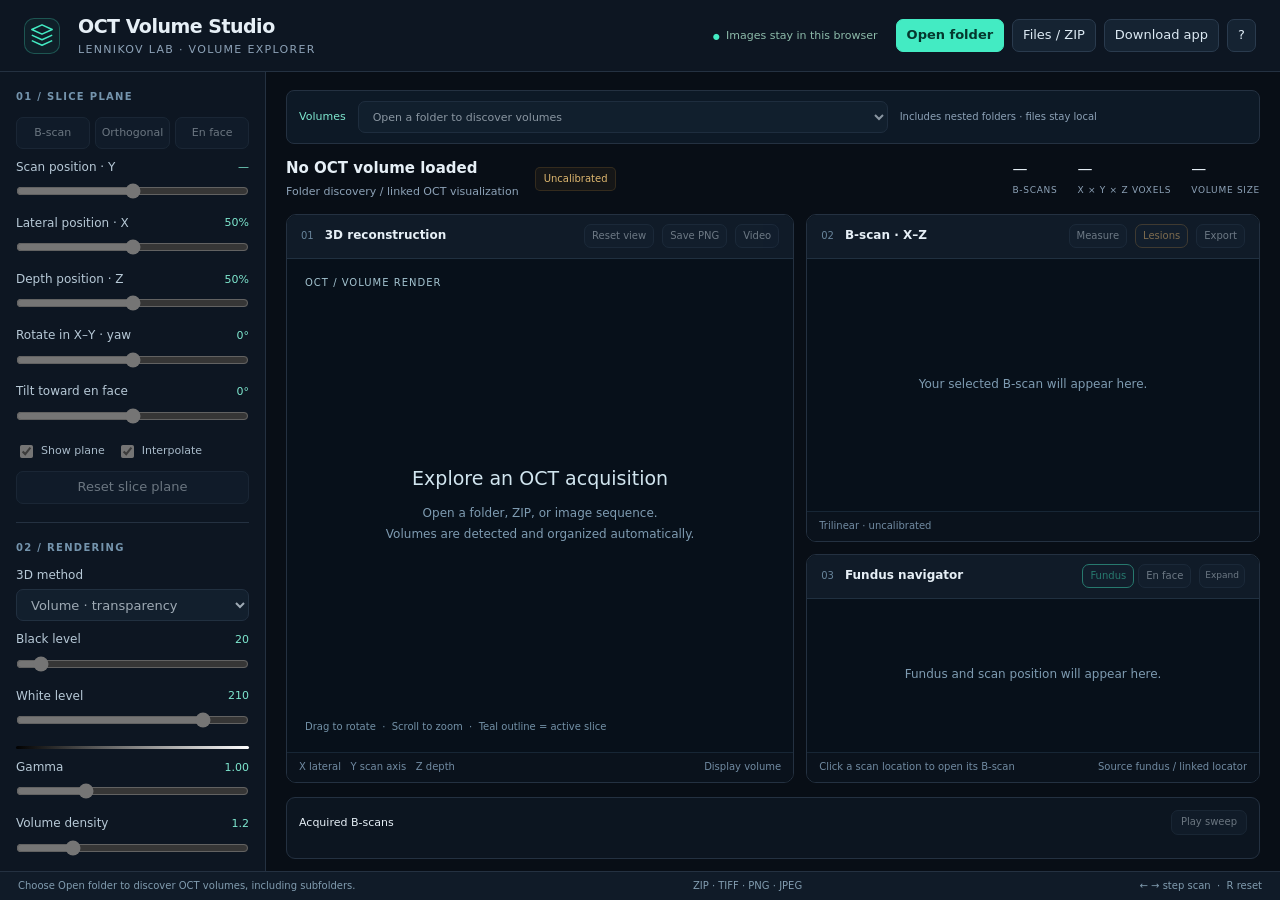
<file: index.html>
<!doctype html>
<html lang="en"><head><meta charset="utf-8"><meta name="viewport" content="width=device-width, initial-scale=1"><meta http-equiv="refresh" content="0; url=./OCT_Volume_Studio.html"><title>OCT Volume Studio · Lennikov Lab</title><meta name="description" content="Browser-local OCT volume exploration and manual lesion measurement"><style>body{font-family:system-ui,-apple-system,sans-serif;background:#0e1520;color:#e6f2f4;min-height:100vh;display:grid;place-items:center;margin:0}main{padding:2rem;max-width:34rem}a{color:#6ce2c6}</style></head><body><main><h1>OCT Volume Studio</h1><p>Opening the OCT volume workspace…</p><p><a href="./OCT_Volume_Studio.html">Launch OCT Explorer</a></p><p>Research software; OCT image files stay in your browser.</p></main></body></html>
</file>
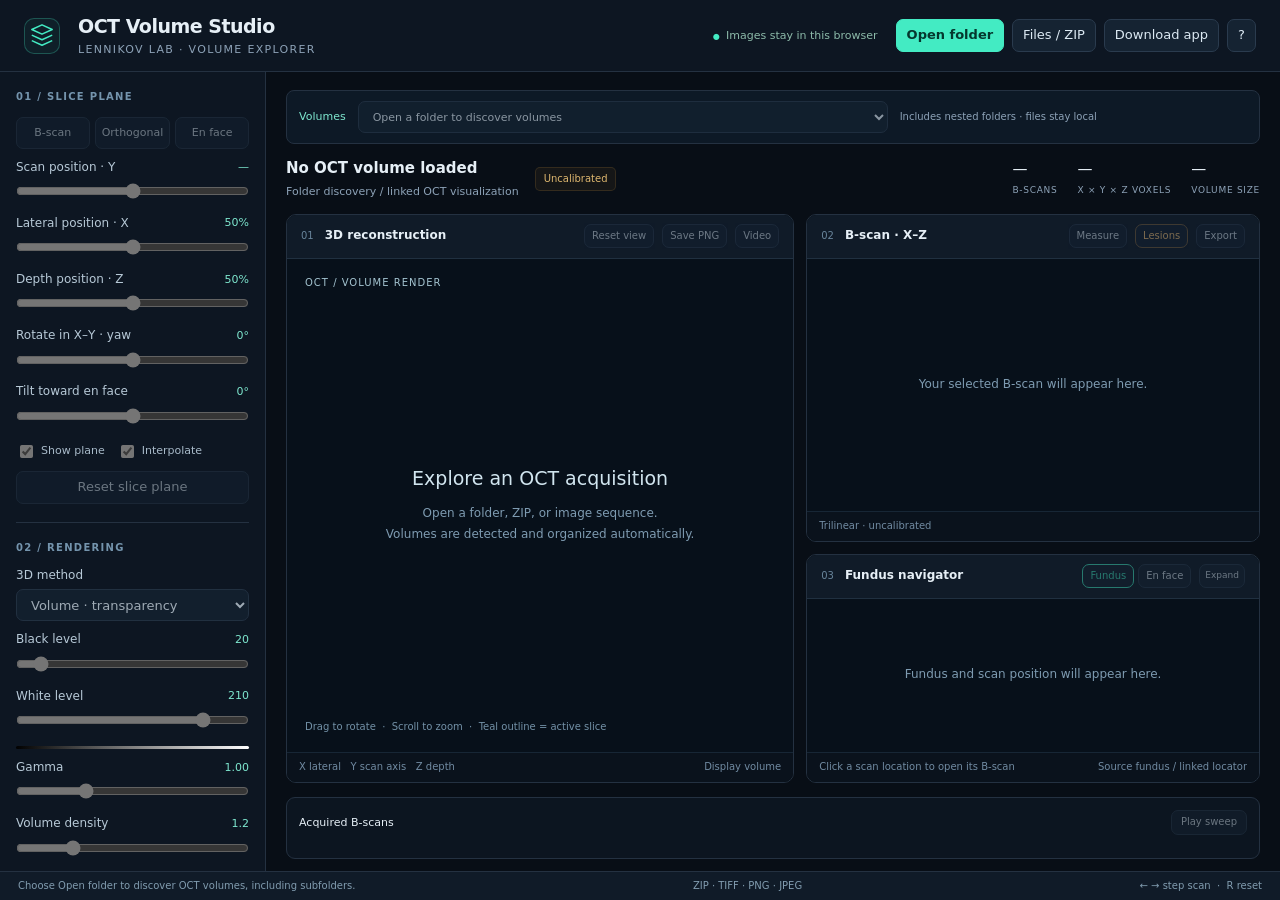
<file: OCT_Volume_Studio.html>
<!doctype html>
<html lang="en"><head><meta charset="utf-8"><meta name="viewport" content="width=device-width,initial-scale=1"><title>OCT Volume Studio</title><meta name="description" content="Local OCT reconstruction, interactive B-scan planes and volume visualization in Chrome."><style>
:root{color-scheme:dark;--bg:#080e16;--panel:#0d1622;--line:#243141;--muted:#8da2b7;--text:#e6eff6;--accent:#43ebc3;--gold:#e7b76f}*{box-sizing:border-box}body{margin:0;background:var(--bg);color:var(--text);font:13px/1.45 system-ui,-apple-system,BlinkMacSystemFont,"Segoe UI",sans-serif}button,input,select{font:inherit}button,select{border:1px solid #2a3b4e;border-radius:7px;background:#152332;color:#dce9f3;min-height:32px;padding:6px 10px;cursor:pointer}button:hover{border-color:#7295af;background:#1b2d3d}button:focus-visible,input:focus-visible,select:focus-visible{outline:2px solid var(--accent);outline-offset:3px}button.primary{background:var(--accent);color:#05372e;border-color:var(--accent);font-weight:650}button.selected{color:var(--accent);border-color:var(--accent)}button:disabled{opacity:.45;cursor:wait}select{padding-right:20px}input[type=range]{width:100%;accent-color:var(--accent);height:16px;margin:7px 0 0;cursor:pointer}input[type=number]{width:100%;border:1px solid #293c50;border-radius:5px;padding:6px;background:#08111b;color:var(--text);min-width:0}input[type=checkbox]{accent-color:var(--accent)}header{height:72px;padding:0 24px;display:flex;align-items:center;gap:18px;border-bottom:1px solid var(--line);background:#0d1622}.logo{height:36px;width:36px;color:var(--accent);display:grid;place-items:center;border:1px solid #43ebc344;border-radius:10px;background:#43ebc30b}.brand h1{font-size:19px;letter-spacing:-.5px;margin:0;font-weight:600}.brand p{font-size:11px;color:var(--muted);margin:2px 0 0;letter-spacing:.12em;text-transform:uppercase}.spacer{flex:1}.privacy{font-size:11px;color:#8cbaa9;white-space:nowrap}.privacy:before{content:"●";font-size:8px;margin-right:6px;color:var(--accent)}.toolbar{display:flex;gap:8px}main{display:grid;grid-template-columns:266px minmax(0,1fr);height:calc(100dvh - 101px);min-height:680px}.controls{background:var(--panel);border-right:1px solid var(--line);padding:18px 16px;overflow:auto}.section{padding-bottom:18px;margin-bottom:18px;border-bottom:1px solid var(--line)}.eyebrow{font-size:10px;text-transform:uppercase;letter-spacing:.13em;color:#7494ad;font-weight:650;margin-bottom:12px}.labelrow{display:flex;align-items:center;justify-content:space-between;gap:8px;margin-top:10px;font-size:12px;color:#b7c9d7}.value{font-variant-numeric:tabular-nums;color:#7ee7cf;font-size:11px}.presets{display:flex;gap:5px}.presets button{flex:1;font-size:11px;padding:5px 6px}.hint{font-size:11px;color:var(--muted);line-height:1.55;margin:10px 0 0}.small{font-size:11px}.checks{display:flex;flex-wrap:wrap;gap:12px;margin:12px 0 0;color:#a8bac9;font-size:11px}.checks label{display:flex;gap:5px;align-items:center}.controls h2{font-size:12px;color:#c1d0dd;margin:0 0 12px}.calgrid{display:grid;grid-template-columns:repeat(3,1fr);gap:6px}.calgrid label{font-size:10px;color:var(--muted)}.calgrid input{margin-top:5px}.full{width:100%;margin-top:10px}.workspace{padding:18px 20px 12px;display:flex;flex-direction:column;gap:14px;min-width:0;overflow:auto}.dataset{display:flex;align-items:center;gap:16px;min-height:47px}.dataset h2{margin:0;font-size:15px;font-weight:550;max-width:40vw;overflow:hidden;white-space:nowrap;text-overflow:ellipsis}.dataset .subtitle{font-size:11px;color:var(--muted);margin-top:4px}.tag{font-size:10px;border:1px solid #906c333f;background:#61472229;color:#deb76f;padding:4px 8px;border-radius:5px;white-space:nowrap}.tag.calibrated{color:var(--accent);border-color:#43ebc33f;background:#43ebc30b}.metrics{display:flex;gap:20px;margin-left:auto}.metric b{display:block;font-size:15px;font-weight:500;font-variant-numeric:tabular-nums}.metric span{font-size:9px;color:var(--muted);text-transform:uppercase;letter-spacing:.08em}.viewergrid{display:grid;grid-template-columns:minmax(0,1.12fr) minmax(0,1fr);grid-template-rows:minmax(290px,1fr) minmax(210px,.7fr);gap:12px;flex:1;min-height:530px}.pane{position:relative;border:1px solid var(--line);border-radius:10px;background:#050a10;overflow:hidden;display:flex;flex-direction:column;min-height:0;min-width:0}.panehead{height:44px;flex-shrink:0;background:#101b28;display:flex;gap:8px;align-items:center;padding:0 14px;border-bottom:1px solid #203040}.panehead h3{font-size:12px;font-weight:550;margin:0}.panehead .index{font-size:10px;color:#68859b;margin-right:3px}.panehead .micro{margin-left:auto;color:var(--muted);font-size:10px}.panehead button{font-size:10px;padding:3px 7px;min-height:24px}.panehead select{font-size:10px;min-height:25px;padding:2px 6px}.volumePane{grid-column:1;grid-row:1 / 3}.volumeViewport{flex:1;min-height:0;position:relative}.volumeViewport canvas{position:absolute;width:100%;height:100%;inset:0;display:block}.volumeViewport #overlay{touch-action:none;cursor:grab}.volumeViewport #overlay:active{cursor:grabbing}.viewhint{position:absolute;bottom:17px;left:18px;color:#7391a7;font-size:10px;pointer-events:none}.volumebadge{position:absolute;left:18px;top:17px;color:#a4c4d0;font-size:10px;letter-spacing:.1em;text-transform:uppercase;pointer-events:none}.viewbody{position:relative;flex:1;min-height:0;display:flex;align-items:center;justify-content:center;overflow:hidden}.viewbody canvas{display:block;width:100%;height:100%;object-fit:contain;image-rendering:auto}.viewbody canvas.measuring{cursor:crosshair}.viewlabel{position:absolute;top:10px;left:12px;color:#6f8ca3;font-size:9px;letter-spacing:.08em;pointer-events:none}.viewfoot{height:30px;display:flex;align-items:center;justify-content:space-between;padding:0 12px;font-size:10px;color:#718ba2;border-top:1px solid #172635;background:#0a121c}.viewfoot strong{color:var(--accent);font-weight:500}.filmsection{padding:12px;background:#0c1520;border:1px solid var(--line);border-radius:9px;flex-shrink:0}.filmhead{display:flex;align-items:center;margin-bottom:9px;gap:14px}.filmhead h3{font-size:11px;font-weight:500;margin:0}.filmhead span{color:var(--muted);font-size:10px;white-space:nowrap;text-overflow:ellipsis;overflow:hidden}.filmhead button{margin-left:auto;font-size:10px;min-height:25px;padding:3px 9px}.film{display:flex;gap:9px;overflow:auto;padding-bottom:2px}.thumb{position:relative;min-width:100px;width:100px;height:68px;border:1px solid #273c50;padding:0;border-radius:5px;overflow:hidden;flex-shrink:0;background:#000}.thumb.active{border:2px solid var(--accent)}.thumb canvas{width:100%;height:100%;object-fit:cover;opacity:.7}.thumb.active canvas,.thumb:hover canvas{opacity:1}.thumb span{position:absolute;bottom:3px;left:5px;font-size:9px;background:#07111bd9;padding:1px 4px;border-radius:3px}.sparse{color:#c8ac78;font-size:10px;margin-top:10px}.statusbar{height:29px;background:#101b28;border-top:1px solid var(--line);display:flex;align-items:center;gap:14px;padding:0 18px;font-size:10px;color:#819caf}.statusbar .right{margin-left:auto}.statusbar .error{color:#ff9f9f}.notice{background:#352323;color:#f9c8bf;border:1px solid #764e48;border-radius:5px;padding:8px 12px}.notice button{float:right}.glnotice{position:absolute;inset:30%;color:#c9d9e6;font-size:12px}.loading{position:fixed;z-index:30;inset:0;background:#06101ccd;display:grid;place-items:center;backdrop-filter:blur(4px)}[hidden]{display:none!important}.loadbox{width:290px;padding:30px;border:1px solid #2a4658;border-radius:12px;background:#101d2b;text-align:center}.spinner{height:30px;width:30px;border:2px solid #315064;border-top-color:var(--accent);border-radius:50%;animation:spin 1s linear infinite;margin:0 auto 18px}@keyframes spin{to{transform:rotate(360deg)}}#dropOverlay{position:fixed;z-index:40;inset:10px;border:2px dashed var(--accent);background:#102b30ed;border-radius:16px;display:grid;place-items:center;color:var(--accent);font-size:24px}details summary{cursor:pointer;color:#bacddb;font-size:12px}details[open] summary{margin-bottom:12px}.cropgrid{display:grid;grid-template-columns:1fr 1fr;gap:7px}.cropgrid label{font-size:10px;color:var(--muted)}.cropgrid input{margin-top:3px}.cropCanvas{width:100%;height:auto;border-radius:4px;border:1px solid var(--line);margin:10px 0}.cropselect{width:100%;font-size:11px}dialog{max-width:680px;width:calc(100% - 32px);border:1px solid #36516a;border-radius:14px;background:#0f1c2b;color:#d7e6ef;padding:30px;line-height:1.6}dialog::backdrop{background:#020811bd;backdrop-filter:blur(4px)}dialog h2{margin:0 0 18px;font-size:22px}dialog h3{font-size:14px;color:var(--accent);margin-bottom:6px}dialog p{margin:0 0 14px;font-size:12px;color:#afc3d4}dialog li{font-size:12px;margin:7px 0;color:#afc3d4}kbd{border:1px solid #38516a;padding:1px 5px;border-radius:4px;font:11px monospace;color:#ddebf2}.tonebar{height:3px;border-radius:4px;background:linear-gradient(90deg,#010101,#fff);margin:12px 0 5px}.corner{font-size:10px;color:var(--muted)}@media(min-width:1800px){main{grid-template-columns:290px 1fr}.workspace{padding:22px 28px}.viewergrid{grid-template-columns:1.12fr 1fr}}@media(max-width:1050px){header{padding:0 14px}.privacy{display:none}.toolbar{gap:5px}.toolbar button{font-size:11px}main{grid-template-columns:230px 1fr}.controls{padding:14px 12px}.workspace{padding:12px}.metrics{gap:10px}.metric b{font-size:12px}.viewergrid{grid-template-columns:1fr;grid-template-rows:340px 300px 220px;min-height:900px}.volumePane{grid-row:auto;grid-column:auto}.dataset{flex-wrap:wrap}.dataset h2{max-width:50vw}.filmhead span{max-width:190px}}@media(max-width:700px){header{height:auto;min-height:76px;flex-wrap:wrap;padding:14px}.brand h1{font-size:17px}.toolbar{width:100%}.toolbar button{flex:1}.toolbar .minor{display:none}main{height:auto;display:flex;flex-direction:column}.controls{border-right:0;display:grid;grid-template-columns:1fr 1fr;gap:14px;overflow:visible}.section{margin:0}.controls .calibration,.controls .importsection{grid-column:1 / 3}.workspace{overflow:visible}.dataset h2{max-width:80vw}.metrics{display:none}.statusbar{position:sticky;bottom:0}.statusbar .right{display:none}.viewergrid{min-height:900px}.panehead{padding:0 10px}.micro{max-width:140px;text-overflow:ellipsis;overflow:hidden;white-space:nowrap}}

.catalog{display:flex;align-items:center;gap:12px;background:#0d1926;border:1px solid var(--line);padding:10px 12px;border-radius:8px;flex-shrink:0}.catalog label{color:#7ee7cf;font-size:11px;white-space:nowrap}.catalog select{min-width:180px;max-width:530px;flex:1;font-size:11px}.catalog span{font-size:10px;color:var(--muted);overflow:hidden;text-overflow:ellipsis;white-space:nowrap;max-width:40%}.navtabs{margin-left:auto;display:flex;gap:4px}.navtabs button{font-size:10px}.empty-state{position:absolute;inset:0;display:flex;flex-direction:column;align-items:center;justify-content:center;gap:10px;color:#7e9bb1;pointer-events:none;text-align:center;padding:20px;background:#07101a}.empty-state strong{color:#d1e5ef;font-size:19px;font-weight:500}.empty-state span{font-size:12px;line-height:1.8}.panehead #enMode{max-width:125px;margin-left:3px}.viewfoot{gap:10px}.viewfoot span{overflow:hidden;text-overflow:ellipsis;white-space:nowrap}.viewergrid{min-height:480px}.dataset h2{max-width:30vw}.dataset{min-height:37px}.catalog~.viewergrid{min-height:480px}button:disabled{cursor:default}.catalog select:disabled{opacity:.6}@media(max-width:1100px){.catalog{flex-wrap:wrap}.catalog span{max-width:100%;width:100%}.panehead #enMode{max-width:100px}.dataset .tag{font-size:9px}.metrics{display:none}}@media(max-width:700px){.catalog select{min-width:150px}.dataset h2{max-width:80vw}}
.pane:fullscreen{border-radius:0;width:100vw;height:100vh;background:#050a10}.pane:fullscreen .viewbody{flex:1}.pane:fullscreen canvas{object-fit:contain}.panehead #expandNav{font-size:9px;padding:3px 5px}.panehead #enMode{max-width:104px}@media(max-width:700px){.panehead #navTitle{font-size:10px}}
.pane.expanded{position:fixed;inset:14px;width:calc(100vw - 28px);height:calc(100dvh - 28px);z-index:45;box-shadow:0 0 0 30px #020811d9,0 0 0 100vw #020811d9}.pane.expanded .viewbody{flex:1}.pane.expanded canvas{object-fit:contain}
.stereoBox{margin-top:16px;padding-top:12px;border-top:1px solid var(--line);font-size:12px}.scaleDetails{margin:10px 0 12px;font-size:11px}.scaleDetails summary{font-size:11px}.scaleDetails canvas{display:block;width:100%;max-height:145px;object-fit:contain;background:#03070d;border:1px solid #294155;border-radius:5px;margin:10px 0}.scaleDetails select{width:100%;margin-top:5px;padding:6px;font-size:11px}.scaleDetails .calgrid{grid-template-columns:1fr 1fr}.calibration .calgrid{margin-top:12px}

.heatmapBox{margin-top:16px;padding-top:12px;border-top:1px solid var(--line)}.heatmapBox select{margin-top:7px}.paletteRamp{height:11px;margin-top:12px;border:1px solid #436076;border-radius:3px}.rampLabels{display:flex;justify-content:space-between;font-size:10px;color:var(--muted);margin:5px 0 12px}.heatLegend{display:inline-flex;align-items:center;gap:5px;font-size:9px;margin-left:auto;flex-shrink:0}.heatLegend i{width:64px;height:7px;border:1px solid #436076}.exportHeader{display:flex;align-items:flex-start;justify-content:space-between;gap:20px}.exportHeader h2{margin-top:7px}.exportLabel{display:block;font-size:12px;margin:12px 0 8px}#exportDialog{width:min(560px,calc(100vw - 30px));padding:25px;max-height:90dvh;overflow:auto}#exportDialog select{padding:10px}#exportHint{min-height:32px}.exportGrid{display:grid;grid-template-columns:1fr 1fr 1fr;gap:12px;margin:18px 0}.exportGrid label{font-size:11px;color:#9bb6c8}.exportGrid select{display:block;width:100%;margin-top:8px}.exportOptions{padding:12px 15px;background:#0a1721;border:1px solid var(--line);border-radius:8px;margin:18px 0}.exportCheck{display:flex;align-items:center;gap:8px;margin:10px 0;font-size:12px}.exportCheck input{accent-color:var(--accent)}.exportActions{display:flex;gap:20px;align-items:center;justify-content:space-between;border-top:1px solid var(--line);padding-top:18px}.exportError{color:#ffb0aa;font-size:12px}.loadbox progress{display:block;width:100%;margin:18px 0;accent-color:#43ebc3}.loadbox button{margin-top:12px}.viewfoot #sliceBadge{flex-shrink:1}.volumePane .panehead button{padding:4px 7px}@media(max-width:700px){.exportGrid{grid-template-columns:1fr}.heatLegend{display:none}.exportActions{align-items:flex-start;flex-direction:column}}

#lesionDialog{width:min(1320px,calc(100vw - 24px));max-width:none;height:calc(100dvh - 28px);max-height:100dvh;padding:0;overflow:hidden}#lesionDialog[open]{display:flex;flex-direction:column}.lesionHead{display:flex;align-items:center;gap:10px;padding:16px 20px;border-bottom:1px solid var(--line);flex-shrink:0}.lesionHead h2{margin:2px 0 0;font-size:20px}.lesionHead .hint{margin:2px 0 0;max-width:58vw;overflow:hidden;text-overflow:ellipsis;white-space:nowrap}.lesionHead button{font-size:11px}.lesionLayout{display:grid;grid-template-columns:300px 1fr;flex:1;min-height:0}.lesionSidebar{padding:16px;overflow:auto;border-right:1px solid var(--line);background:#0a131e}.lesionBlock{margin-bottom:17px;padding-bottom:16px;border-bottom:1px solid var(--line)}.lesionBlock .full{margin-top:7px}.lesionBlock .small{display:block;margin-top:10px;font-size:11px;color:#9eb6c7}.lesionSidebar input[type=number],.lesionSidebar input[type=text],#lesionName{background:#08111c;border:1px solid #2c4255;border-radius:5px;color:#e8f4fb;padding:7px;width:100%;min-width:0}.lesionSpacing{display:grid;grid-template-columns:1fr 1fr;gap:10px;margin-top:12px;align-items:end}.lesionSpacing label{font-size:10px;color:#a2bdcd}.lesionSpacing input{display:block;margin-top:6px}.lesionSpacing button{font-size:11px}.lesionTools{display:flex;gap:7px;margin-top:12px}.lesionTools button{flex:1;font-size:10px}.lesionResultCard{background:#102335;border:1px solid #32516b;border-radius:8px;padding:14px;margin-bottom:14px}.lesionVolume{font-size:25px;color:#ffca7d;letter-spacing:-.6px;overflow-wrap:anywhere;margin:7px 0}.lesionQuality{font-size:11px;color:#96d9c7;margin:7px 0}.lesionQuality.partial{color:#f7c17a}.lesionMetrics{display:grid;gap:9px;margin-top:14px}.lesionMetrics div{display:flex;justify-content:space-between;gap:10px;font-size:10px;color:#9ab5c6}.lesionMetrics strong{color:#d8e9f3;font-weight:500}.lesionEditor{display:flex;flex-direction:column;min-width:0;min-height:0;padding:14px 18px;gap:8px;overflow:auto}.lesionScanBar,.lesionDrawBar,.lesionZoomBar{display:flex;align-items:center;gap:7px;flex-wrap:wrap;flex-shrink:0}.lesionScanBar label{font-size:11px}.lesionScanBar select{min-width:130px;flex:1;font-size:11px}.lesionScanBar button,.lesionDrawBar button,.lesionZoomBar button{font-size:10px;min-height:29px;padding:4px 8px}.lesionFrameInfo{display:flex;justify-content:space-between;gap:10px;font-size:10px;color:#89a4b7}.lesionFrameInfo span{overflow:hidden;text-overflow:ellipsis;white-space:nowrap}.lesionZoomBar{font-size:10px;color:#9db7c9}.lesionZoomBar input{width:110px}.lesionZoomBar #lesionAreaNow{margin-left:auto;color:#ffc780}.lesionViewport{overflow:auto;background:#02070c;border:1px solid #233f52;border-radius:6px;min-height:220px;height:320px;flex:1 0 220px;max-height:480px}.lesionCanvasWrap{min-width:100%;min-height:100%;display:grid;place-items:center;width:max-content;padding:8px}.lesionViewport canvas{display:block;max-width:none;max-height:none;object-fit:fill;cursor:crosshair;touch-action:none}.lesionMessage{font-size:11px;min-height:17px;color:#aad9d0}.lesionMessage.error{color:#ffc0ae}.lesionEditor>.hint{font-size:10px;margin:0}#lesionProfile{width:100%;height:100px;flex-shrink:0;object-fit:fill;border-bottom:1px solid #243c4f}.lesionTableWrap{max-height:155px;min-height:60px;overflow:auto;flex-shrink:0}.lesionTable{width:100%;font-size:10px;border-collapse:collapse}.lesionTable th{text-align:left;font-weight:500;color:#91acbd;position:sticky;top:0;background:#0d1825}.lesionTable td,.lesionTable th{padding:6px 9px;border-bottom:1px solid #203143}.lesionTable button{min-height:24px;padding:2px 7px;font-size:10px}.lesionTable tr.active td{background:#203447}.lesionFoot{display:flex;justify-content:space-between;gap:15px;padding:8px 18px;border-top:1px solid var(--line);font-size:10px;color:#819eb2;flex-shrink:0}.panehead #lesionAnalysis{border-color:#79613d;color:#ffcb7d}@media(max-width:850px){.lesionLayout{grid-template-columns:240px 1fr}.lesionSidebar{padding:10px}.lesionEditor{padding:10px}.lesionHead{padding:10px}.lesionHead .hint{max-width:35vw}.lesionVolume{font-size:22px}.lesionDrawBar{gap:4px}.lesionDrawBar button{font-size:9px}.lesionFoot span:last-child{display:none}}@media(max-width:620px){#lesionDialog{height:calc(100dvh - 10px);width:calc(100vw - 10px);overflow:auto}.lesionLayout{display:flex;flex-direction:column;overflow:auto}.lesionSidebar{overflow:visible;border-right:0;order:2}.lesionEditor{overflow:visible;min-height:650px;order:1}.lesionHead{flex-wrap:wrap}.lesionHead .hint{max-width:85vw}.lesionHead h2{font-size:17px}.lesionHead .eyebrow{font-size:9px}.lesionFoot{display:none}}
</style></head><body>
<header><div class="logo"><svg width="26" height="26" viewBox="0 0 28 28" fill="none" aria-hidden="true"><path d="M3 7l11-5 11 5-11 5L3 7Z M3 13l11 5 11-5 M3 19l11 5 11-5" stroke="currentColor" stroke-width="1.6" stroke-linejoin="round"></path></svg></div><div class="brand"><h1>OCT Volume Studio</h1><p>Lennikov Lab · Volume explorer</p></div><div class="spacer"></div><div class="privacy">Images stay in this browser</div><div class="toolbar"><button id="openFolder" data-load="" class="primary">Open folder</button><button id="open" data-load="">Files / ZIP</button><button id="offline" class="minor" title="Download a self-contained HTML copy">Download app</button><button id="help" aria-label="Help">?</button></div><input type="file" id="fileInput" multiple="" accept=".zip,.tif,.tiff,.png,.jpg,.jpeg" hidden=""><input type="file" id="folderInput" webkitdirectory="" multiple="" hidden=""></header>
<main><aside class="controls">
<div class="section"><div class="eyebrow">01 / Slice plane</div><div class="presets"><button id="native">B-scan</button><button id="orthogonal">Orthogonal</button><button id="axial">En face</button></div><div class="labelrow"><label for="ypos">Scan position · Y</label><output id="yvalue" class="value">—</output></div><input id="ypos" type="range" min="1" max="7" step=".01" value="4"><div class="labelrow"><label for="xpos">Lateral position · X</label><output id="xvalue" class="value">50%</output></div><input id="xpos" type="range" min="0" max="100" step=".1" value="50"><div class="labelrow"><label for="zpos">Depth position · Z</label><output id="zvalue" class="value">50%</output></div><input id="zpos" type="range" min="0" max="100" step=".1" value="50"><div class="labelrow"><label for="yaw">Rotate in X–Y · yaw</label><output id="yawvalue" class="value">0°</output></div><input id="yaw" type="range" min="-90" max="90" step="1" value="0"><div class="labelrow"><label for="tilt">Tilt toward en face</label><output id="tiltvalue" class="value">0°</output></div><input id="tilt" type="range" min="-90" max="90" step="1" value="0"><div class="checks"><label><input id="showPlane" type="checkbox" checked=""> Show plane</label><label><input id="interpolate" type="checkbox" checked=""> Interpolate</label></div><button id="reset" class="full">Reset slice plane</button></div>
<div class="section"><div class="eyebrow">02 / Rendering</div><div class="labelrow"><label for="renderMode">3D method</label></div><select id="renderMode" class="full" style="margin-top:5px"><option value="0">Volume · transparency</option><option value="1">Maximum intensity</option><option value="2">Slice plane only</option></select><div class="labelrow"><label for="low">Black level</label><output id="loValue" class="value">20</output></div><input id="low" type="range" min="0" max="254" step="1" value="20"><div class="labelrow"><label for="high">White level</label><output id="hiValue" class="value">210</output></div><input id="high" type="range" min="1" max="255" step="1" value="210"><div class="tonebar"></div><div class="labelrow"><label for="gamma">Gamma</label><output id="gammaValue" class="value">1.00</output></div><input id="gamma" type="range" min=".2" max="3" step=".05" value="1"><div class="labelrow"><label for="opacity">Volume density</label><output id="opacityValue" class="value">1.2</output></div><input id="opacity" type="range" min=".1" max="5" step=".1" value="1.2"><div class="heatmapBox"><div class="labelrow"><label for="palette">B-scan color map</label></div><select id="palette" class="full"><option value="gray">Grayscale</option><option value="clinical">Clinical spectrum</option><option value="inferno">Inferno</option><option value="viridis">Viridis</option></select><div id="paletteRamp" class="paletteRamp"></div><div class="rampLabels"><span id="paletteLow">20</span><span>Display intensity</span><span id="paletteHigh">210</span></div><div class="labelrow"><label for="colorStrength">Color strength</label><output id="colorStrengthValue" class="value">100%</output></div><input id="colorStrength" type="range" min="0" max="100" value="100" step="5"><p class="hint">Color shows signal intensity. Adjust black / white level and gamma above. It does not represent tissue thickness or a diagnosis.</p></div><div class="stereoBox"><label><input id="stereo" type="checkbox"> Red–cyan 3D glasses</label><div id="stereoControls" hidden=""><div class="labelrow"><label for="stereoStrength">Depth strength</label><output id="stereoValue" class="value">4%</output></div><input id="stereoStrength" type="range" min="0" max="12" step=".5" value="4"><label class="small"><input id="swapEyes" type="checkbox"> Swap eyes</label><p class="hint">Red lens on left; cyan on right. Save PNG preserves the stereo view.</p></div></div></div>
<div class="section calibration"><div class="eyebrow">03 / Physical calibration</div><button id="detectScale" class="full">Detect image scale bars</button><p id="scaleReadout" class="hint">Scale bars are checked when a volume opens.</p><details class="scaleDetails"><summary>Review detected scale</summary><canvas id="scalePreview" hidden="" aria-label="Detected image scale marker"></canvas><div class="calgrid"><label>Bar value<input id="barValue" type="number" min=".001" step="any" placeholder="Label"></label><label>Unit<select id="barUnit"><option>µm</option><option>mm</option></select></label><label>X pixels<input id="barX" type="number" min="2" step="any"></label><label>Z pixels<input id="barZ" type="number" min="2" step="any"></label></div><button id="applyScale" class="full">Apply detected X/Z</button><p class="hint">The L marker uses one label for both arms. Detection estimates spacing from exported pixels; review the label and lengths.</p></details><label class="small"><input id="showScale" type="checkbox" checked=""> Show calibrated bars in B-scan</label><div class="calgrid"><label for="sx">X · µm / px<input id="sx" type="number" min=".001" step="any" placeholder="Unknown"></label><label for="sy">Y · µm / scan<input id="sy" type="number" min=".001" step="any" placeholder="Unknown"></label><label for="sz">Z · µm / px<input id="sz" type="number" min=".001" step="any" placeholder="Unknown"></label></div><button id="applyCalibration" class="full">Apply spacing</button><p class="hint" id="geometryNote">Enter spacing from the acquisition settings for physical angles and measurements. TIFF display DPI is not used.</p></div>
<div class="section importsection"><details><summary>Import &amp; crop settings</summary><label for="preset" class="small">Source layout</label><select id="preset" class="cropselect"><option value="heidelberg">Heidelberg composite</option><option value="full">Full image · B-scans only</option><option value="custom">Custom crop</option></select><canvas class="cropCanvas" id="cropCanvas" aria-label="Source image with B-scan crop outline"></canvas><div id="sourceSize" class="corner"></div><div class="cropgrid"><label>X origin<input id="cropx" type="number" min="0" value="496"></label><label>Y origin<input id="cropy" type="number" min="0" value="0"></label><label>Width<input id="cropw" type="number" min="2" value="512"></label><label>Height<input id="croph" type="number" min="2" value="496"></label></div><div class="labelrow"><label for="quality">Longest image dimension</label></div><select id="quality" class="cropselect"><option value="512">512 pixels · detailed</option><option value="256">256 pixels · low memory</option></select><button id="applyCrop" class="full">Rebuild volume</button><p class="hint">Files are sorted by numeric filename, then TIFF page. Cropping applies to every frame. Burned-in scale marks inside the crop remain in the volume. No scan registration is applied.</p></details></div>
<div class="hint">Research visualization. Reconstruction uses exported display intensities, not raw OCT reflectivity.</div>
</aside><section class="workspace"><div class="catalog"><label for="volumeSelect" id="catalogCount">Volumes</label><select id="volumeSelect" disabled=""><option>Open a folder to discover volumes</option></select><span id="catalogNote">Includes nested folders · files stay local</span></div><div class="dataset"><div><h2 id="datasetName">No OCT volume loaded</h2><div class="subtitle">Folder discovery / linked OCT visualization</div></div><span id="calibrationLabel" class="tag">Uncalibrated</span><div class="metrics"><div class="metric"><b id="sliceCount">—</b><span>B-scans</span></div><div class="metric"><b id="dimensions">—</b><span>X × Y × Z voxels</span></div><div class="metric"><b id="memory">—</b><span>Volume size</span></div></div></div><div id="notice" class="notice" hidden=""><span id="noticeText"></span><button id="noticeClose">Close</button></div>
<div class="viewergrid"><article class="pane volumePane"><div class="panehead"><span class="index">01</span><h3>3D reconstruction</h3><div class="spacer"></div><button id="resetCamera" data-volume="">Reset view</button><button id="save3d" data-volume="">Save PNG</button><button id="videoExport" data-volume="">Video</button></div><div id="volumePane" class="volumeViewport"><canvas id="volume" aria-label="Interactive 3D OCT volume"></canvas><canvas id="overlay" aria-label="Drag to rotate the volume, scroll to zoom"></canvas><div class="empty-state"><strong>Explore an OCT acquisition</strong><span>Open a folder, ZIP, or image sequence.<br>Volumes are detected and organized automatically.</span></div><span class="volumebadge">OCT / volume render</span><div id="glNotice" class="glnotice" hidden=""></div><div class="viewhint">Drag to rotate &nbsp;·&nbsp; Scroll to zoom &nbsp;·&nbsp; Teal outline = active slice</div></div><div class="viewfoot"><span>X lateral &nbsp; Y scan axis &nbsp; Z depth</span><span>Display volume</span></div></article>
<article class="pane"><div class="panehead"><span class="index">02</span><h3 id="sliceTitle">B-scan · X–Z</h3><div class="spacer"></div><button id="measure" data-volume="">Measure</button><button id="lesionAnalysis" data-volume="" title="Outline lesions and calculate volume in µm³">Lesions</button><button id="saveSlice" data-volume="">Export</button></div><div class="viewbody"><canvas id="slice" aria-label="Resampled B-scan section"></canvas><div class="empty-state"><span>Your selected B-scan will appear here.</span></div></div><div class="viewfoot"><span id="sliceBadge">Trilinear · uncalibrated</span><span id="heatLegend" class="heatLegend" hidden=""><span id="heatLow">20</span><i id="sliceRamp"></i><span id="heatHigh">210</span></span><strong id="measureResult"></strong></div></article>
<article class="pane"><div class="panehead"><span class="index">03</span><h3 id="navTitle">Fundus navigator</h3><div class="navtabs"><button id="fundusMode" class="selected" data-volume="">Fundus</button><button id="projectionMode" data-volume="">En face</button></div><button id="expandNav" data-volume="" title="Enlarge the navigator">Expand</button><select id="enMode" hidden="" aria-label="En face projection"><option value="mean">Mean projection</option><option value="max">Maximum projection</option><option value="depth">Current depth section</option></select></div><div class="viewbody"><canvas id="enface" aria-label="Fundus image or en face projection"></canvas><div class="empty-state"><span>Fundus and scan position will appear here.</span></div></div><div class="viewfoot"><span id="navLeft">Click a scan location to open its B-scan</span><span id="navRight">Source fundus / linked locator</span></div></article></div>
<div class="filmsection"><div class="filmhead"><h3>Acquired B-scans</h3><span id="nativeName"></span><button id="play" data-volume="">Play sweep</button></div><div id="film" class="film"></div><div id="sparse" class="sparse" hidden=""></div></div></section></main>
<footer class="statusbar"><span id="status">Choose a folder or image sequence</span><span class="right" id="resolutionNote">ZIP · TIFF · PNG · JPEG</span><span class="right">← → step scan &nbsp;·&nbsp; R reset</span></footer>
<div class="loading" id="loading" hidden=""><div class="loadbox"><div class="spinner"></div><div id="loadingText">Reading OCT sequence…</div><p class="hint">Processing locally in your browser</p><progress id="exportProgress" max="1" value="0" hidden=""></progress><button id="cancelExport" hidden="">Cancel video</button></div></div><div id="dropOverlay" hidden="">Drop OCT folders, ZIPs, or image sequences</div>
<dialog id="helpDialog"><h2>Explore your OCT volumes</h2><h3>1. Discover volumes</h3><p>Choose <b>Open folder</b> to include all its images and subfolders, or use <b>Files / ZIP</b> for selected files and archives. Chrome needs you to select the folder; choosing one file does not grant access to its neighbors. Dropping folders is also supported.</p><p>Volumes group by subfolder, filename prefix (including separators), numeric suffix length, and image type. For example, <b>PMSpecimen1O_000000.tif</b> and <b>PMSpecimen1O000.tif</b> form separate six-digit and three-digit sequences. Different names and subfolders remain separate. Use the volume selector above the viewer to switch. Put unrelated acquisitions that share the same naming pattern in separate subfolders.</p><h3>2. Link the fundus and B-scan</h3><p>For the 1008 × 596 Heidelberg composite layout, the left 496 × 496 region is the fundus and the right 512 × 496 region is the B-scan. The footer is excluded. The app detects the green acquisition rectangle and arrow in each frame to place the active B-scan on the fundus. Click within the acquisition rectangle to select the nearest loaded scan. The fundus displayed is the original panel from the nearest loaded frame; teal marks the current or interpolated plane trace. If no arrow is detected, the source fundus is displayed without an inferred scan position.</p><p>Use <b>Expand</b> for a larger navigator. Switch <b>Fundus</b> to <b>En face</b> for the reconstructed mean / maximum projection or current depth section. A fundus photo and an en face intensity projection are different images. Oblique traces use the detected acquisition grid; they are not additional acquired scans.</p><h3>3. Manipulate the section</h3><p>Move the scan slider, select an acquired thumbnail, or use <kbd>←</kbd> / <kbd>→</kbd>. Yaw rotates the plane and tilt moves toward an en face section. Drag the 3D view to rotate and scroll to zoom. <kbd>R</kbd> resets the plane.</p><h3>4. Calibration and export</h3><p>Image scale markers are detected on import. Clear L markers with confidently recognized integer µm / mm / nm labels set X/Z spacing automatically. Review the detected marker and edit its label or pixel lengths when necessary. Scan interval Y is separate. Enter all three acquisition spacings in µm for physical 3D geometry. X / Z refer to original cropped pixels and Y to adjacent original scan intervals. With only X/Z known, measurements inside a native B-scan use µm, and the image aspect follows X/Z calibration. Measurements crossing an unknown axis require its spacing. The scan axis stays expanded until Y is known. TIFF DPI is ignored. Use Export on the B-scan to save a PNG with optional calibrated bars, measurements and an intensity legend, alone or paired with its source fundus and linked scan trace. Unknown scale is labeled and never guessed. Burned-in marks in the original image remain even if the overlay is disabled. Video offers a 360° orbit or a sweep through the scan axis with the volume, native B-scan, and optional fundus. Videos retain red–cyan stereo when enabled and save as seekable WebM. Chrome uses frame-by-frame WebCodecs encoding where supported, preserving the chosen duration and frame rate. Export time depends on rendering speed. A recorder fallback also writes a seekable clip with the selected duration and reports the captured frame rate. Keep the tab visible while creating a video. Cancel discards the video and restores your view. Download app saves a self-contained HTML with no example dataset or imported images.</p><h3>Intensity color maps</h3><p>Choose Clinical spectrum to display weak-to-strong intensity as blue, cyan, green, yellow, orange and red, as in the supplied example. Inferno, Viridis and grayscale are also available. Black / white levels and gamma set the input display range, and Color strength blends the palette with grayscale. The color legend follows these settings in the viewer and exports. Color maps change display only; they do not segment tissue or compute thickness.</p><h3>Red–cyan stereo</h3><p>Enable Red–cyan 3D glasses under Rendering. The two eyes use separate off-axis camera views, converging at the orbit center. Use a red left lens and cyan right lens; Swap eyes reverses the mapping. Depth strength adjusts eye separation, and zero returns to a single viewpoint. Volume, maximum intensity and plane-only modes all support stereo; PNG export preserves it. Stereo is a display aid and adds no acquired anatomical information.</p><h3>Lesion volume analysis</h3><p>Choose <b>Lesions</b> on the B-scan to outline laser CNV or another injury. The editor uses the original cropped source pixels and acquired scans, independent of display reconstruction quality. Click around a lesion and finish the polygon, then drag vertices to adjust it. Add contours on other scans and mark a scan with no lesion as <b>Absent</b> at each end when possible. Each named lesion is measured separately; overlapping lesions are not combined.</p><p>Positive X, Y and Z spacing is required for µm³. Y is the center-to-center distance between adjacent discovered scans in file order; filename numbers establish order, not physical distance. You can enter the measured first-to-last scan-center range to calculate Y spacing. Numbering gaps or missing original scans require the correct spacing or a complete sequence. With only X/Z, cross-sectional areas are available.</p><p>Volume is the trapezoidal integral Σ (Aᵢ + Aᵢ₊₁) / 2 × ΔY between the first and last annotated scan centers, with linear area interpolation across gaps and no extrapolation beyond them. Turn off interpolation to require every scan in that range to be reviewed. Nonzero end contours are labeled partial extent. Save ROIs to resume later; summary and per-section CSV exports include calibration, bounds, gaps and the calculation method. This measures the tissue you outline on structural OCT; it does not identify CNV automatically or isolate perfused vessels.</p><h3>Memory and input formats</h3><p>Only the selected volume is decoded; switching releases the previous volume. Large sequences are evenly sampled to a maximum of 512 files and approximately 96 MB decoded source pixels, with a visible loaded / discovered count. The full file catalog stays available. This samples frames, so fine structures between loaded scans are not recovered. For full resolution, place a smaller contiguous scan range in its own folder.</p><p>Classic strip TIFF supports unsigned 8 / 16-bit grayscale or RGB, uncompressed, PackBits, LZW, and Deflate; PNG and JPEG are also supported. Multi-page TIFF is supported within the source memory budget. 3D uses WebGL 2 with a CPU fallback. No registration, motion correction, segmentation, or anatomical surface inference is applied. Screen-export scale marks within the B-scan crop remain part of the display data.</p><button id="closeHelp" class="primary">Back to viewer</button></dialog>
<dialog id="exportDialog" aria-labelledby="exportTitle"><div class="exportHeader"><div><div class="eyebrow">Local export</div><h2 id="exportTitle">Export your OCT view</h2></div><button id="closeExport" aria-label="Close export">✕</button></div><label class="exportLabel" for="exportType">Export type</label><select id="exportType" class="full"><option value="bscan">B-scan image · PNG</option><option value="paired">Fundus + B-scan image · PNG</option><option value="rotation">3D volume rotation · video</option><option value="sweep">Volume + B-scan sweep · video</option></select><p id="exportHint" class="hint"></p><div id="videoOptions" hidden=""><div class="exportGrid"><label for="videoDuration">Duration<select id="videoDuration"><option value="2">2 seconds</option><option value="4">4 seconds</option><option value="8" selected="">8 seconds</option><option value="12">12 seconds</option><option value="20">20 seconds</option></select></label><label for="videoSize">Video size<select id="videoSize"><option value="640">640 × 360</option><option value="960" selected="">960 × 540</option><option value="1280">1280 × 720</option></select></label><label for="videoFps">Target frame rate<select id="videoFps"><option value="6">6 fps</option><option value="12" selected="">12 fps</option><option value="24">24 fps</option></select></label></div><label class="exportCheck"><input id="videoFundus" type="checkbox" checked=""> Include fundus in slice sweep</label><p class="hint" id="videoNote"></p></div><div id="sectionExportOptions" class="exportOptions"><label class="exportCheck"><input id="exportScale" type="checkbox" checked=""> Include calibrated scale bars</label><p class="hint" id="exportScaleNote"></p><label class="exportCheck"><input id="exportMeasurements" type="checkbox" checked=""> Include current measurements</label><label class="exportCheck"><input id="exportLesions" type="checkbox" checked=""> Include lesion outlines</label><label class="exportCheck"><input id="exportLegend" type="checkbox" checked=""> Include intensity legend</label></div><p id="exportError" class="exportError" role="alert" hidden=""></p><div class="exportActions"><span class="hint">Images and videos stay on your computer.</span><button id="startExport" class="primary">Save PNG</button></div></dialog>

<dialog id="lesionDialog" aria-labelledby="lesionTitle"><div class="lesionHead"><div><div class="eyebrow">Volumetric analysis</div><h2 id="lesionTitle">Lesion volume</h2><div id="lesionDataset" class="hint"></div></div><div class="spacer"></div><button id="lesionSaveProject">Save ROIs</button><button id="lesionLoadProject">Load ROIs</button><button id="lesionClose" aria-label="Close lesion analysis">✕</button><input id="lesionProjectInput" type="file" accept=".json" hidden=""></div>
<div class="lesionLayout"><aside class="lesionSidebar"><div class="lesionBlock"><div class="labelrow"><label for="lesionSelect">Lesion</label><button id="lesionAdd">+ Add</button></div><select id="lesionSelect" class="full"></select><label class="small" for="lesionName">Name</label><input id="lesionName" class="full" maxlength="80" placeholder="Lesion name"><label class="small" for="lesionType">Injury type</label><select id="lesionType" class="full"><option>Laser CNV</option><option>Other injury</option><option>Custom ROI</option></select><div class="lesionTools"><button id="lesionDelete">Delete lesion</button><button id="lesionUndo">Undo change</button></div></div>
<div class="lesionResultCard"><div class="eyebrow">Estimated volume</div><div id="lesionVolume" class="lesionVolume">— µm³</div><div id="lesionMm3" class="hint"></div><div id="lesionQuality" class="lesionQuality"></div><div class="lesionMetrics"><div><span>Largest section</span><strong id="lesionMaxArea">— µm²</strong></div><div><span>Measured Y span</span><strong id="lesionSpan">— µm</strong></div></div><p id="lesionResultNote" class="hint"></p></div>
<div class="lesionBlock"><label class="exportCheck"><input id="lesionInterpolate" type="checkbox" checked=""> Interpolate unoutlined scans</label><label class="exportCheck"><input id="showLesionOverlay" type="checkbox" checked=""> Show outlines in linked views</label><p class="hint">Areas interpolate linearly between reviewed scans. No volume is added outside the annotated range.</p></div>
<details id="lesionCalibration" class="lesionBlock"><summary>Physical calibration</summary><p id="lesionCalibrationState" class="hint"></p><div class="lesionSpacing"><label for="lesionSx">X · µm / source px<input id="lesionSx" type="number" min=".000001" step="any" placeholder="Unknown"></label><label for="lesionSz">Z · µm / source px<input id="lesionSz" type="number" min=".000001" step="any" placeholder="Unknown"></label></div><label class="small" for="lesionSy">Y · µm / adjacent discovered scan</label><input id="lesionSy" class="full" type="number" min=".000001" step="any" placeholder="Required for µm³"><button id="lesionApplySpacing" class="full">Apply spacing</button><div class="lesionSpacing"><label for="lesionYrange">First-to-last scan-center range · µm<input id="lesionYrange" type="number" min=".000001" step="any" placeholder="Optional"></label><button id="lesionUseRange">Use range for Y</button></div><p class="hint">Y is not detected from a B-scan scale bar. Filename digits set order. Review image-derived X/Z spacing before quantitative comparisons.</p></details>
<div class="lesionBlock"><button id="lesionSummaryCsv" class="full">Export summary CSV</button><button id="lesionSectionsCsv" class="full">Export section areas CSV</button><label class="exportCheck"><input id="lesionRestoreSpacing" type="checkbox" checked=""> Restore spacing when loading ROIs</label><p class="hint">ROIs stay in this tab until saved. Saved ROIs contain contours and calibration, without OCT images.</p></div></aside>
<section class="lesionEditor"><div class="lesionScanBar"><button id="lesionPrev" aria-label="Previous acquired scan">←</button><label for="lesionFrame">Acquired scan</label><select id="lesionFrame"></select><button id="lesionNext" aria-label="Next acquired scan">→</button><button id="lesionToMain">Show in viewer</button></div><div class="lesionFrameInfo"><span id="lesionSourceName"></span><span id="lesionNativeNote">Original source pixels</span></div><div class="lesionDrawBar"><button id="lesionDraw" class="primary">Outline lesion</button><button id="lesionFinish">Finish contour</button><button id="lesionBackPoint">Undo point</button><button id="lesionDiscard">Discard draft</button><button id="lesionAbsent">Absent on this scan</button><button id="lesionCopy">Copy previous outline</button><button id="lesionRemoveSection">Remove section</button></div><div class="lesionZoomBar"><label for="lesionZoom">Zoom</label><input id="lesionZoom" type="range" min="100" max="400" step="25" value="100"><output id="lesionZoomValue">100%</output><button id="lesionFit">Fit</button><span id="lesionAreaNow"></span></div><div id="lesionViewport" class="lesionViewport"><div class="lesionCanvasWrap"><canvas id="lesionCanvas" aria-label="Lesion contour editor; click to outline, drag vertices to edit" tabindex="0"></canvas></div></div><div id="lesionMessage" class="lesionMessage" role="status">Outline the lesion on acquired scans.</div><div id="lesionSamplingNote" class="hint"></div><canvas id="lesionProfile" aria-label="Cross-sectional lesion area along the scan axis"></canvas><div class="lesionTableWrap"><table class="lesionTable"><thead><tr><th>Scan</th><th>Y · µm</th><th>Area · µm²</th><th>Annotation</th><th></th></tr></thead><tbody id="lesionSections"></tbody></table></div></section></div><div class="lesionFoot"><span>Manual ROI · trapezoidal integration · original pixel coordinates</span><span>Enter finish · Esc discard draft · ← → acquired scan</span></div></dialog>
<script>/*!

JSZip v3.10.1 - A JavaScript class for generating and reading zip files
<http://stuartk.com/jszip>

(c) 2009-2016 Stuart Knightley <stuart [at] stuartk.com>
Dual licenced under the MIT license or GPLv3. See https://raw.github.com/Stuk/jszip/main/LICENSE.markdown.

JSZip uses the library pako released under the MIT license :
https://github.com/nodeca/pako/blob/main/LICENSE
*/

!function(e){if("object"==typeof exports&&"undefined"!=typeof module)module.exports=e();else if("function"==typeof define&&define.amd)define([],e);else{("undefined"!=typeof window?window:"undefined"!=typeof global?global:"undefined"!=typeof self?self:this).JSZip=e()}}(function(){return function s(a,o,h){function u(r,e){if(!o[r]){if(!a[r]){var t="function"==typeof require&&require;if(!e&&t)return t(r,!0);if(l)return l(r,!0);var n=new Error("Cannot find module '"+r+"'");throw n.code="MODULE_NOT_FOUND",n}var i=o[r]={exports:{}};a[r][0].call(i.exports,function(e){var t=a[r][1][e];return u(t||e)},i,i.exports,s,a,o,h)}return o[r].exports}for(var l="function"==typeof require&&require,e=0;e<h.length;e++)u(h[e]);return u}({1:[function(e,t,r){"use strict";var d=e("./utils"),c=e("./support"),p="ABCDEFGHIJKLMNOPQRSTUVWXYZabcdefghijklmnopqrstuvwxyz0123456789+/=";r.encode=function(e){for(var t,r,n,i,s,a,o,h=[],u=0,l=e.length,f=l,c="string"!==d.getTypeOf(e);u<e.length;)f=l-u,n=c?(t=e[u++],r=u<l?e[u++]:0,u<l?e[u++]:0):(t=e.charCodeAt(u++),r=u<l?e.charCodeAt(u++):0,u<l?e.charCodeAt(u++):0),i=t>>2,s=(3&t)<<4|r>>4,a=1<f?(15&r)<<2|n>>6:64,o=2<f?63&n:64,h.push(p.charAt(i)+p.charAt(s)+p.charAt(a)+p.charAt(o));return h.join("")},r.decode=function(e){var t,r,n,i,s,a,o=0,h=0,u="data:";if(e.substr(0,u.length)===u)throw new Error("Invalid base64 input, it looks like a data url.");var l,f=3*(e=e.replace(/[^A-Za-z0-9+/=]/g,"")).length/4;if(e.charAt(e.length-1)===p.charAt(64)&&f--,e.charAt(e.length-2)===p.charAt(64)&&f--,f%1!=0)throw new Error("Invalid base64 input, bad content length.");for(l=c.uint8array?new Uint8Array(0|f):new Array(0|f);o<e.length;)t=p.indexOf(e.charAt(o++))<<2|(i=p.indexOf(e.charAt(o++)))>>4,r=(15&i)<<4|(s=p.indexOf(e.charAt(o++)))>>2,n=(3&s)<<6|(a=p.indexOf(e.charAt(o++))),l[h++]=t,64!==s&&(l[h++]=r),64!==a&&(l[h++]=n);return l}},{"./support":30,"./utils":32}],2:[function(e,t,r){"use strict";var n=e("./external"),i=e("./stream/DataWorker"),s=e("./stream/Crc32Probe"),a=e("./stream/DataLengthProbe");function o(e,t,r,n,i){this.compressedSize=e,this.uncompressedSize=t,this.crc32=r,this.compression=n,this.compressedContent=i}o.prototype={getContentWorker:function(){var e=new i(n.Promise.resolve(this.compressedContent)).pipe(this.compression.uncompressWorker()).pipe(new a("data_length")),t=this;return e.on("end",function(){if(this.streamInfo.data_length!==t.uncompressedSize)throw new Error("Bug : uncompressed data size mismatch")}),e},getCompressedWorker:function(){return new i(n.Promise.resolve(this.compressedContent)).withStreamInfo("compressedSize",this.compressedSize).withStreamInfo("uncompressedSize",this.uncompressedSize).withStreamInfo("crc32",this.crc32).withStreamInfo("compression",this.compression)}},o.createWorkerFrom=function(e,t,r){return e.pipe(new s).pipe(new a("uncompressedSize")).pipe(t.compressWorker(r)).pipe(new a("compressedSize")).withStreamInfo("compression",t)},t.exports=o},{"./external":6,"./stream/Crc32Probe":25,"./stream/DataLengthProbe":26,"./stream/DataWorker":27}],3:[function(e,t,r){"use strict";var n=e("./stream/GenericWorker");r.STORE={magic:"\0\0",compressWorker:function(){return new n("STORE compression")},uncompressWorker:function(){return new n("STORE decompression")}},r.DEFLATE=e("./flate")},{"./flate":7,"./stream/GenericWorker":28}],4:[function(e,t,r){"use strict";var n=e("./utils");var o=function(){for(var e,t=[],r=0;r<256;r++){e=r;for(var n=0;n<8;n++)e=1&e?3988292384^e>>>1:e>>>1;t[r]=e}return t}();t.exports=function(e,t){return void 0!==e&&e.length?"string"!==n.getTypeOf(e)?function(e,t,r,n){var i=o,s=n+r;e^=-1;for(var a=n;a<s;a++)e=e>>>8^i[255&(e^t[a])];return-1^e}(0|t,e,e.length,0):function(e,t,r,n){var i=o,s=n+r;e^=-1;for(var a=n;a<s;a++)e=e>>>8^i[255&(e^t.charCodeAt(a))];return-1^e}(0|t,e,e.length,0):0}},{"./utils":32}],5:[function(e,t,r){"use strict";r.base64=!1,r.binary=!1,r.dir=!1,r.createFolders=!0,r.date=null,r.compression=null,r.compressionOptions=null,r.comment=null,r.unixPermissions=null,r.dosPermissions=null},{}],6:[function(e,t,r){"use strict";var n=null;n="undefined"!=typeof Promise?Promise:e("lie"),t.exports={Promise:n}},{lie:37}],7:[function(e,t,r){"use strict";var n="undefined"!=typeof Uint8Array&&"undefined"!=typeof Uint16Array&&"undefined"!=typeof Uint32Array,i=e("pako"),s=e("./utils"),a=e("./stream/GenericWorker"),o=n?"uint8array":"array";function h(e,t){a.call(this,"FlateWorker/"+e),this._pako=null,this._pakoAction=e,this._pakoOptions=t,this.meta={}}r.magic="\b\0",s.inherits(h,a),h.prototype.processChunk=function(e){this.meta=e.meta,null===this._pako&&this._createPako(),this._pako.push(s.transformTo(o,e.data),!1)},h.prototype.flush=function(){a.prototype.flush.call(this),null===this._pako&&this._createPako(),this._pako.push([],!0)},h.prototype.cleanUp=function(){a.prototype.cleanUp.call(this),this._pako=null},h.prototype._createPako=function(){this._pako=new i[this._pakoAction]({raw:!0,level:this._pakoOptions.level||-1});var t=this;this._pako.onData=function(e){t.push({data:e,meta:t.meta})}},r.compressWorker=function(e){return new h("Deflate",e)},r.uncompressWorker=function(){return new h("Inflate",{})}},{"./stream/GenericWorker":28,"./utils":32,pako:38}],8:[function(e,t,r){"use strict";function A(e,t){var r,n="";for(r=0;r<t;r++)n+=String.fromCharCode(255&e),e>>>=8;return n}function n(e,t,r,n,i,s){var a,o,h=e.file,u=e.compression,l=s!==O.utf8encode,f=I.transformTo("string",s(h.name)),c=I.transformTo("string",O.utf8encode(h.name)),d=h.comment,p=I.transformTo("string",s(d)),m=I.transformTo("string",O.utf8encode(d)),_=c.length!==h.name.length,g=m.length!==d.length,b="",v="",y="",w=h.dir,k=h.date,x={crc32:0,compressedSize:0,uncompressedSize:0};t&&!r||(x.crc32=e.crc32,x.compressedSize=e.compressedSize,x.uncompressedSize=e.uncompressedSize);var S=0;t&&(S|=8),l||!_&&!g||(S|=2048);var z=0,C=0;w&&(z|=16),"UNIX"===i?(C=798,z|=function(e,t){var r=e;return e||(r=t?16893:33204),(65535&r)<<16}(h.unixPermissions,w)):(C=20,z|=function(e){return 63&(e||0)}(h.dosPermissions)),a=k.getUTCHours(),a<<=6,a|=k.getUTCMinutes(),a<<=5,a|=k.getUTCSeconds()/2,o=k.getUTCFullYear()-1980,o<<=4,o|=k.getUTCMonth()+1,o<<=5,o|=k.getUTCDate(),_&&(v=A(1,1)+A(B(f),4)+c,b+="up"+A(v.length,2)+v),g&&(y=A(1,1)+A(B(p),4)+m,b+="uc"+A(y.length,2)+y);var E="";return E+="\n\0",E+=A(S,2),E+=u.magic,E+=A(a,2),E+=A(o,2),E+=A(x.crc32,4),E+=A(x.compressedSize,4),E+=A(x.uncompressedSize,4),E+=A(f.length,2),E+=A(b.length,2),{fileRecord:R.LOCAL_FILE_HEADER+E+f+b,dirRecord:R.CENTRAL_FILE_HEADER+A(C,2)+E+A(p.length,2)+"\0\0\0\0"+A(z,4)+A(n,4)+f+b+p}}var I=e("../utils"),i=e("../stream/GenericWorker"),O=e("../utf8"),B=e("../crc32"),R=e("../signature");function s(e,t,r,n){i.call(this,"ZipFileWorker"),this.bytesWritten=0,this.zipComment=t,this.zipPlatform=r,this.encodeFileName=n,this.streamFiles=e,this.accumulate=!1,this.contentBuffer=[],this.dirRecords=[],this.currentSourceOffset=0,this.entriesCount=0,this.currentFile=null,this._sources=[]}I.inherits(s,i),s.prototype.push=function(e){var t=e.meta.percent||0,r=this.entriesCount,n=this._sources.length;this.accumulate?this.contentBuffer.push(e):(this.bytesWritten+=e.data.length,i.prototype.push.call(this,{data:e.data,meta:{currentFile:this.currentFile,percent:r?(t+100*(r-n-1))/r:100}}))},s.prototype.openedSource=function(e){this.currentSourceOffset=this.bytesWritten,this.currentFile=e.file.name;var t=this.streamFiles&&!e.file.dir;if(t){var r=n(e,t,!1,this.currentSourceOffset,this.zipPlatform,this.encodeFileName);this.push({data:r.fileRecord,meta:{percent:0}})}else this.accumulate=!0},s.prototype.closedSource=function(e){this.accumulate=!1;var t=this.streamFiles&&!e.file.dir,r=n(e,t,!0,this.currentSourceOffset,this.zipPlatform,this.encodeFileName);if(this.dirRecords.push(r.dirRecord),t)this.push({data:function(e){return R.DATA_DESCRIPTOR+A(e.crc32,4)+A(e.compressedSize,4)+A(e.uncompressedSize,4)}(e),meta:{percent:100}});else for(this.push({data:r.fileRecord,meta:{percent:0}});this.contentBuffer.length;)this.push(this.contentBuffer.shift());this.currentFile=null},s.prototype.flush=function(){for(var e=this.bytesWritten,t=0;t<this.dirRecords.length;t++)this.push({data:this.dirRecords[t],meta:{percent:100}});var r=this.bytesWritten-e,n=function(e,t,r,n,i){var s=I.transformTo("string",i(n));return R.CENTRAL_DIRECTORY_END+"\0\0\0\0"+A(e,2)+A(e,2)+A(t,4)+A(r,4)+A(s.length,2)+s}(this.dirRecords.length,r,e,this.zipComment,this.encodeFileName);this.push({data:n,meta:{percent:100}})},s.prototype.prepareNextSource=function(){this.previous=this._sources.shift(),this.openedSource(this.previous.streamInfo),this.isPaused?this.previous.pause():this.previous.resume()},s.prototype.registerPrevious=function(e){this._sources.push(e);var t=this;return e.on("data",function(e){t.processChunk(e)}),e.on("end",function(){t.closedSource(t.previous.streamInfo),t._sources.length?t.prepareNextSource():t.end()}),e.on("error",function(e){t.error(e)}),this},s.prototype.resume=function(){return!!i.prototype.resume.call(this)&&(!this.previous&&this._sources.length?(this.prepareNextSource(),!0):this.previous||this._sources.length||this.generatedError?void 0:(this.end(),!0))},s.prototype.error=function(e){var t=this._sources;if(!i.prototype.error.call(this,e))return!1;for(var r=0;r<t.length;r++)try{t[r].error(e)}catch(e){}return!0},s.prototype.lock=function(){i.prototype.lock.call(this);for(var e=this._sources,t=0;t<e.length;t++)e[t].lock()},t.exports=s},{"../crc32":4,"../signature":23,"../stream/GenericWorker":28,"../utf8":31,"../utils":32}],9:[function(e,t,r){"use strict";var u=e("../compressions"),n=e("./ZipFileWorker");r.generateWorker=function(e,a,t){var o=new n(a.streamFiles,t,a.platform,a.encodeFileName),h=0;try{e.forEach(function(e,t){h++;var r=function(e,t){var r=e||t,n=u[r];if(!n)throw new Error(r+" is not a valid compression method !");return n}(t.options.compression,a.compression),n=t.options.compressionOptions||a.compressionOptions||{},i=t.dir,s=t.date;t._compressWorker(r,n).withStreamInfo("file",{name:e,dir:i,date:s,comment:t.comment||"",unixPermissions:t.unixPermissions,dosPermissions:t.dosPermissions}).pipe(o)}),o.entriesCount=h}catch(e){o.error(e)}return o}},{"../compressions":3,"./ZipFileWorker":8}],10:[function(e,t,r){"use strict";function n(){if(!(this instanceof n))return new n;if(arguments.length)throw new Error("The constructor with parameters has been removed in JSZip 3.0, please check the upgrade guide.");this.files=Object.create(null),this.comment=null,this.root="",this.clone=function(){var e=new n;for(var t in this)"function"!=typeof this[t]&&(e[t]=this[t]);return e}}(n.prototype=e("./object")).loadAsync=e("./load"),n.support=e("./support"),n.defaults=e("./defaults"),n.version="3.10.1",n.loadAsync=function(e,t){return(new n).loadAsync(e,t)},n.external=e("./external"),t.exports=n},{"./defaults":5,"./external":6,"./load":11,"./object":15,"./support":30}],11:[function(e,t,r){"use strict";var u=e("./utils"),i=e("./external"),n=e("./utf8"),s=e("./zipEntries"),a=e("./stream/Crc32Probe"),l=e("./nodejsUtils");function f(n){return new i.Promise(function(e,t){var r=n.decompressed.getContentWorker().pipe(new a);r.on("error",function(e){t(e)}).on("end",function(){r.streamInfo.crc32!==n.decompressed.crc32?t(new Error("Corrupted zip : CRC32 mismatch")):e()}).resume()})}t.exports=function(e,o){var h=this;return o=u.extend(o||{},{base64:!1,checkCRC32:!1,optimizedBinaryString:!1,createFolders:!1,decodeFileName:n.utf8decode}),l.isNode&&l.isStream(e)?i.Promise.reject(new Error("JSZip can't accept a stream when loading a zip file.")):u.prepareContent("the loaded zip file",e,!0,o.optimizedBinaryString,o.base64).then(function(e){var t=new s(o);return t.load(e),t}).then(function(e){var t=[i.Promise.resolve(e)],r=e.files;if(o.checkCRC32)for(var n=0;n<r.length;n++)t.push(f(r[n]));return i.Promise.all(t)}).then(function(e){for(var t=e.shift(),r=t.files,n=0;n<r.length;n++){var i=r[n],s=i.fileNameStr,a=u.resolve(i.fileNameStr);h.file(a,i.decompressed,{binary:!0,optimizedBinaryString:!0,date:i.date,dir:i.dir,comment:i.fileCommentStr.length?i.fileCommentStr:null,unixPermissions:i.unixPermissions,dosPermissions:i.dosPermissions,createFolders:o.createFolders}),i.dir||(h.file(a).unsafeOriginalName=s)}return t.zipComment.length&&(h.comment=t.zipComment),h})}},{"./external":6,"./nodejsUtils":14,"./stream/Crc32Probe":25,"./utf8":31,"./utils":32,"./zipEntries":33}],12:[function(e,t,r){"use strict";var n=e("../utils"),i=e("../stream/GenericWorker");function s(e,t){i.call(this,"Nodejs stream input adapter for "+e),this._upstreamEnded=!1,this._bindStream(t)}n.inherits(s,i),s.prototype._bindStream=function(e){var t=this;(this._stream=e).pause(),e.on("data",function(e){t.push({data:e,meta:{percent:0}})}).on("error",function(e){t.isPaused?this.generatedError=e:t.error(e)}).on("end",function(){t.isPaused?t._upstreamEnded=!0:t.end()})},s.prototype.pause=function(){return!!i.prototype.pause.call(this)&&(this._stream.pause(),!0)},s.prototype.resume=function(){return!!i.prototype.resume.call(this)&&(this._upstreamEnded?this.end():this._stream.resume(),!0)},t.exports=s},{"../stream/GenericWorker":28,"../utils":32}],13:[function(e,t,r){"use strict";var i=e("readable-stream").Readable;function n(e,t,r){i.call(this,t),this._helper=e;var n=this;e.on("data",function(e,t){n.push(e)||n._helper.pause(),r&&r(t)}).on("error",function(e){n.emit("error",e)}).on("end",function(){n.push(null)})}e("../utils").inherits(n,i),n.prototype._read=function(){this._helper.resume()},t.exports=n},{"../utils":32,"readable-stream":16}],14:[function(e,t,r){"use strict";t.exports={isNode:"undefined"!=typeof Buffer,newBufferFrom:function(e,t){if(Buffer.from&&Buffer.from!==Uint8Array.from)return Buffer.from(e,t);if("number"==typeof e)throw new Error('The "data" argument must not be a number');return new Buffer(e,t)},allocBuffer:function(e){if(Buffer.alloc)return Buffer.alloc(e);var t=new Buffer(e);return t.fill(0),t},isBuffer:function(e){return Buffer.isBuffer(e)},isStream:function(e){return e&&"function"==typeof e.on&&"function"==typeof e.pause&&"function"==typeof e.resume}}},{}],15:[function(e,t,r){"use strict";function s(e,t,r){var n,i=u.getTypeOf(t),s=u.extend(r||{},f);s.date=s.date||new Date,null!==s.compression&&(s.compression=s.compression.toUpperCase()),"string"==typeof s.unixPermissions&&(s.unixPermissions=parseInt(s.unixPermissions,8)),s.unixPermissions&&16384&s.unixPermissions&&(s.dir=!0),s.dosPermissions&&16&s.dosPermissions&&(s.dir=!0),s.dir&&(e=g(e)),s.createFolders&&(n=_(e))&&b.call(this,n,!0);var a="string"===i&&!1===s.binary&&!1===s.base64;r&&void 0!==r.binary||(s.binary=!a),(t instanceof c&&0===t.uncompressedSize||s.dir||!t||0===t.length)&&(s.base64=!1,s.binary=!0,t="",s.compression="STORE",i="string");var o=null;o=t instanceof c||t instanceof l?t:p.isNode&&p.isStream(t)?new m(e,t):u.prepareContent(e,t,s.binary,s.optimizedBinaryString,s.base64);var h=new d(e,o,s);this.files[e]=h}var i=e("./utf8"),u=e("./utils"),l=e("./stream/GenericWorker"),a=e("./stream/StreamHelper"),f=e("./defaults"),c=e("./compressedObject"),d=e("./zipObject"),o=e("./generate"),p=e("./nodejsUtils"),m=e("./nodejs/NodejsStreamInputAdapter"),_=function(e){"/"===e.slice(-1)&&(e=e.substring(0,e.length-1));var t=e.lastIndexOf("/");return 0<t?e.substring(0,t):""},g=function(e){return"/"!==e.slice(-1)&&(e+="/"),e},b=function(e,t){return t=void 0!==t?t:f.createFolders,e=g(e),this.files[e]||s.call(this,e,null,{dir:!0,createFolders:t}),this.files[e]};function h(e){return"[object RegExp]"===Object.prototype.toString.call(e)}var n={load:function(){throw new Error("This method has been removed in JSZip 3.0, please check the upgrade guide.")},forEach:function(e){var t,r,n;for(t in this.files)n=this.files[t],(r=t.slice(this.root.length,t.length))&&t.slice(0,this.root.length)===this.root&&e(r,n)},filter:function(r){var n=[];return this.forEach(function(e,t){r(e,t)&&n.push(t)}),n},file:function(e,t,r){if(1!==arguments.length)return e=this.root+e,s.call(this,e,t,r),this;if(h(e)){var n=e;return this.filter(function(e,t){return!t.dir&&n.test(e)})}var i=this.files[this.root+e];return i&&!i.dir?i:null},folder:function(r){if(!r)return this;if(h(r))return this.filter(function(e,t){return t.dir&&r.test(e)});var e=this.root+r,t=b.call(this,e),n=this.clone();return n.root=t.name,n},remove:function(r){r=this.root+r;var e=this.files[r];if(e||("/"!==r.slice(-1)&&(r+="/"),e=this.files[r]),e&&!e.dir)delete this.files[r];else for(var t=this.filter(function(e,t){return t.name.slice(0,r.length)===r}),n=0;n<t.length;n++)delete this.files[t[n].name];return this},generate:function(){throw new Error("This method has been removed in JSZip 3.0, please check the upgrade guide.")},generateInternalStream:function(e){var t,r={};try{if((r=u.extend(e||{},{streamFiles:!1,compression:"STORE",compressionOptions:null,type:"",platform:"DOS",comment:null,mimeType:"application/zip",encodeFileName:i.utf8encode})).type=r.type.toLowerCase(),r.compression=r.compression.toUpperCase(),"binarystring"===r.type&&(r.type="string"),!r.type)throw new Error("No output type specified.");u.checkSupport(r.type),"darwin"!==r.platform&&"freebsd"!==r.platform&&"linux"!==r.platform&&"sunos"!==r.platform||(r.platform="UNIX"),"win32"===r.platform&&(r.platform="DOS");var n=r.comment||this.comment||"";t=o.generateWorker(this,r,n)}catch(e){(t=new l("error")).error(e)}return new a(t,r.type||"string",r.mimeType)},generateAsync:function(e,t){return this.generateInternalStream(e).accumulate(t)},generateNodeStream:function(e,t){return(e=e||{}).type||(e.type="nodebuffer"),this.generateInternalStream(e).toNodejsStream(t)}};t.exports=n},{"./compressedObject":2,"./defaults":5,"./generate":9,"./nodejs/NodejsStreamInputAdapter":12,"./nodejsUtils":14,"./stream/GenericWorker":28,"./stream/StreamHelper":29,"./utf8":31,"./utils":32,"./zipObject":35}],16:[function(e,t,r){"use strict";t.exports=e("stream")},{stream:void 0}],17:[function(e,t,r){"use strict";var n=e("./DataReader");function i(e){n.call(this,e);for(var t=0;t<this.data.length;t++)e[t]=255&e[t]}e("../utils").inherits(i,n),i.prototype.byteAt=function(e){return this.data[this.zero+e]},i.prototype.lastIndexOfSignature=function(e){for(var t=e.charCodeAt(0),r=e.charCodeAt(1),n=e.charCodeAt(2),i=e.charCodeAt(3),s=this.length-4;0<=s;--s)if(this.data[s]===t&&this.data[s+1]===r&&this.data[s+2]===n&&this.data[s+3]===i)return s-this.zero;return-1},i.prototype.readAndCheckSignature=function(e){var t=e.charCodeAt(0),r=e.charCodeAt(1),n=e.charCodeAt(2),i=e.charCodeAt(3),s=this.readData(4);return t===s[0]&&r===s[1]&&n===s[2]&&i===s[3]},i.prototype.readData=function(e){if(this.checkOffset(e),0===e)return[];var t=this.data.slice(this.zero+this.index,this.zero+this.index+e);return this.index+=e,t},t.exports=i},{"../utils":32,"./DataReader":18}],18:[function(e,t,r){"use strict";var n=e("../utils");function i(e){this.data=e,this.length=e.length,this.index=0,this.zero=0}i.prototype={checkOffset:function(e){this.checkIndex(this.index+e)},checkIndex:function(e){if(this.length<this.zero+e||e<0)throw new Error("End of data reached (data length = "+this.length+", asked index = "+e+"). Corrupted zip ?")},setIndex:function(e){this.checkIndex(e),this.index=e},skip:function(e){this.setIndex(this.index+e)},byteAt:function(){},readInt:function(e){var t,r=0;for(this.checkOffset(e),t=this.index+e-1;t>=this.index;t--)r=(r<<8)+this.byteAt(t);return this.index+=e,r},readString:function(e){return n.transformTo("string",this.readData(e))},readData:function(){},lastIndexOfSignature:function(){},readAndCheckSignature:function(){},readDate:function(){var e=this.readInt(4);return new Date(Date.UTC(1980+(e>>25&127),(e>>21&15)-1,e>>16&31,e>>11&31,e>>5&63,(31&e)<<1))}},t.exports=i},{"../utils":32}],19:[function(e,t,r){"use strict";var n=e("./Uint8ArrayReader");function i(e){n.call(this,e)}e("../utils").inherits(i,n),i.prototype.readData=function(e){this.checkOffset(e);var t=this.data.slice(this.zero+this.index,this.zero+this.index+e);return this.index+=e,t},t.exports=i},{"../utils":32,"./Uint8ArrayReader":21}],20:[function(e,t,r){"use strict";var n=e("./DataReader");function i(e){n.call(this,e)}e("../utils").inherits(i,n),i.prototype.byteAt=function(e){return this.data.charCodeAt(this.zero+e)},i.prototype.lastIndexOfSignature=function(e){return this.data.lastIndexOf(e)-this.zero},i.prototype.readAndCheckSignature=function(e){return e===this.readData(4)},i.prototype.readData=function(e){this.checkOffset(e);var t=this.data.slice(this.zero+this.index,this.zero+this.index+e);return this.index+=e,t},t.exports=i},{"../utils":32,"./DataReader":18}],21:[function(e,t,r){"use strict";var n=e("./ArrayReader");function i(e){n.call(this,e)}e("../utils").inherits(i,n),i.prototype.readData=function(e){if(this.checkOffset(e),0===e)return new Uint8Array(0);var t=this.data.subarray(this.zero+this.index,this.zero+this.index+e);return this.index+=e,t},t.exports=i},{"../utils":32,"./ArrayReader":17}],22:[function(e,t,r){"use strict";var n=e("../utils"),i=e("../support"),s=e("./ArrayReader"),a=e("./StringReader"),o=e("./NodeBufferReader"),h=e("./Uint8ArrayReader");t.exports=function(e){var t=n.getTypeOf(e);return n.checkSupport(t),"string"!==t||i.uint8array?"nodebuffer"===t?new o(e):i.uint8array?new h(n.transformTo("uint8array",e)):new s(n.transformTo("array",e)):new a(e)}},{"../support":30,"../utils":32,"./ArrayReader":17,"./NodeBufferReader":19,"./StringReader":20,"./Uint8ArrayReader":21}],23:[function(e,t,r){"use strict";r.LOCAL_FILE_HEADER="PK",r.CENTRAL_FILE_HEADER="PK",r.CENTRAL_DIRECTORY_END="PK",r.ZIP64_CENTRAL_DIRECTORY_LOCATOR="PK",r.ZIP64_CENTRAL_DIRECTORY_END="PK",r.DATA_DESCRIPTOR="PK\b"},{}],24:[function(e,t,r){"use strict";var n=e("./GenericWorker"),i=e("../utils");function s(e){n.call(this,"ConvertWorker to "+e),this.destType=e}i.inherits(s,n),s.prototype.processChunk=function(e){this.push({data:i.transformTo(this.destType,e.data),meta:e.meta})},t.exports=s},{"../utils":32,"./GenericWorker":28}],25:[function(e,t,r){"use strict";var n=e("./GenericWorker"),i=e("../crc32");function s(){n.call(this,"Crc32Probe"),this.withStreamInfo("crc32",0)}e("../utils").inherits(s,n),s.prototype.processChunk=function(e){this.streamInfo.crc32=i(e.data,this.streamInfo.crc32||0),this.push(e)},t.exports=s},{"../crc32":4,"../utils":32,"./GenericWorker":28}],26:[function(e,t,r){"use strict";var n=e("../utils"),i=e("./GenericWorker");function s(e){i.call(this,"DataLengthProbe for "+e),this.propName=e,this.withStreamInfo(e,0)}n.inherits(s,i),s.prototype.processChunk=function(e){if(e){var t=this.streamInfo[this.propName]||0;this.streamInfo[this.propName]=t+e.data.length}i.prototype.processChunk.call(this,e)},t.exports=s},{"../utils":32,"./GenericWorker":28}],27:[function(e,t,r){"use strict";var n=e("../utils"),i=e("./GenericWorker");function s(e){i.call(this,"DataWorker");var t=this;this.dataIsReady=!1,this.index=0,this.max=0,this.data=null,this.type="",this._tickScheduled=!1,e.then(function(e){t.dataIsReady=!0,t.data=e,t.max=e&&e.length||0,t.type=n.getTypeOf(e),t.isPaused||t._tickAndRepeat()},function(e){t.error(e)})}n.inherits(s,i),s.prototype.cleanUp=function(){i.prototype.cleanUp.call(this),this.data=null},s.prototype.resume=function(){return!!i.prototype.resume.call(this)&&(!this._tickScheduled&&this.dataIsReady&&(this._tickScheduled=!0,n.delay(this._tickAndRepeat,[],this)),!0)},s.prototype._tickAndRepeat=function(){this._tickScheduled=!1,this.isPaused||this.isFinished||(this._tick(),this.isFinished||(n.delay(this._tickAndRepeat,[],this),this._tickScheduled=!0))},s.prototype._tick=function(){if(this.isPaused||this.isFinished)return!1;var e=null,t=Math.min(this.max,this.index+16384);if(this.index>=this.max)return this.end();switch(this.type){case"string":e=this.data.substring(this.index,t);break;case"uint8array":e=this.data.subarray(this.index,t);break;case"array":case"nodebuffer":e=this.data.slice(this.index,t)}return this.index=t,this.push({data:e,meta:{percent:this.max?this.index/this.max*100:0}})},t.exports=s},{"../utils":32,"./GenericWorker":28}],28:[function(e,t,r){"use strict";function n(e){this.name=e||"default",this.streamInfo={},this.generatedError=null,this.extraStreamInfo={},this.isPaused=!0,this.isFinished=!1,this.isLocked=!1,this._listeners={data:[],end:[],error:[]},this.previous=null}n.prototype={push:function(e){this.emit("data",e)},end:function(){if(this.isFinished)return!1;this.flush();try{this.emit("end"),this.cleanUp(),this.isFinished=!0}catch(e){this.emit("error",e)}return!0},error:function(e){return!this.isFinished&&(this.isPaused?this.generatedError=e:(this.isFinished=!0,this.emit("error",e),this.previous&&this.previous.error(e),this.cleanUp()),!0)},on:function(e,t){return this._listeners[e].push(t),this},cleanUp:function(){this.streamInfo=this.generatedError=this.extraStreamInfo=null,this._listeners=[]},emit:function(e,t){if(this._listeners[e])for(var r=0;r<this._listeners[e].length;r++)this._listeners[e][r].call(this,t)},pipe:function(e){return e.registerPrevious(this)},registerPrevious:function(e){if(this.isLocked)throw new Error("The stream '"+this+"' has already been used.");this.streamInfo=e.streamInfo,this.mergeStreamInfo(),this.previous=e;var t=this;return e.on("data",function(e){t.processChunk(e)}),e.on("end",function(){t.end()}),e.on("error",function(e){t.error(e)}),this},pause:function(){return!this.isPaused&&!this.isFinished&&(this.isPaused=!0,this.previous&&this.previous.pause(),!0)},resume:function(){if(!this.isPaused||this.isFinished)return!1;var e=this.isPaused=!1;return this.generatedError&&(this.error(this.generatedError),e=!0),this.previous&&this.previous.resume(),!e},flush:function(){},processChunk:function(e){this.push(e)},withStreamInfo:function(e,t){return this.extraStreamInfo[e]=t,this.mergeStreamInfo(),this},mergeStreamInfo:function(){for(var e in this.extraStreamInfo)Object.prototype.hasOwnProperty.call(this.extraStreamInfo,e)&&(this.streamInfo[e]=this.extraStreamInfo[e])},lock:function(){if(this.isLocked)throw new Error("The stream '"+this+"' has already been used.");this.isLocked=!0,this.previous&&this.previous.lock()},toString:function(){var e="Worker "+this.name;return this.previous?this.previous+" -> "+e:e}},t.exports=n},{}],29:[function(e,t,r){"use strict";var h=e("../utils"),i=e("./ConvertWorker"),s=e("./GenericWorker"),u=e("../base64"),n=e("../support"),a=e("../external"),o=null;if(n.nodestream)try{o=e("../nodejs/NodejsStreamOutputAdapter")}catch(e){}function l(e,o){return new a.Promise(function(t,r){var n=[],i=e._internalType,s=e._outputType,a=e._mimeType;e.on("data",function(e,t){n.push(e),o&&o(t)}).on("error",function(e){n=[],r(e)}).on("end",function(){try{var e=function(e,t,r){switch(e){case"blob":return h.newBlob(h.transformTo("arraybuffer",t),r);case"base64":return u.encode(t);default:return h.transformTo(e,t)}}(s,function(e,t){var r,n=0,i=null,s=0;for(r=0;r<t.length;r++)s+=t[r].length;switch(e){case"string":return t.join("");case"array":return Array.prototype.concat.apply([],t);case"uint8array":for(i=new Uint8Array(s),r=0;r<t.length;r++)i.set(t[r],n),n+=t[r].length;return i;case"nodebuffer":return Buffer.concat(t);default:throw new Error("concat : unsupported type '"+e+"'")}}(i,n),a);t(e)}catch(e){r(e)}n=[]}).resume()})}function f(e,t,r){var n=t;switch(t){case"blob":case"arraybuffer":n="uint8array";break;case"base64":n="string"}try{this._internalType=n,this._outputType=t,this._mimeType=r,h.checkSupport(n),this._worker=e.pipe(new i(n)),e.lock()}catch(e){this._worker=new s("error"),this._worker.error(e)}}f.prototype={accumulate:function(e){return l(this,e)},on:function(e,t){var r=this;return"data"===e?this._worker.on(e,function(e){t.call(r,e.data,e.meta)}):this._worker.on(e,function(){h.delay(t,arguments,r)}),this},resume:function(){return h.delay(this._worker.resume,[],this._worker),this},pause:function(){return this._worker.pause(),this},toNodejsStream:function(e){if(h.checkSupport("nodestream"),"nodebuffer"!==this._outputType)throw new Error(this._outputType+" is not supported by this method");return new o(this,{objectMode:"nodebuffer"!==this._outputType},e)}},t.exports=f},{"../base64":1,"../external":6,"../nodejs/NodejsStreamOutputAdapter":13,"../support":30,"../utils":32,"./ConvertWorker":24,"./GenericWorker":28}],30:[function(e,t,r){"use strict";if(r.base64=!0,r.array=!0,r.string=!0,r.arraybuffer="undefined"!=typeof ArrayBuffer&&"undefined"!=typeof Uint8Array,r.nodebuffer="undefined"!=typeof Buffer,r.uint8array="undefined"!=typeof Uint8Array,"undefined"==typeof ArrayBuffer)r.blob=!1;else{var n=new ArrayBuffer(0);try{r.blob=0===new Blob([n],{type:"application/zip"}).size}catch(e){try{var i=new(self.BlobBuilder||self.WebKitBlobBuilder||self.MozBlobBuilder||self.MSBlobBuilder);i.append(n),r.blob=0===i.getBlob("application/zip").size}catch(e){r.blob=!1}}}try{r.nodestream=!!e("readable-stream").Readable}catch(e){r.nodestream=!1}},{"readable-stream":16}],31:[function(e,t,s){"use strict";for(var o=e("./utils"),h=e("./support"),r=e("./nodejsUtils"),n=e("./stream/GenericWorker"),u=new Array(256),i=0;i<256;i++)u[i]=252<=i?6:248<=i?5:240<=i?4:224<=i?3:192<=i?2:1;u[254]=u[254]=1;function a(){n.call(this,"utf-8 decode"),this.leftOver=null}function l(){n.call(this,"utf-8 encode")}s.utf8encode=function(e){return h.nodebuffer?r.newBufferFrom(e,"utf-8"):function(e){var t,r,n,i,s,a=e.length,o=0;for(i=0;i<a;i++)55296==(64512&(r=e.charCodeAt(i)))&&i+1<a&&56320==(64512&(n=e.charCodeAt(i+1)))&&(r=65536+(r-55296<<10)+(n-56320),i++),o+=r<128?1:r<2048?2:r<65536?3:4;for(t=h.uint8array?new Uint8Array(o):new Array(o),i=s=0;s<o;i++)55296==(64512&(r=e.charCodeAt(i)))&&i+1<a&&56320==(64512&(n=e.charCodeAt(i+1)))&&(r=65536+(r-55296<<10)+(n-56320),i++),r<128?t[s++]=r:(r<2048?t[s++]=192|r>>>6:(r<65536?t[s++]=224|r>>>12:(t[s++]=240|r>>>18,t[s++]=128|r>>>12&63),t[s++]=128|r>>>6&63),t[s++]=128|63&r);return t}(e)},s.utf8decode=function(e){return h.nodebuffer?o.transformTo("nodebuffer",e).toString("utf-8"):function(e){var t,r,n,i,s=e.length,a=new Array(2*s);for(t=r=0;t<s;)if((n=e[t++])<128)a[r++]=n;else if(4<(i=u[n]))a[r++]=65533,t+=i-1;else{for(n&=2===i?31:3===i?15:7;1<i&&t<s;)n=n<<6|63&e[t++],i--;1<i?a[r++]=65533:n<65536?a[r++]=n:(n-=65536,a[r++]=55296|n>>10&1023,a[r++]=56320|1023&n)}return a.length!==r&&(a.subarray?a=a.subarray(0,r):a.length=r),o.applyFromCharCode(a)}(e=o.transformTo(h.uint8array?"uint8array":"array",e))},o.inherits(a,n),a.prototype.processChunk=function(e){var t=o.transformTo(h.uint8array?"uint8array":"array",e.data);if(this.leftOver&&this.leftOver.length){if(h.uint8array){var r=t;(t=new Uint8Array(r.length+this.leftOver.length)).set(this.leftOver,0),t.set(r,this.leftOver.length)}else t=this.leftOver.concat(t);this.leftOver=null}var n=function(e,t){var r;for((t=t||e.length)>e.length&&(t=e.length),r=t-1;0<=r&&128==(192&e[r]);)r--;return r<0?t:0===r?t:r+u[e[r]]>t?r:t}(t),i=t;n!==t.length&&(h.uint8array?(i=t.subarray(0,n),this.leftOver=t.subarray(n,t.length)):(i=t.slice(0,n),this.leftOver=t.slice(n,t.length))),this.push({data:s.utf8decode(i),meta:e.meta})},a.prototype.flush=function(){this.leftOver&&this.leftOver.length&&(this.push({data:s.utf8decode(this.leftOver),meta:{}}),this.leftOver=null)},s.Utf8DecodeWorker=a,o.inherits(l,n),l.prototype.processChunk=function(e){this.push({data:s.utf8encode(e.data),meta:e.meta})},s.Utf8EncodeWorker=l},{"./nodejsUtils":14,"./stream/GenericWorker":28,"./support":30,"./utils":32}],32:[function(e,t,a){"use strict";var o=e("./support"),h=e("./base64"),r=e("./nodejsUtils"),u=e("./external");function n(e){return e}function l(e,t){for(var r=0;r<e.length;++r)t[r]=255&e.charCodeAt(r);return t}e("setimmediate"),a.newBlob=function(t,r){a.checkSupport("blob");try{return new Blob([t],{type:r})}catch(e){try{var n=new(self.BlobBuilder||self.WebKitBlobBuilder||self.MozBlobBuilder||self.MSBlobBuilder);return n.append(t),n.getBlob(r)}catch(e){throw new Error("Bug : can't construct the Blob.")}}};var i={stringifyByChunk:function(e,t,r){var n=[],i=0,s=e.length;if(s<=r)return String.fromCharCode.apply(null,e);for(;i<s;)"array"===t||"nodebuffer"===t?n.push(String.fromCharCode.apply(null,e.slice(i,Math.min(i+r,s)))):n.push(String.fromCharCode.apply(null,e.subarray(i,Math.min(i+r,s)))),i+=r;return n.join("")},stringifyByChar:function(e){for(var t="",r=0;r<e.length;r++)t+=String.fromCharCode(e[r]);return t},applyCanBeUsed:{uint8array:function(){try{return o.uint8array&&1===String.fromCharCode.apply(null,new Uint8Array(1)).length}catch(e){return!1}}(),nodebuffer:function(){try{return o.nodebuffer&&1===String.fromCharCode.apply(null,r.allocBuffer(1)).length}catch(e){return!1}}()}};function s(e){var t=65536,r=a.getTypeOf(e),n=!0;if("uint8array"===r?n=i.applyCanBeUsed.uint8array:"nodebuffer"===r&&(n=i.applyCanBeUsed.nodebuffer),n)for(;1<t;)try{return i.stringifyByChunk(e,r,t)}catch(e){t=Math.floor(t/2)}return i.stringifyByChar(e)}function f(e,t){for(var r=0;r<e.length;r++)t[r]=e[r];return t}a.applyFromCharCode=s;var c={};c.string={string:n,array:function(e){return l(e,new Array(e.length))},arraybuffer:function(e){return c.string.uint8array(e).buffer},uint8array:function(e){return l(e,new Uint8Array(e.length))},nodebuffer:function(e){return l(e,r.allocBuffer(e.length))}},c.array={string:s,array:n,arraybuffer:function(e){return new Uint8Array(e).buffer},uint8array:function(e){return new Uint8Array(e)},nodebuffer:function(e){return r.newBufferFrom(e)}},c.arraybuffer={string:function(e){return s(new Uint8Array(e))},array:function(e){return f(new Uint8Array(e),new Array(e.byteLength))},arraybuffer:n,uint8array:function(e){return new Uint8Array(e)},nodebuffer:function(e){return r.newBufferFrom(new Uint8Array(e))}},c.uint8array={string:s,array:function(e){return f(e,new Array(e.length))},arraybuffer:function(e){return e.buffer},uint8array:n,nodebuffer:function(e){return r.newBufferFrom(e)}},c.nodebuffer={string:s,array:function(e){return f(e,new Array(e.length))},arraybuffer:function(e){return c.nodebuffer.uint8array(e).buffer},uint8array:function(e){return f(e,new Uint8Array(e.length))},nodebuffer:n},a.transformTo=function(e,t){if(t=t||"",!e)return t;a.checkSupport(e);var r=a.getTypeOf(t);return c[r][e](t)},a.resolve=function(e){for(var t=e.split("/"),r=[],n=0;n<t.length;n++){var i=t[n];"."===i||""===i&&0!==n&&n!==t.length-1||(".."===i?r.pop():r.push(i))}return r.join("/")},a.getTypeOf=function(e){return"string"==typeof e?"string":"[object Array]"===Object.prototype.toString.call(e)?"array":o.nodebuffer&&r.isBuffer(e)?"nodebuffer":o.uint8array&&e instanceof Uint8Array?"uint8array":o.arraybuffer&&e instanceof ArrayBuffer?"arraybuffer":void 0},a.checkSupport=function(e){if(!o[e.toLowerCase()])throw new Error(e+" is not supported by this platform")},a.MAX_VALUE_16BITS=65535,a.MAX_VALUE_32BITS=-1,a.pretty=function(e){var t,r,n="";for(r=0;r<(e||"").length;r++)n+="\\x"+((t=e.charCodeAt(r))<16?"0":"")+t.toString(16).toUpperCase();return n},a.delay=function(e,t,r){setImmediate(function(){e.apply(r||null,t||[])})},a.inherits=function(e,t){function r(){}r.prototype=t.prototype,e.prototype=new r},a.extend=function(){var e,t,r={};for(e=0;e<arguments.length;e++)for(t in arguments[e])Object.prototype.hasOwnProperty.call(arguments[e],t)&&void 0===r[t]&&(r[t]=arguments[e][t]);return r},a.prepareContent=function(r,e,n,i,s){return u.Promise.resolve(e).then(function(n){return o.blob&&(n instanceof Blob||-1!==["[object File]","[object Blob]"].indexOf(Object.prototype.toString.call(n)))&&"undefined"!=typeof FileReader?new u.Promise(function(t,r){var e=new FileReader;e.onload=function(e){t(e.target.result)},e.onerror=function(e){r(e.target.error)},e.readAsArrayBuffer(n)}):n}).then(function(e){var t=a.getTypeOf(e);return t?("arraybuffer"===t?e=a.transformTo("uint8array",e):"string"===t&&(s?e=h.decode(e):n&&!0!==i&&(e=function(e){return l(e,o.uint8array?new Uint8Array(e.length):new Array(e.length))}(e))),e):u.Promise.reject(new Error("Can't read the data of '"+r+"'. Is it in a supported JavaScript type (String, Blob, ArrayBuffer, etc) ?"))})}},{"./base64":1,"./external":6,"./nodejsUtils":14,"./support":30,setimmediate:54}],33:[function(e,t,r){"use strict";var n=e("./reader/readerFor"),i=e("./utils"),s=e("./signature"),a=e("./zipEntry"),o=e("./support");function h(e){this.files=[],this.loadOptions=e}h.prototype={checkSignature:function(e){if(!this.reader.readAndCheckSignature(e)){this.reader.index-=4;var t=this.reader.readString(4);throw new Error("Corrupted zip or bug: unexpected signature ("+i.pretty(t)+", expected "+i.pretty(e)+")")}},isSignature:function(e,t){var r=this.reader.index;this.reader.setIndex(e);var n=this.reader.readString(4)===t;return this.reader.setIndex(r),n},readBlockEndOfCentral:function(){this.diskNumber=this.reader.readInt(2),this.diskWithCentralDirStart=this.reader.readInt(2),this.centralDirRecordsOnThisDisk=this.reader.readInt(2),this.centralDirRecords=this.reader.readInt(2),this.centralDirSize=this.reader.readInt(4),this.centralDirOffset=this.reader.readInt(4),this.zipCommentLength=this.reader.readInt(2);var e=this.reader.readData(this.zipCommentLength),t=o.uint8array?"uint8array":"array",r=i.transformTo(t,e);this.zipComment=this.loadOptions.decodeFileName(r)},readBlockZip64EndOfCentral:function(){this.zip64EndOfCentralSize=this.reader.readInt(8),this.reader.skip(4),this.diskNumber=this.reader.readInt(4),this.diskWithCentralDirStart=this.reader.readInt(4),this.centralDirRecordsOnThisDisk=this.reader.readInt(8),this.centralDirRecords=this.reader.readInt(8),this.centralDirSize=this.reader.readInt(8),this.centralDirOffset=this.reader.readInt(8),this.zip64ExtensibleData={};for(var e,t,r,n=this.zip64EndOfCentralSize-44;0<n;)e=this.reader.readInt(2),t=this.reader.readInt(4),r=this.reader.readData(t),this.zip64ExtensibleData[e]={id:e,length:t,value:r}},readBlockZip64EndOfCentralLocator:function(){if(this.diskWithZip64CentralDirStart=this.reader.readInt(4),this.relativeOffsetEndOfZip64CentralDir=this.reader.readInt(8),this.disksCount=this.reader.readInt(4),1<this.disksCount)throw new Error("Multi-volumes zip are not supported")},readLocalFiles:function(){var e,t;for(e=0;e<this.files.length;e++)t=this.files[e],this.reader.setIndex(t.localHeaderOffset),this.checkSignature(s.LOCAL_FILE_HEADER),t.readLocalPart(this.reader),t.handleUTF8(),t.processAttributes()},readCentralDir:function(){var e;for(this.reader.setIndex(this.centralDirOffset);this.reader.readAndCheckSignature(s.CENTRAL_FILE_HEADER);)(e=new a({zip64:this.zip64},this.loadOptions)).readCentralPart(this.reader),this.files.push(e);if(this.centralDirRecords!==this.files.length&&0!==this.centralDirRecords&&0===this.files.length)throw new Error("Corrupted zip or bug: expected "+this.centralDirRecords+" records in central dir, got "+this.files.length)},readEndOfCentral:function(){var e=this.reader.lastIndexOfSignature(s.CENTRAL_DIRECTORY_END);if(e<0)throw!this.isSignature(0,s.LOCAL_FILE_HEADER)?new Error("Can't find end of central directory : is this a zip file ? If it is, see https://stuk.github.io/jszip/documentation/howto/read_zip.html"):new Error("Corrupted zip: can't find end of central directory");this.reader.setIndex(e);var t=e;if(this.checkSignature(s.CENTRAL_DIRECTORY_END),this.readBlockEndOfCentral(),this.diskNumber===i.MAX_VALUE_16BITS||this.diskWithCentralDirStart===i.MAX_VALUE_16BITS||this.centralDirRecordsOnThisDisk===i.MAX_VALUE_16BITS||this.centralDirRecords===i.MAX_VALUE_16BITS||this.centralDirSize===i.MAX_VALUE_32BITS||this.centralDirOffset===i.MAX_VALUE_32BITS){if(this.zip64=!0,(e=this.reader.lastIndexOfSignature(s.ZIP64_CENTRAL_DIRECTORY_LOCATOR))<0)throw new Error("Corrupted zip: can't find the ZIP64 end of central directory locator");if(this.reader.setIndex(e),this.checkSignature(s.ZIP64_CENTRAL_DIRECTORY_LOCATOR),this.readBlockZip64EndOfCentralLocator(),!this.isSignature(this.relativeOffsetEndOfZip64CentralDir,s.ZIP64_CENTRAL_DIRECTORY_END)&&(this.relativeOffsetEndOfZip64CentralDir=this.reader.lastIndexOfSignature(s.ZIP64_CENTRAL_DIRECTORY_END),this.relativeOffsetEndOfZip64CentralDir<0))throw new Error("Corrupted zip: can't find the ZIP64 end of central directory");this.reader.setIndex(this.relativeOffsetEndOfZip64CentralDir),this.checkSignature(s.ZIP64_CENTRAL_DIRECTORY_END),this.readBlockZip64EndOfCentral()}var r=this.centralDirOffset+this.centralDirSize;this.zip64&&(r+=20,r+=12+this.zip64EndOfCentralSize);var n=t-r;if(0<n)this.isSignature(t,s.CENTRAL_FILE_HEADER)||(this.reader.zero=n);else if(n<0)throw new Error("Corrupted zip: missing "+Math.abs(n)+" bytes.")},prepareReader:function(e){this.reader=n(e)},load:function(e){this.prepareReader(e),this.readEndOfCentral(),this.readCentralDir(),this.readLocalFiles()}},t.exports=h},{"./reader/readerFor":22,"./signature":23,"./support":30,"./utils":32,"./zipEntry":34}],34:[function(e,t,r){"use strict";var n=e("./reader/readerFor"),s=e("./utils"),i=e("./compressedObject"),a=e("./crc32"),o=e("./utf8"),h=e("./compressions"),u=e("./support");function l(e,t){this.options=e,this.loadOptions=t}l.prototype={isEncrypted:function(){return 1==(1&this.bitFlag)},useUTF8:function(){return 2048==(2048&this.bitFlag)},readLocalPart:function(e){var t,r;if(e.skip(22),this.fileNameLength=e.readInt(2),r=e.readInt(2),this.fileName=e.readData(this.fileNameLength),e.skip(r),-1===this.compressedSize||-1===this.uncompressedSize)throw new Error("Bug or corrupted zip : didn't get enough information from the central directory (compressedSize === -1 || uncompressedSize === -1)");if(null===(t=function(e){for(var t in h)if(Object.prototype.hasOwnProperty.call(h,t)&&h[t].magic===e)return h[t];return null}(this.compressionMethod)))throw new Error("Corrupted zip : compression "+s.pretty(this.compressionMethod)+" unknown (inner file : "+s.transformTo("string",this.fileName)+")");this.decompressed=new i(this.compressedSize,this.uncompressedSize,this.crc32,t,e.readData(this.compressedSize))},readCentralPart:function(e){this.versionMadeBy=e.readInt(2),e.skip(2),this.bitFlag=e.readInt(2),this.compressionMethod=e.readString(2),this.date=e.readDate(),this.crc32=e.readInt(4),this.compressedSize=e.readInt(4),this.uncompressedSize=e.readInt(4);var t=e.readInt(2);if(this.extraFieldsLength=e.readInt(2),this.fileCommentLength=e.readInt(2),this.diskNumberStart=e.readInt(2),this.internalFileAttributes=e.readInt(2),this.externalFileAttributes=e.readInt(4),this.localHeaderOffset=e.readInt(4),this.isEncrypted())throw new Error("Encrypted zip are not supported");e.skip(t),this.readExtraFields(e),this.parseZIP64ExtraField(e),this.fileComment=e.readData(this.fileCommentLength)},processAttributes:function(){this.unixPermissions=null,this.dosPermissions=null;var e=this.versionMadeBy>>8;this.dir=!!(16&this.externalFileAttributes),0==e&&(this.dosPermissions=63&this.externalFileAttributes),3==e&&(this.unixPermissions=this.externalFileAttributes>>16&65535),this.dir||"/"!==this.fileNameStr.slice(-1)||(this.dir=!0)},parseZIP64ExtraField:function(){if(this.extraFields[1]){var e=n(this.extraFields[1].value);this.uncompressedSize===s.MAX_VALUE_32BITS&&(this.uncompressedSize=e.readInt(8)),this.compressedSize===s.MAX_VALUE_32BITS&&(this.compressedSize=e.readInt(8)),this.localHeaderOffset===s.MAX_VALUE_32BITS&&(this.localHeaderOffset=e.readInt(8)),this.diskNumberStart===s.MAX_VALUE_32BITS&&(this.diskNumberStart=e.readInt(4))}},readExtraFields:function(e){var t,r,n,i=e.index+this.extraFieldsLength;for(this.extraFields||(this.extraFields={});e.index+4<i;)t=e.readInt(2),r=e.readInt(2),n=e.readData(r),this.extraFields[t]={id:t,length:r,value:n};e.setIndex(i)},handleUTF8:function(){var e=u.uint8array?"uint8array":"array";if(this.useUTF8())this.fileNameStr=o.utf8decode(this.fileName),this.fileCommentStr=o.utf8decode(this.fileComment);else{var t=this.findExtraFieldUnicodePath();if(null!==t)this.fileNameStr=t;else{var r=s.transformTo(e,this.fileName);this.fileNameStr=this.loadOptions.decodeFileName(r)}var n=this.findExtraFieldUnicodeComment();if(null!==n)this.fileCommentStr=n;else{var i=s.transformTo(e,this.fileComment);this.fileCommentStr=this.loadOptions.decodeFileName(i)}}},findExtraFieldUnicodePath:function(){var e=this.extraFields[28789];if(e){var t=n(e.value);return 1!==t.readInt(1)?null:a(this.fileName)!==t.readInt(4)?null:o.utf8decode(t.readData(e.length-5))}return null},findExtraFieldUnicodeComment:function(){var e=this.extraFields[25461];if(e){var t=n(e.value);return 1!==t.readInt(1)?null:a(this.fileComment)!==t.readInt(4)?null:o.utf8decode(t.readData(e.length-5))}return null}},t.exports=l},{"./compressedObject":2,"./compressions":3,"./crc32":4,"./reader/readerFor":22,"./support":30,"./utf8":31,"./utils":32}],35:[function(e,t,r){"use strict";function n(e,t,r){this.name=e,this.dir=r.dir,this.date=r.date,this.comment=r.comment,this.unixPermissions=r.unixPermissions,this.dosPermissions=r.dosPermissions,this._data=t,this._dataBinary=r.binary,this.options={compression:r.compression,compressionOptions:r.compressionOptions}}var s=e("./stream/StreamHelper"),i=e("./stream/DataWorker"),a=e("./utf8"),o=e("./compressedObject"),h=e("./stream/GenericWorker");n.prototype={internalStream:function(e){var t=null,r="string";try{if(!e)throw new Error("No output type specified.");var n="string"===(r=e.toLowerCase())||"text"===r;"binarystring"!==r&&"text"!==r||(r="string"),t=this._decompressWorker();var i=!this._dataBinary;i&&!n&&(t=t.pipe(new a.Utf8EncodeWorker)),!i&&n&&(t=t.pipe(new a.Utf8DecodeWorker))}catch(e){(t=new h("error")).error(e)}return new s(t,r,"")},async:function(e,t){return this.internalStream(e).accumulate(t)},nodeStream:function(e,t){return this.internalStream(e||"nodebuffer").toNodejsStream(t)},_compressWorker:function(e,t){if(this._data instanceof o&&this._data.compression.magic===e.magic)return this._data.getCompressedWorker();var r=this._decompressWorker();return this._dataBinary||(r=r.pipe(new a.Utf8EncodeWorker)),o.createWorkerFrom(r,e,t)},_decompressWorker:function(){return this._data instanceof o?this._data.getContentWorker():this._data instanceof h?this._data:new i(this._data)}};for(var u=["asText","asBinary","asNodeBuffer","asUint8Array","asArrayBuffer"],l=function(){throw new Error("This method has been removed in JSZip 3.0, please check the upgrade guide.")},f=0;f<u.length;f++)n.prototype[u[f]]=l;t.exports=n},{"./compressedObject":2,"./stream/DataWorker":27,"./stream/GenericWorker":28,"./stream/StreamHelper":29,"./utf8":31}],36:[function(e,l,t){(function(t){"use strict";var r,n,e=t.MutationObserver||t.WebKitMutationObserver;if(e){var i=0,s=new e(u),a=t.document.createTextNode("");s.observe(a,{characterData:!0}),r=function(){a.data=i=++i%2}}else if(t.setImmediate||void 0===t.MessageChannel)r="document"in t&&"onreadystatechange"in t.document.createElement("script")?function(){var e=t.document.createElement("script");e.onreadystatechange=function(){u(),e.onreadystatechange=null,e.parentNode.removeChild(e),e=null},t.document.documentElement.appendChild(e)}:function(){setTimeout(u,0)};else{var o=new t.MessageChannel;o.port1.onmessage=u,r=function(){o.port2.postMessage(0)}}var h=[];function u(){var e,t;n=!0;for(var r=h.length;r;){for(t=h,h=[],e=-1;++e<r;)t[e]();r=h.length}n=!1}l.exports=function(e){1!==h.push(e)||n||r()}}).call(this,"undefined"!=typeof global?global:"undefined"!=typeof self?self:"undefined"!=typeof window?window:{})},{}],37:[function(e,t,r){"use strict";var i=e("immediate");function u(){}var l={},s=["REJECTED"],a=["FULFILLED"],n=["PENDING"];function o(e){if("function"!=typeof e)throw new TypeError("resolver must be a function");this.state=n,this.queue=[],this.outcome=void 0,e!==u&&d(this,e)}function h(e,t,r){this.promise=e,"function"==typeof t&&(this.onFulfilled=t,this.callFulfilled=this.otherCallFulfilled),"function"==typeof r&&(this.onRejected=r,this.callRejected=this.otherCallRejected)}function f(t,r,n){i(function(){var e;try{e=r(n)}catch(e){return l.reject(t,e)}e===t?l.reject(t,new TypeError("Cannot resolve promise with itself")):l.resolve(t,e)})}function c(e){var t=e&&e.then;if(e&&("object"==typeof e||"function"==typeof e)&&"function"==typeof t)return function(){t.apply(e,arguments)}}function d(t,e){var r=!1;function n(e){r||(r=!0,l.reject(t,e))}function i(e){r||(r=!0,l.resolve(t,e))}var s=p(function(){e(i,n)});"error"===s.status&&n(s.value)}function p(e,t){var r={};try{r.value=e(t),r.status="success"}catch(e){r.status="error",r.value=e}return r}(t.exports=o).prototype.finally=function(t){if("function"!=typeof t)return this;var r=this.constructor;return this.then(function(e){return r.resolve(t()).then(function(){return e})},function(e){return r.resolve(t()).then(function(){throw e})})},o.prototype.catch=function(e){return this.then(null,e)},o.prototype.then=function(e,t){if("function"!=typeof e&&this.state===a||"function"!=typeof t&&this.state===s)return this;var r=new this.constructor(u);this.state!==n?f(r,this.state===a?e:t,this.outcome):this.queue.push(new h(r,e,t));return r},h.prototype.callFulfilled=function(e){l.resolve(this.promise,e)},h.prototype.otherCallFulfilled=function(e){f(this.promise,this.onFulfilled,e)},h.prototype.callRejected=function(e){l.reject(this.promise,e)},h.prototype.otherCallRejected=function(e){f(this.promise,this.onRejected,e)},l.resolve=function(e,t){var r=p(c,t);if("error"===r.status)return l.reject(e,r.value);var n=r.value;if(n)d(e,n);else{e.state=a,e.outcome=t;for(var i=-1,s=e.queue.length;++i<s;)e.queue[i].callFulfilled(t)}return e},l.reject=function(e,t){e.state=s,e.outcome=t;for(var r=-1,n=e.queue.length;++r<n;)e.queue[r].callRejected(t);return e},o.resolve=function(e){if(e instanceof this)return e;return l.resolve(new this(u),e)},o.reject=function(e){var t=new this(u);return l.reject(t,e)},o.all=function(e){var r=this;if("[object Array]"!==Object.prototype.toString.call(e))return this.reject(new TypeError("must be an array"));var n=e.length,i=!1;if(!n)return this.resolve([]);var s=new Array(n),a=0,t=-1,o=new this(u);for(;++t<n;)h(e[t],t);return o;function h(e,t){r.resolve(e).then(function(e){s[t]=e,++a!==n||i||(i=!0,l.resolve(o,s))},function(e){i||(i=!0,l.reject(o,e))})}},o.race=function(e){var t=this;if("[object Array]"!==Object.prototype.toString.call(e))return this.reject(new TypeError("must be an array"));var r=e.length,n=!1;if(!r)return this.resolve([]);var i=-1,s=new this(u);for(;++i<r;)a=e[i],t.resolve(a).then(function(e){n||(n=!0,l.resolve(s,e))},function(e){n||(n=!0,l.reject(s,e))});var a;return s}},{immediate:36}],38:[function(e,t,r){"use strict";var n={};(0,e("./lib/utils/common").assign)(n,e("./lib/deflate"),e("./lib/inflate"),e("./lib/zlib/constants")),t.exports=n},{"./lib/deflate":39,"./lib/inflate":40,"./lib/utils/common":41,"./lib/zlib/constants":44}],39:[function(e,t,r){"use strict";var a=e("./zlib/deflate"),o=e("./utils/common"),h=e("./utils/strings"),i=e("./zlib/messages"),s=e("./zlib/zstream"),u=Object.prototype.toString,l=0,f=-1,c=0,d=8;function p(e){if(!(this instanceof p))return new p(e);this.options=o.assign({level:f,method:d,chunkSize:16384,windowBits:15,memLevel:8,strategy:c,to:""},e||{});var t=this.options;t.raw&&0<t.windowBits?t.windowBits=-t.windowBits:t.gzip&&0<t.windowBits&&t.windowBits<16&&(t.windowBits+=16),this.err=0,this.msg="",this.ended=!1,this.chunks=[],this.strm=new s,this.strm.avail_out=0;var r=a.deflateInit2(this.strm,t.level,t.method,t.windowBits,t.memLevel,t.strategy);if(r!==l)throw new Error(i[r]);if(t.header&&a.deflateSetHeader(this.strm,t.header),t.dictionary){var n;if(n="string"==typeof t.dictionary?h.string2buf(t.dictionary):"[object ArrayBuffer]"===u.call(t.dictionary)?new Uint8Array(t.dictionary):t.dictionary,(r=a.deflateSetDictionary(this.strm,n))!==l)throw new Error(i[r]);this._dict_set=!0}}function n(e,t){var r=new p(t);if(r.push(e,!0),r.err)throw r.msg||i[r.err];return r.result}p.prototype.push=function(e,t){var r,n,i=this.strm,s=this.options.chunkSize;if(this.ended)return!1;n=t===~~t?t:!0===t?4:0,"string"==typeof e?i.input=h.string2buf(e):"[object ArrayBuffer]"===u.call(e)?i.input=new Uint8Array(e):i.input=e,i.next_in=0,i.avail_in=i.input.length;do{if(0===i.avail_out&&(i.output=new o.Buf8(s),i.next_out=0,i.avail_out=s),1!==(r=a.deflate(i,n))&&r!==l)return this.onEnd(r),!(this.ended=!0);0!==i.avail_out&&(0!==i.avail_in||4!==n&&2!==n)||("string"===this.options.to?this.onData(h.buf2binstring(o.shrinkBuf(i.output,i.next_out))):this.onData(o.shrinkBuf(i.output,i.next_out)))}while((0<i.avail_in||0===i.avail_out)&&1!==r);return 4===n?(r=a.deflateEnd(this.strm),this.onEnd(r),this.ended=!0,r===l):2!==n||(this.onEnd(l),!(i.avail_out=0))},p.prototype.onData=function(e){this.chunks.push(e)},p.prototype.onEnd=function(e){e===l&&("string"===this.options.to?this.result=this.chunks.join(""):this.result=o.flattenChunks(this.chunks)),this.chunks=[],this.err=e,this.msg=this.strm.msg},r.Deflate=p,r.deflate=n,r.deflateRaw=function(e,t){return(t=t||{}).raw=!0,n(e,t)},r.gzip=function(e,t){return(t=t||{}).gzip=!0,n(e,t)}},{"./utils/common":41,"./utils/strings":42,"./zlib/deflate":46,"./zlib/messages":51,"./zlib/zstream":53}],40:[function(e,t,r){"use strict";var c=e("./zlib/inflate"),d=e("./utils/common"),p=e("./utils/strings"),m=e("./zlib/constants"),n=e("./zlib/messages"),i=e("./zlib/zstream"),s=e("./zlib/gzheader"),_=Object.prototype.toString;function a(e){if(!(this instanceof a))return new a(e);this.options=d.assign({chunkSize:16384,windowBits:0,to:""},e||{});var t=this.options;t.raw&&0<=t.windowBits&&t.windowBits<16&&(t.windowBits=-t.windowBits,0===t.windowBits&&(t.windowBits=-15)),!(0<=t.windowBits&&t.windowBits<16)||e&&e.windowBits||(t.windowBits+=32),15<t.windowBits&&t.windowBits<48&&0==(15&t.windowBits)&&(t.windowBits|=15),this.err=0,this.msg="",this.ended=!1,this.chunks=[],this.strm=new i,this.strm.avail_out=0;var r=c.inflateInit2(this.strm,t.windowBits);if(r!==m.Z_OK)throw new Error(n[r]);this.header=new s,c.inflateGetHeader(this.strm,this.header)}function o(e,t){var r=new a(t);if(r.push(e,!0),r.err)throw r.msg||n[r.err];return r.result}a.prototype.push=function(e,t){var r,n,i,s,a,o,h=this.strm,u=this.options.chunkSize,l=this.options.dictionary,f=!1;if(this.ended)return!1;n=t===~~t?t:!0===t?m.Z_FINISH:m.Z_NO_FLUSH,"string"==typeof e?h.input=p.binstring2buf(e):"[object ArrayBuffer]"===_.call(e)?h.input=new Uint8Array(e):h.input=e,h.next_in=0,h.avail_in=h.input.length;do{if(0===h.avail_out&&(h.output=new d.Buf8(u),h.next_out=0,h.avail_out=u),(r=c.inflate(h,m.Z_NO_FLUSH))===m.Z_NEED_DICT&&l&&(o="string"==typeof l?p.string2buf(l):"[object ArrayBuffer]"===_.call(l)?new Uint8Array(l):l,r=c.inflateSetDictionary(this.strm,o)),r===m.Z_BUF_ERROR&&!0===f&&(r=m.Z_OK,f=!1),r!==m.Z_STREAM_END&&r!==m.Z_OK)return this.onEnd(r),!(this.ended=!0);h.next_out&&(0!==h.avail_out&&r!==m.Z_STREAM_END&&(0!==h.avail_in||n!==m.Z_FINISH&&n!==m.Z_SYNC_FLUSH)||("string"===this.options.to?(i=p.utf8border(h.output,h.next_out),s=h.next_out-i,a=p.buf2string(h.output,i),h.next_out=s,h.avail_out=u-s,s&&d.arraySet(h.output,h.output,i,s,0),this.onData(a)):this.onData(d.shrinkBuf(h.output,h.next_out)))),0===h.avail_in&&0===h.avail_out&&(f=!0)}while((0<h.avail_in||0===h.avail_out)&&r!==m.Z_STREAM_END);return r===m.Z_STREAM_END&&(n=m.Z_FINISH),n===m.Z_FINISH?(r=c.inflateEnd(this.strm),this.onEnd(r),this.ended=!0,r===m.Z_OK):n!==m.Z_SYNC_FLUSH||(this.onEnd(m.Z_OK),!(h.avail_out=0))},a.prototype.onData=function(e){this.chunks.push(e)},a.prototype.onEnd=function(e){e===m.Z_OK&&("string"===this.options.to?this.result=this.chunks.join(""):this.result=d.flattenChunks(this.chunks)),this.chunks=[],this.err=e,this.msg=this.strm.msg},r.Inflate=a,r.inflate=o,r.inflateRaw=function(e,t){return(t=t||{}).raw=!0,o(e,t)},r.ungzip=o},{"./utils/common":41,"./utils/strings":42,"./zlib/constants":44,"./zlib/gzheader":47,"./zlib/inflate":49,"./zlib/messages":51,"./zlib/zstream":53}],41:[function(e,t,r){"use strict";var n="undefined"!=typeof Uint8Array&&"undefined"!=typeof Uint16Array&&"undefined"!=typeof Int32Array;r.assign=function(e){for(var t=Array.prototype.slice.call(arguments,1);t.length;){var r=t.shift();if(r){if("object"!=typeof r)throw new TypeError(r+"must be non-object");for(var n in r)r.hasOwnProperty(n)&&(e[n]=r[n])}}return e},r.shrinkBuf=function(e,t){return e.length===t?e:e.subarray?e.subarray(0,t):(e.length=t,e)};var i={arraySet:function(e,t,r,n,i){if(t.subarray&&e.subarray)e.set(t.subarray(r,r+n),i);else for(var s=0;s<n;s++)e[i+s]=t[r+s]},flattenChunks:function(e){var t,r,n,i,s,a;for(t=n=0,r=e.length;t<r;t++)n+=e[t].length;for(a=new Uint8Array(n),t=i=0,r=e.length;t<r;t++)s=e[t],a.set(s,i),i+=s.length;return a}},s={arraySet:function(e,t,r,n,i){for(var s=0;s<n;s++)e[i+s]=t[r+s]},flattenChunks:function(e){return[].concat.apply([],e)}};r.setTyped=function(e){e?(r.Buf8=Uint8Array,r.Buf16=Uint16Array,r.Buf32=Int32Array,r.assign(r,i)):(r.Buf8=Array,r.Buf16=Array,r.Buf32=Array,r.assign(r,s))},r.setTyped(n)},{}],42:[function(e,t,r){"use strict";var h=e("./common"),i=!0,s=!0;try{String.fromCharCode.apply(null,[0])}catch(e){i=!1}try{String.fromCharCode.apply(null,new Uint8Array(1))}catch(e){s=!1}for(var u=new h.Buf8(256),n=0;n<256;n++)u[n]=252<=n?6:248<=n?5:240<=n?4:224<=n?3:192<=n?2:1;function l(e,t){if(t<65537&&(e.subarray&&s||!e.subarray&&i))return String.fromCharCode.apply(null,h.shrinkBuf(e,t));for(var r="",n=0;n<t;n++)r+=String.fromCharCode(e[n]);return r}u[254]=u[254]=1,r.string2buf=function(e){var t,r,n,i,s,a=e.length,o=0;for(i=0;i<a;i++)55296==(64512&(r=e.charCodeAt(i)))&&i+1<a&&56320==(64512&(n=e.charCodeAt(i+1)))&&(r=65536+(r-55296<<10)+(n-56320),i++),o+=r<128?1:r<2048?2:r<65536?3:4;for(t=new h.Buf8(o),i=s=0;s<o;i++)55296==(64512&(r=e.charCodeAt(i)))&&i+1<a&&56320==(64512&(n=e.charCodeAt(i+1)))&&(r=65536+(r-55296<<10)+(n-56320),i++),r<128?t[s++]=r:(r<2048?t[s++]=192|r>>>6:(r<65536?t[s++]=224|r>>>12:(t[s++]=240|r>>>18,t[s++]=128|r>>>12&63),t[s++]=128|r>>>6&63),t[s++]=128|63&r);return t},r.buf2binstring=function(e){return l(e,e.length)},r.binstring2buf=function(e){for(var t=new h.Buf8(e.length),r=0,n=t.length;r<n;r++)t[r]=e.charCodeAt(r);return t},r.buf2string=function(e,t){var r,n,i,s,a=t||e.length,o=new Array(2*a);for(r=n=0;r<a;)if((i=e[r++])<128)o[n++]=i;else if(4<(s=u[i]))o[n++]=65533,r+=s-1;else{for(i&=2===s?31:3===s?15:7;1<s&&r<a;)i=i<<6|63&e[r++],s--;1<s?o[n++]=65533:i<65536?o[n++]=i:(i-=65536,o[n++]=55296|i>>10&1023,o[n++]=56320|1023&i)}return l(o,n)},r.utf8border=function(e,t){var r;for((t=t||e.length)>e.length&&(t=e.length),r=t-1;0<=r&&128==(192&e[r]);)r--;return r<0?t:0===r?t:r+u[e[r]]>t?r:t}},{"./common":41}],43:[function(e,t,r){"use strict";t.exports=function(e,t,r,n){for(var i=65535&e|0,s=e>>>16&65535|0,a=0;0!==r;){for(r-=a=2e3<r?2e3:r;s=s+(i=i+t[n++]|0)|0,--a;);i%=65521,s%=65521}return i|s<<16|0}},{}],44:[function(e,t,r){"use strict";t.exports={Z_NO_FLUSH:0,Z_PARTIAL_FLUSH:1,Z_SYNC_FLUSH:2,Z_FULL_FLUSH:3,Z_FINISH:4,Z_BLOCK:5,Z_TREES:6,Z_OK:0,Z_STREAM_END:1,Z_NEED_DICT:2,Z_ERRNO:-1,Z_STREAM_ERROR:-2,Z_DATA_ERROR:-3,Z_BUF_ERROR:-5,Z_NO_COMPRESSION:0,Z_BEST_SPEED:1,Z_BEST_COMPRESSION:9,Z_DEFAULT_COMPRESSION:-1,Z_FILTERED:1,Z_HUFFMAN_ONLY:2,Z_RLE:3,Z_FIXED:4,Z_DEFAULT_STRATEGY:0,Z_BINARY:0,Z_TEXT:1,Z_UNKNOWN:2,Z_DEFLATED:8}},{}],45:[function(e,t,r){"use strict";var o=function(){for(var e,t=[],r=0;r<256;r++){e=r;for(var n=0;n<8;n++)e=1&e?3988292384^e>>>1:e>>>1;t[r]=e}return t}();t.exports=function(e,t,r,n){var i=o,s=n+r;e^=-1;for(var a=n;a<s;a++)e=e>>>8^i[255&(e^t[a])];return-1^e}},{}],46:[function(e,t,r){"use strict";var h,c=e("../utils/common"),u=e("./trees"),d=e("./adler32"),p=e("./crc32"),n=e("./messages"),l=0,f=4,m=0,_=-2,g=-1,b=4,i=2,v=8,y=9,s=286,a=30,o=19,w=2*s+1,k=15,x=3,S=258,z=S+x+1,C=42,E=113,A=1,I=2,O=3,B=4;function R(e,t){return e.msg=n[t],t}function T(e){return(e<<1)-(4<e?9:0)}function D(e){for(var t=e.length;0<=--t;)e[t]=0}function F(e){var t=e.state,r=t.pending;r>e.avail_out&&(r=e.avail_out),0!==r&&(c.arraySet(e.output,t.pending_buf,t.pending_out,r,e.next_out),e.next_out+=r,t.pending_out+=r,e.total_out+=r,e.avail_out-=r,t.pending-=r,0===t.pending&&(t.pending_out=0))}function N(e,t){u._tr_flush_block(e,0<=e.block_start?e.block_start:-1,e.strstart-e.block_start,t),e.block_start=e.strstart,F(e.strm)}function U(e,t){e.pending_buf[e.pending++]=t}function P(e,t){e.pending_buf[e.pending++]=t>>>8&255,e.pending_buf[e.pending++]=255&t}function L(e,t){var r,n,i=e.max_chain_length,s=e.strstart,a=e.prev_length,o=e.nice_match,h=e.strstart>e.w_size-z?e.strstart-(e.w_size-z):0,u=e.window,l=e.w_mask,f=e.prev,c=e.strstart+S,d=u[s+a-1],p=u[s+a];e.prev_length>=e.good_match&&(i>>=2),o>e.lookahead&&(o=e.lookahead);do{if(u[(r=t)+a]===p&&u[r+a-1]===d&&u[r]===u[s]&&u[++r]===u[s+1]){s+=2,r++;do{}while(u[++s]===u[++r]&&u[++s]===u[++r]&&u[++s]===u[++r]&&u[++s]===u[++r]&&u[++s]===u[++r]&&u[++s]===u[++r]&&u[++s]===u[++r]&&u[++s]===u[++r]&&s<c);if(n=S-(c-s),s=c-S,a<n){if(e.match_start=t,o<=(a=n))break;d=u[s+a-1],p=u[s+a]}}}while((t=f[t&l])>h&&0!=--i);return a<=e.lookahead?a:e.lookahead}function j(e){var t,r,n,i,s,a,o,h,u,l,f=e.w_size;do{if(i=e.window_size-e.lookahead-e.strstart,e.strstart>=f+(f-z)){for(c.arraySet(e.window,e.window,f,f,0),e.match_start-=f,e.strstart-=f,e.block_start-=f,t=r=e.hash_size;n=e.head[--t],e.head[t]=f<=n?n-f:0,--r;);for(t=r=f;n=e.prev[--t],e.prev[t]=f<=n?n-f:0,--r;);i+=f}if(0===e.strm.avail_in)break;if(a=e.strm,o=e.window,h=e.strstart+e.lookahead,u=i,l=void 0,l=a.avail_in,u<l&&(l=u),r=0===l?0:(a.avail_in-=l,c.arraySet(o,a.input,a.next_in,l,h),1===a.state.wrap?a.adler=d(a.adler,o,l,h):2===a.state.wrap&&(a.adler=p(a.adler,o,l,h)),a.next_in+=l,a.total_in+=l,l),e.lookahead+=r,e.lookahead+e.insert>=x)for(s=e.strstart-e.insert,e.ins_h=e.window[s],e.ins_h=(e.ins_h<<e.hash_shift^e.window[s+1])&e.hash_mask;e.insert&&(e.ins_h=(e.ins_h<<e.hash_shift^e.window[s+x-1])&e.hash_mask,e.prev[s&e.w_mask]=e.head[e.ins_h],e.head[e.ins_h]=s,s++,e.insert--,!(e.lookahead+e.insert<x)););}while(e.lookahead<z&&0!==e.strm.avail_in)}function Z(e,t){for(var r,n;;){if(e.lookahead<z){if(j(e),e.lookahead<z&&t===l)return A;if(0===e.lookahead)break}if(r=0,e.lookahead>=x&&(e.ins_h=(e.ins_h<<e.hash_shift^e.window[e.strstart+x-1])&e.hash_mask,r=e.prev[e.strstart&e.w_mask]=e.head[e.ins_h],e.head[e.ins_h]=e.strstart),0!==r&&e.strstart-r<=e.w_size-z&&(e.match_length=L(e,r)),e.match_length>=x)if(n=u._tr_tally(e,e.strstart-e.match_start,e.match_length-x),e.lookahead-=e.match_length,e.match_length<=e.max_lazy_match&&e.lookahead>=x){for(e.match_length--;e.strstart++,e.ins_h=(e.ins_h<<e.hash_shift^e.window[e.strstart+x-1])&e.hash_mask,r=e.prev[e.strstart&e.w_mask]=e.head[e.ins_h],e.head[e.ins_h]=e.strstart,0!=--e.match_length;);e.strstart++}else e.strstart+=e.match_length,e.match_length=0,e.ins_h=e.window[e.strstart],e.ins_h=(e.ins_h<<e.hash_shift^e.window[e.strstart+1])&e.hash_mask;else n=u._tr_tally(e,0,e.window[e.strstart]),e.lookahead--,e.strstart++;if(n&&(N(e,!1),0===e.strm.avail_out))return A}return e.insert=e.strstart<x-1?e.strstart:x-1,t===f?(N(e,!0),0===e.strm.avail_out?O:B):e.last_lit&&(N(e,!1),0===e.strm.avail_out)?A:I}function W(e,t){for(var r,n,i;;){if(e.lookahead<z){if(j(e),e.lookahead<z&&t===l)return A;if(0===e.lookahead)break}if(r=0,e.lookahead>=x&&(e.ins_h=(e.ins_h<<e.hash_shift^e.window[e.strstart+x-1])&e.hash_mask,r=e.prev[e.strstart&e.w_mask]=e.head[e.ins_h],e.head[e.ins_h]=e.strstart),e.prev_length=e.match_length,e.prev_match=e.match_start,e.match_length=x-1,0!==r&&e.prev_length<e.max_lazy_match&&e.strstart-r<=e.w_size-z&&(e.match_length=L(e,r),e.match_length<=5&&(1===e.strategy||e.match_length===x&&4096<e.strstart-e.match_start)&&(e.match_length=x-1)),e.prev_length>=x&&e.match_length<=e.prev_length){for(i=e.strstart+e.lookahead-x,n=u._tr_tally(e,e.strstart-1-e.prev_match,e.prev_length-x),e.lookahead-=e.prev_length-1,e.prev_length-=2;++e.strstart<=i&&(e.ins_h=(e.ins_h<<e.hash_shift^e.window[e.strstart+x-1])&e.hash_mask,r=e.prev[e.strstart&e.w_mask]=e.head[e.ins_h],e.head[e.ins_h]=e.strstart),0!=--e.prev_length;);if(e.match_available=0,e.match_length=x-1,e.strstart++,n&&(N(e,!1),0===e.strm.avail_out))return A}else if(e.match_available){if((n=u._tr_tally(e,0,e.window[e.strstart-1]))&&N(e,!1),e.strstart++,e.lookahead--,0===e.strm.avail_out)return A}else e.match_available=1,e.strstart++,e.lookahead--}return e.match_available&&(n=u._tr_tally(e,0,e.window[e.strstart-1]),e.match_available=0),e.insert=e.strstart<x-1?e.strstart:x-1,t===f?(N(e,!0),0===e.strm.avail_out?O:B):e.last_lit&&(N(e,!1),0===e.strm.avail_out)?A:I}function M(e,t,r,n,i){this.good_length=e,this.max_lazy=t,this.nice_length=r,this.max_chain=n,this.func=i}function H(){this.strm=null,this.status=0,this.pending_buf=null,this.pending_buf_size=0,this.pending_out=0,this.pending=0,this.wrap=0,this.gzhead=null,this.gzindex=0,this.method=v,this.last_flush=-1,this.w_size=0,this.w_bits=0,this.w_mask=0,this.window=null,this.window_size=0,this.prev=null,this.head=null,this.ins_h=0,this.hash_size=0,this.hash_bits=0,this.hash_mask=0,this.hash_shift=0,this.block_start=0,this.match_length=0,this.prev_match=0,this.match_available=0,this.strstart=0,this.match_start=0,this.lookahead=0,this.prev_length=0,this.max_chain_length=0,this.max_lazy_match=0,this.level=0,this.strategy=0,this.good_match=0,this.nice_match=0,this.dyn_ltree=new c.Buf16(2*w),this.dyn_dtree=new c.Buf16(2*(2*a+1)),this.bl_tree=new c.Buf16(2*(2*o+1)),D(this.dyn_ltree),D(this.dyn_dtree),D(this.bl_tree),this.l_desc=null,this.d_desc=null,this.bl_desc=null,this.bl_count=new c.Buf16(k+1),this.heap=new c.Buf16(2*s+1),D(this.heap),this.heap_len=0,this.heap_max=0,this.depth=new c.Buf16(2*s+1),D(this.depth),this.l_buf=0,this.lit_bufsize=0,this.last_lit=0,this.d_buf=0,this.opt_len=0,this.static_len=0,this.matches=0,this.insert=0,this.bi_buf=0,this.bi_valid=0}function G(e){var t;return e&&e.state?(e.total_in=e.total_out=0,e.data_type=i,(t=e.state).pending=0,t.pending_out=0,t.wrap<0&&(t.wrap=-t.wrap),t.status=t.wrap?C:E,e.adler=2===t.wrap?0:1,t.last_flush=l,u._tr_init(t),m):R(e,_)}function K(e){var t=G(e);return t===m&&function(e){e.window_size=2*e.w_size,D(e.head),e.max_lazy_match=h[e.level].max_lazy,e.good_match=h[e.level].good_length,e.nice_match=h[e.level].nice_length,e.max_chain_length=h[e.level].max_chain,e.strstart=0,e.block_start=0,e.lookahead=0,e.insert=0,e.match_length=e.prev_length=x-1,e.match_available=0,e.ins_h=0}(e.state),t}function Y(e,t,r,n,i,s){if(!e)return _;var a=1;if(t===g&&(t=6),n<0?(a=0,n=-n):15<n&&(a=2,n-=16),i<1||y<i||r!==v||n<8||15<n||t<0||9<t||s<0||b<s)return R(e,_);8===n&&(n=9);var o=new H;return(e.state=o).strm=e,o.wrap=a,o.gzhead=null,o.w_bits=n,o.w_size=1<<o.w_bits,o.w_mask=o.w_size-1,o.hash_bits=i+7,o.hash_size=1<<o.hash_bits,o.hash_mask=o.hash_size-1,o.hash_shift=~~((o.hash_bits+x-1)/x),o.window=new c.Buf8(2*o.w_size),o.head=new c.Buf16(o.hash_size),o.prev=new c.Buf16(o.w_size),o.lit_bufsize=1<<i+6,o.pending_buf_size=4*o.lit_bufsize,o.pending_buf=new c.Buf8(o.pending_buf_size),o.d_buf=1*o.lit_bufsize,o.l_buf=3*o.lit_bufsize,o.level=t,o.strategy=s,o.method=r,K(e)}h=[new M(0,0,0,0,function(e,t){var r=65535;for(r>e.pending_buf_size-5&&(r=e.pending_buf_size-5);;){if(e.lookahead<=1){if(j(e),0===e.lookahead&&t===l)return A;if(0===e.lookahead)break}e.strstart+=e.lookahead,e.lookahead=0;var n=e.block_start+r;if((0===e.strstart||e.strstart>=n)&&(e.lookahead=e.strstart-n,e.strstart=n,N(e,!1),0===e.strm.avail_out))return A;if(e.strstart-e.block_start>=e.w_size-z&&(N(e,!1),0===e.strm.avail_out))return A}return e.insert=0,t===f?(N(e,!0),0===e.strm.avail_out?O:B):(e.strstart>e.block_start&&(N(e,!1),e.strm.avail_out),A)}),new M(4,4,8,4,Z),new M(4,5,16,8,Z),new M(4,6,32,32,Z),new M(4,4,16,16,W),new M(8,16,32,32,W),new M(8,16,128,128,W),new M(8,32,128,256,W),new M(32,128,258,1024,W),new M(32,258,258,4096,W)],r.deflateInit=function(e,t){return Y(e,t,v,15,8,0)},r.deflateInit2=Y,r.deflateReset=K,r.deflateResetKeep=G,r.deflateSetHeader=function(e,t){return e&&e.state?2!==e.state.wrap?_:(e.state.gzhead=t,m):_},r.deflate=function(e,t){var r,n,i,s;if(!e||!e.state||5<t||t<0)return e?R(e,_):_;if(n=e.state,!e.output||!e.input&&0!==e.avail_in||666===n.status&&t!==f)return R(e,0===e.avail_out?-5:_);if(n.strm=e,r=n.last_flush,n.last_flush=t,n.status===C)if(2===n.wrap)e.adler=0,U(n,31),U(n,139),U(n,8),n.gzhead?(U(n,(n.gzhead.text?1:0)+(n.gzhead.hcrc?2:0)+(n.gzhead.extra?4:0)+(n.gzhead.name?8:0)+(n.gzhead.comment?16:0)),U(n,255&n.gzhead.time),U(n,n.gzhead.time>>8&255),U(n,n.gzhead.time>>16&255),U(n,n.gzhead.time>>24&255),U(n,9===n.level?2:2<=n.strategy||n.level<2?4:0),U(n,255&n.gzhead.os),n.gzhead.extra&&n.gzhead.extra.length&&(U(n,255&n.gzhead.extra.length),U(n,n.gzhead.extra.length>>8&255)),n.gzhead.hcrc&&(e.adler=p(e.adler,n.pending_buf,n.pending,0)),n.gzindex=0,n.status=69):(U(n,0),U(n,0),U(n,0),U(n,0),U(n,0),U(n,9===n.level?2:2<=n.strategy||n.level<2?4:0),U(n,3),n.status=E);else{var a=v+(n.w_bits-8<<4)<<8;a|=(2<=n.strategy||n.level<2?0:n.level<6?1:6===n.level?2:3)<<6,0!==n.strstart&&(a|=32),a+=31-a%31,n.status=E,P(n,a),0!==n.strstart&&(P(n,e.adler>>>16),P(n,65535&e.adler)),e.adler=1}if(69===n.status)if(n.gzhead.extra){for(i=n.pending;n.gzindex<(65535&n.gzhead.extra.length)&&(n.pending!==n.pending_buf_size||(n.gzhead.hcrc&&n.pending>i&&(e.adler=p(e.adler,n.pending_buf,n.pending-i,i)),F(e),i=n.pending,n.pending!==n.pending_buf_size));)U(n,255&n.gzhead.extra[n.gzindex]),n.gzindex++;n.gzhead.hcrc&&n.pending>i&&(e.adler=p(e.adler,n.pending_buf,n.pending-i,i)),n.gzindex===n.gzhead.extra.length&&(n.gzindex=0,n.status=73)}else n.status=73;if(73===n.status)if(n.gzhead.name){i=n.pending;do{if(n.pending===n.pending_buf_size&&(n.gzhead.hcrc&&n.pending>i&&(e.adler=p(e.adler,n.pending_buf,n.pending-i,i)),F(e),i=n.pending,n.pending===n.pending_buf_size)){s=1;break}s=n.gzindex<n.gzhead.name.length?255&n.gzhead.name.charCodeAt(n.gzindex++):0,U(n,s)}while(0!==s);n.gzhead.hcrc&&n.pending>i&&(e.adler=p(e.adler,n.pending_buf,n.pending-i,i)),0===s&&(n.gzindex=0,n.status=91)}else n.status=91;if(91===n.status)if(n.gzhead.comment){i=n.pending;do{if(n.pending===n.pending_buf_size&&(n.gzhead.hcrc&&n.pending>i&&(e.adler=p(e.adler,n.pending_buf,n.pending-i,i)),F(e),i=n.pending,n.pending===n.pending_buf_size)){s=1;break}s=n.gzindex<n.gzhead.comment.length?255&n.gzhead.comment.charCodeAt(n.gzindex++):0,U(n,s)}while(0!==s);n.gzhead.hcrc&&n.pending>i&&(e.adler=p(e.adler,n.pending_buf,n.pending-i,i)),0===s&&(n.status=103)}else n.status=103;if(103===n.status&&(n.gzhead.hcrc?(n.pending+2>n.pending_buf_size&&F(e),n.pending+2<=n.pending_buf_size&&(U(n,255&e.adler),U(n,e.adler>>8&255),e.adler=0,n.status=E)):n.status=E),0!==n.pending){if(F(e),0===e.avail_out)return n.last_flush=-1,m}else if(0===e.avail_in&&T(t)<=T(r)&&t!==f)return R(e,-5);if(666===n.status&&0!==e.avail_in)return R(e,-5);if(0!==e.avail_in||0!==n.lookahead||t!==l&&666!==n.status){var o=2===n.strategy?function(e,t){for(var r;;){if(0===e.lookahead&&(j(e),0===e.lookahead)){if(t===l)return A;break}if(e.match_length=0,r=u._tr_tally(e,0,e.window[e.strstart]),e.lookahead--,e.strstart++,r&&(N(e,!1),0===e.strm.avail_out))return A}return e.insert=0,t===f?(N(e,!0),0===e.strm.avail_out?O:B):e.last_lit&&(N(e,!1),0===e.strm.avail_out)?A:I}(n,t):3===n.strategy?function(e,t){for(var r,n,i,s,a=e.window;;){if(e.lookahead<=S){if(j(e),e.lookahead<=S&&t===l)return A;if(0===e.lookahead)break}if(e.match_length=0,e.lookahead>=x&&0<e.strstart&&(n=a[i=e.strstart-1])===a[++i]&&n===a[++i]&&n===a[++i]){s=e.strstart+S;do{}while(n===a[++i]&&n===a[++i]&&n===a[++i]&&n===a[++i]&&n===a[++i]&&n===a[++i]&&n===a[++i]&&n===a[++i]&&i<s);e.match_length=S-(s-i),e.match_length>e.lookahead&&(e.match_length=e.lookahead)}if(e.match_length>=x?(r=u._tr_tally(e,1,e.match_length-x),e.lookahead-=e.match_length,e.strstart+=e.match_length,e.match_length=0):(r=u._tr_tally(e,0,e.window[e.strstart]),e.lookahead--,e.strstart++),r&&(N(e,!1),0===e.strm.avail_out))return A}return e.insert=0,t===f?(N(e,!0),0===e.strm.avail_out?O:B):e.last_lit&&(N(e,!1),0===e.strm.avail_out)?A:I}(n,t):h[n.level].func(n,t);if(o!==O&&o!==B||(n.status=666),o===A||o===O)return 0===e.avail_out&&(n.last_flush=-1),m;if(o===I&&(1===t?u._tr_align(n):5!==t&&(u._tr_stored_block(n,0,0,!1),3===t&&(D(n.head),0===n.lookahead&&(n.strstart=0,n.block_start=0,n.insert=0))),F(e),0===e.avail_out))return n.last_flush=-1,m}return t!==f?m:n.wrap<=0?1:(2===n.wrap?(U(n,255&e.adler),U(n,e.adler>>8&255),U(n,e.adler>>16&255),U(n,e.adler>>24&255),U(n,255&e.total_in),U(n,e.total_in>>8&255),U(n,e.total_in>>16&255),U(n,e.total_in>>24&255)):(P(n,e.adler>>>16),P(n,65535&e.adler)),F(e),0<n.wrap&&(n.wrap=-n.wrap),0!==n.pending?m:1)},r.deflateEnd=function(e){var t;return e&&e.state?(t=e.state.status)!==C&&69!==t&&73!==t&&91!==t&&103!==t&&t!==E&&666!==t?R(e,_):(e.state=null,t===E?R(e,-3):m):_},r.deflateSetDictionary=function(e,t){var r,n,i,s,a,o,h,u,l=t.length;if(!e||!e.state)return _;if(2===(s=(r=e.state).wrap)||1===s&&r.status!==C||r.lookahead)return _;for(1===s&&(e.adler=d(e.adler,t,l,0)),r.wrap=0,l>=r.w_size&&(0===s&&(D(r.head),r.strstart=0,r.block_start=0,r.insert=0),u=new c.Buf8(r.w_size),c.arraySet(u,t,l-r.w_size,r.w_size,0),t=u,l=r.w_size),a=e.avail_in,o=e.next_in,h=e.input,e.avail_in=l,e.next_in=0,e.input=t,j(r);r.lookahead>=x;){for(n=r.strstart,i=r.lookahead-(x-1);r.ins_h=(r.ins_h<<r.hash_shift^r.window[n+x-1])&r.hash_mask,r.prev[n&r.w_mask]=r.head[r.ins_h],r.head[r.ins_h]=n,n++,--i;);r.strstart=n,r.lookahead=x-1,j(r)}return r.strstart+=r.lookahead,r.block_start=r.strstart,r.insert=r.lookahead,r.lookahead=0,r.match_length=r.prev_length=x-1,r.match_available=0,e.next_in=o,e.input=h,e.avail_in=a,r.wrap=s,m},r.deflateInfo="pako deflate (from Nodeca project)"},{"../utils/common":41,"./adler32":43,"./crc32":45,"./messages":51,"./trees":52}],47:[function(e,t,r){"use strict";t.exports=function(){this.text=0,this.time=0,this.xflags=0,this.os=0,this.extra=null,this.extra_len=0,this.name="",this.comment="",this.hcrc=0,this.done=!1}},{}],48:[function(e,t,r){"use strict";t.exports=function(e,t){var r,n,i,s,a,o,h,u,l,f,c,d,p,m,_,g,b,v,y,w,k,x,S,z,C;r=e.state,n=e.next_in,z=e.input,i=n+(e.avail_in-5),s=e.next_out,C=e.output,a=s-(t-e.avail_out),o=s+(e.avail_out-257),h=r.dmax,u=r.wsize,l=r.whave,f=r.wnext,c=r.window,d=r.hold,p=r.bits,m=r.lencode,_=r.distcode,g=(1<<r.lenbits)-1,b=(1<<r.distbits)-1;e:do{p<15&&(d+=z[n++]<<p,p+=8,d+=z[n++]<<p,p+=8),v=m[d&g];t:for(;;){if(d>>>=y=v>>>24,p-=y,0===(y=v>>>16&255))C[s++]=65535&v;else{if(!(16&y)){if(0==(64&y)){v=m[(65535&v)+(d&(1<<y)-1)];continue t}if(32&y){r.mode=12;break e}e.msg="invalid literal/length code",r.mode=30;break e}w=65535&v,(y&=15)&&(p<y&&(d+=z[n++]<<p,p+=8),w+=d&(1<<y)-1,d>>>=y,p-=y),p<15&&(d+=z[n++]<<p,p+=8,d+=z[n++]<<p,p+=8),v=_[d&b];r:for(;;){if(d>>>=y=v>>>24,p-=y,!(16&(y=v>>>16&255))){if(0==(64&y)){v=_[(65535&v)+(d&(1<<y)-1)];continue r}e.msg="invalid distance code",r.mode=30;break e}if(k=65535&v,p<(y&=15)&&(d+=z[n++]<<p,(p+=8)<y&&(d+=z[n++]<<p,p+=8)),h<(k+=d&(1<<y)-1)){e.msg="invalid distance too far back",r.mode=30;break e}if(d>>>=y,p-=y,(y=s-a)<k){if(l<(y=k-y)&&r.sane){e.msg="invalid distance too far back",r.mode=30;break e}if(S=c,(x=0)===f){if(x+=u-y,y<w){for(w-=y;C[s++]=c[x++],--y;);x=s-k,S=C}}else if(f<y){if(x+=u+f-y,(y-=f)<w){for(w-=y;C[s++]=c[x++],--y;);if(x=0,f<w){for(w-=y=f;C[s++]=c[x++],--y;);x=s-k,S=C}}}else if(x+=f-y,y<w){for(w-=y;C[s++]=c[x++],--y;);x=s-k,S=C}for(;2<w;)C[s++]=S[x++],C[s++]=S[x++],C[s++]=S[x++],w-=3;w&&(C[s++]=S[x++],1<w&&(C[s++]=S[x++]))}else{for(x=s-k;C[s++]=C[x++],C[s++]=C[x++],C[s++]=C[x++],2<(w-=3););w&&(C[s++]=C[x++],1<w&&(C[s++]=C[x++]))}break}}break}}while(n<i&&s<o);n-=w=p>>3,d&=(1<<(p-=w<<3))-1,e.next_in=n,e.next_out=s,e.avail_in=n<i?i-n+5:5-(n-i),e.avail_out=s<o?o-s+257:257-(s-o),r.hold=d,r.bits=p}},{}],49:[function(e,t,r){"use strict";var I=e("../utils/common"),O=e("./adler32"),B=e("./crc32"),R=e("./inffast"),T=e("./inftrees"),D=1,F=2,N=0,U=-2,P=1,n=852,i=592;function L(e){return(e>>>24&255)+(e>>>8&65280)+((65280&e)<<8)+((255&e)<<24)}function s(){this.mode=0,this.last=!1,this.wrap=0,this.havedict=!1,this.flags=0,this.dmax=0,this.check=0,this.total=0,this.head=null,this.wbits=0,this.wsize=0,this.whave=0,this.wnext=0,this.window=null,this.hold=0,this.bits=0,this.length=0,this.offset=0,this.extra=0,this.lencode=null,this.distcode=null,this.lenbits=0,this.distbits=0,this.ncode=0,this.nlen=0,this.ndist=0,this.have=0,this.next=null,this.lens=new I.Buf16(320),this.work=new I.Buf16(288),this.lendyn=null,this.distdyn=null,this.sane=0,this.back=0,this.was=0}function a(e){var t;return e&&e.state?(t=e.state,e.total_in=e.total_out=t.total=0,e.msg="",t.wrap&&(e.adler=1&t.wrap),t.mode=P,t.last=0,t.havedict=0,t.dmax=32768,t.head=null,t.hold=0,t.bits=0,t.lencode=t.lendyn=new I.Buf32(n),t.distcode=t.distdyn=new I.Buf32(i),t.sane=1,t.back=-1,N):U}function o(e){var t;return e&&e.state?((t=e.state).wsize=0,t.whave=0,t.wnext=0,a(e)):U}function h(e,t){var r,n;return e&&e.state?(n=e.state,t<0?(r=0,t=-t):(r=1+(t>>4),t<48&&(t&=15)),t&&(t<8||15<t)?U:(null!==n.window&&n.wbits!==t&&(n.window=null),n.wrap=r,n.wbits=t,o(e))):U}function u(e,t){var r,n;return e?(n=new s,(e.state=n).window=null,(r=h(e,t))!==N&&(e.state=null),r):U}var l,f,c=!0;function j(e){if(c){var t;for(l=new I.Buf32(512),f=new I.Buf32(32),t=0;t<144;)e.lens[t++]=8;for(;t<256;)e.lens[t++]=9;for(;t<280;)e.lens[t++]=7;for(;t<288;)e.lens[t++]=8;for(T(D,e.lens,0,288,l,0,e.work,{bits:9}),t=0;t<32;)e.lens[t++]=5;T(F,e.lens,0,32,f,0,e.work,{bits:5}),c=!1}e.lencode=l,e.lenbits=9,e.distcode=f,e.distbits=5}function Z(e,t,r,n){var i,s=e.state;return null===s.window&&(s.wsize=1<<s.wbits,s.wnext=0,s.whave=0,s.window=new I.Buf8(s.wsize)),n>=s.wsize?(I.arraySet(s.window,t,r-s.wsize,s.wsize,0),s.wnext=0,s.whave=s.wsize):(n<(i=s.wsize-s.wnext)&&(i=n),I.arraySet(s.window,t,r-n,i,s.wnext),(n-=i)?(I.arraySet(s.window,t,r-n,n,0),s.wnext=n,s.whave=s.wsize):(s.wnext+=i,s.wnext===s.wsize&&(s.wnext=0),s.whave<s.wsize&&(s.whave+=i))),0}r.inflateReset=o,r.inflateReset2=h,r.inflateResetKeep=a,r.inflateInit=function(e){return u(e,15)},r.inflateInit2=u,r.inflate=function(e,t){var r,n,i,s,a,o,h,u,l,f,c,d,p,m,_,g,b,v,y,w,k,x,S,z,C=0,E=new I.Buf8(4),A=[16,17,18,0,8,7,9,6,10,5,11,4,12,3,13,2,14,1,15];if(!e||!e.state||!e.output||!e.input&&0!==e.avail_in)return U;12===(r=e.state).mode&&(r.mode=13),a=e.next_out,i=e.output,h=e.avail_out,s=e.next_in,n=e.input,o=e.avail_in,u=r.hold,l=r.bits,f=o,c=h,x=N;e:for(;;)switch(r.mode){case P:if(0===r.wrap){r.mode=13;break}for(;l<16;){if(0===o)break e;o--,u+=n[s++]<<l,l+=8}if(2&r.wrap&&35615===u){E[r.check=0]=255&u,E[1]=u>>>8&255,r.check=B(r.check,E,2,0),l=u=0,r.mode=2;break}if(r.flags=0,r.head&&(r.head.done=!1),!(1&r.wrap)||(((255&u)<<8)+(u>>8))%31){e.msg="incorrect header check",r.mode=30;break}if(8!=(15&u)){e.msg="unknown compression method",r.mode=30;break}if(l-=4,k=8+(15&(u>>>=4)),0===r.wbits)r.wbits=k;else if(k>r.wbits){e.msg="invalid window size",r.mode=30;break}r.dmax=1<<k,e.adler=r.check=1,r.mode=512&u?10:12,l=u=0;break;case 2:for(;l<16;){if(0===o)break e;o--,u+=n[s++]<<l,l+=8}if(r.flags=u,8!=(255&r.flags)){e.msg="unknown compression method",r.mode=30;break}if(57344&r.flags){e.msg="unknown header flags set",r.mode=30;break}r.head&&(r.head.text=u>>8&1),512&r.flags&&(E[0]=255&u,E[1]=u>>>8&255,r.check=B(r.check,E,2,0)),l=u=0,r.mode=3;case 3:for(;l<32;){if(0===o)break e;o--,u+=n[s++]<<l,l+=8}r.head&&(r.head.time=u),512&r.flags&&(E[0]=255&u,E[1]=u>>>8&255,E[2]=u>>>16&255,E[3]=u>>>24&255,r.check=B(r.check,E,4,0)),l=u=0,r.mode=4;case 4:for(;l<16;){if(0===o)break e;o--,u+=n[s++]<<l,l+=8}r.head&&(r.head.xflags=255&u,r.head.os=u>>8),512&r.flags&&(E[0]=255&u,E[1]=u>>>8&255,r.check=B(r.check,E,2,0)),l=u=0,r.mode=5;case 5:if(1024&r.flags){for(;l<16;){if(0===o)break e;o--,u+=n[s++]<<l,l+=8}r.length=u,r.head&&(r.head.extra_len=u),512&r.flags&&(E[0]=255&u,E[1]=u>>>8&255,r.check=B(r.check,E,2,0)),l=u=0}else r.head&&(r.head.extra=null);r.mode=6;case 6:if(1024&r.flags&&(o<(d=r.length)&&(d=o),d&&(r.head&&(k=r.head.extra_len-r.length,r.head.extra||(r.head.extra=new Array(r.head.extra_len)),I.arraySet(r.head.extra,n,s,d,k)),512&r.flags&&(r.check=B(r.check,n,d,s)),o-=d,s+=d,r.length-=d),r.length))break e;r.length=0,r.mode=7;case 7:if(2048&r.flags){if(0===o)break e;for(d=0;k=n[s+d++],r.head&&k&&r.length<65536&&(r.head.name+=String.fromCharCode(k)),k&&d<o;);if(512&r.flags&&(r.check=B(r.check,n,d,s)),o-=d,s+=d,k)break e}else r.head&&(r.head.name=null);r.length=0,r.mode=8;case 8:if(4096&r.flags){if(0===o)break e;for(d=0;k=n[s+d++],r.head&&k&&r.length<65536&&(r.head.comment+=String.fromCharCode(k)),k&&d<o;);if(512&r.flags&&(r.check=B(r.check,n,d,s)),o-=d,s+=d,k)break e}else r.head&&(r.head.comment=null);r.mode=9;case 9:if(512&r.flags){for(;l<16;){if(0===o)break e;o--,u+=n[s++]<<l,l+=8}if(u!==(65535&r.check)){e.msg="header crc mismatch",r.mode=30;break}l=u=0}r.head&&(r.head.hcrc=r.flags>>9&1,r.head.done=!0),e.adler=r.check=0,r.mode=12;break;case 10:for(;l<32;){if(0===o)break e;o--,u+=n[s++]<<l,l+=8}e.adler=r.check=L(u),l=u=0,r.mode=11;case 11:if(0===r.havedict)return e.next_out=a,e.avail_out=h,e.next_in=s,e.avail_in=o,r.hold=u,r.bits=l,2;e.adler=r.check=1,r.mode=12;case 12:if(5===t||6===t)break e;case 13:if(r.last){u>>>=7&l,l-=7&l,r.mode=27;break}for(;l<3;){if(0===o)break e;o--,u+=n[s++]<<l,l+=8}switch(r.last=1&u,l-=1,3&(u>>>=1)){case 0:r.mode=14;break;case 1:if(j(r),r.mode=20,6!==t)break;u>>>=2,l-=2;break e;case 2:r.mode=17;break;case 3:e.msg="invalid block type",r.mode=30}u>>>=2,l-=2;break;case 14:for(u>>>=7&l,l-=7&l;l<32;){if(0===o)break e;o--,u+=n[s++]<<l,l+=8}if((65535&u)!=(u>>>16^65535)){e.msg="invalid stored block lengths",r.mode=30;break}if(r.length=65535&u,l=u=0,r.mode=15,6===t)break e;case 15:r.mode=16;case 16:if(d=r.length){if(o<d&&(d=o),h<d&&(d=h),0===d)break e;I.arraySet(i,n,s,d,a),o-=d,s+=d,h-=d,a+=d,r.length-=d;break}r.mode=12;break;case 17:for(;l<14;){if(0===o)break e;o--,u+=n[s++]<<l,l+=8}if(r.nlen=257+(31&u),u>>>=5,l-=5,r.ndist=1+(31&u),u>>>=5,l-=5,r.ncode=4+(15&u),u>>>=4,l-=4,286<r.nlen||30<r.ndist){e.msg="too many length or distance symbols",r.mode=30;break}r.have=0,r.mode=18;case 18:for(;r.have<r.ncode;){for(;l<3;){if(0===o)break e;o--,u+=n[s++]<<l,l+=8}r.lens[A[r.have++]]=7&u,u>>>=3,l-=3}for(;r.have<19;)r.lens[A[r.have++]]=0;if(r.lencode=r.lendyn,r.lenbits=7,S={bits:r.lenbits},x=T(0,r.lens,0,19,r.lencode,0,r.work,S),r.lenbits=S.bits,x){e.msg="invalid code lengths set",r.mode=30;break}r.have=0,r.mode=19;case 19:for(;r.have<r.nlen+r.ndist;){for(;g=(C=r.lencode[u&(1<<r.lenbits)-1])>>>16&255,b=65535&C,!((_=C>>>24)<=l);){if(0===o)break e;o--,u+=n[s++]<<l,l+=8}if(b<16)u>>>=_,l-=_,r.lens[r.have++]=b;else{if(16===b){for(z=_+2;l<z;){if(0===o)break e;o--,u+=n[s++]<<l,l+=8}if(u>>>=_,l-=_,0===r.have){e.msg="invalid bit length repeat",r.mode=30;break}k=r.lens[r.have-1],d=3+(3&u),u>>>=2,l-=2}else if(17===b){for(z=_+3;l<z;){if(0===o)break e;o--,u+=n[s++]<<l,l+=8}l-=_,k=0,d=3+(7&(u>>>=_)),u>>>=3,l-=3}else{for(z=_+7;l<z;){if(0===o)break e;o--,u+=n[s++]<<l,l+=8}l-=_,k=0,d=11+(127&(u>>>=_)),u>>>=7,l-=7}if(r.have+d>r.nlen+r.ndist){e.msg="invalid bit length repeat",r.mode=30;break}for(;d--;)r.lens[r.have++]=k}}if(30===r.mode)break;if(0===r.lens[256]){e.msg="invalid code -- missing end-of-block",r.mode=30;break}if(r.lenbits=9,S={bits:r.lenbits},x=T(D,r.lens,0,r.nlen,r.lencode,0,r.work,S),r.lenbits=S.bits,x){e.msg="invalid literal/lengths set",r.mode=30;break}if(r.distbits=6,r.distcode=r.distdyn,S={bits:r.distbits},x=T(F,r.lens,r.nlen,r.ndist,r.distcode,0,r.work,S),r.distbits=S.bits,x){e.msg="invalid distances set",r.mode=30;break}if(r.mode=20,6===t)break e;case 20:r.mode=21;case 21:if(6<=o&&258<=h){e.next_out=a,e.avail_out=h,e.next_in=s,e.avail_in=o,r.hold=u,r.bits=l,R(e,c),a=e.next_out,i=e.output,h=e.avail_out,s=e.next_in,n=e.input,o=e.avail_in,u=r.hold,l=r.bits,12===r.mode&&(r.back=-1);break}for(r.back=0;g=(C=r.lencode[u&(1<<r.lenbits)-1])>>>16&255,b=65535&C,!((_=C>>>24)<=l);){if(0===o)break e;o--,u+=n[s++]<<l,l+=8}if(g&&0==(240&g)){for(v=_,y=g,w=b;g=(C=r.lencode[w+((u&(1<<v+y)-1)>>v)])>>>16&255,b=65535&C,!(v+(_=C>>>24)<=l);){if(0===o)break e;o--,u+=n[s++]<<l,l+=8}u>>>=v,l-=v,r.back+=v}if(u>>>=_,l-=_,r.back+=_,r.length=b,0===g){r.mode=26;break}if(32&g){r.back=-1,r.mode=12;break}if(64&g){e.msg="invalid literal/length code",r.mode=30;break}r.extra=15&g,r.mode=22;case 22:if(r.extra){for(z=r.extra;l<z;){if(0===o)break e;o--,u+=n[s++]<<l,l+=8}r.length+=u&(1<<r.extra)-1,u>>>=r.extra,l-=r.extra,r.back+=r.extra}r.was=r.length,r.mode=23;case 23:for(;g=(C=r.distcode[u&(1<<r.distbits)-1])>>>16&255,b=65535&C,!((_=C>>>24)<=l);){if(0===o)break e;o--,u+=n[s++]<<l,l+=8}if(0==(240&g)){for(v=_,y=g,w=b;g=(C=r.distcode[w+((u&(1<<v+y)-1)>>v)])>>>16&255,b=65535&C,!(v+(_=C>>>24)<=l);){if(0===o)break e;o--,u+=n[s++]<<l,l+=8}u>>>=v,l-=v,r.back+=v}if(u>>>=_,l-=_,r.back+=_,64&g){e.msg="invalid distance code",r.mode=30;break}r.offset=b,r.extra=15&g,r.mode=24;case 24:if(r.extra){for(z=r.extra;l<z;){if(0===o)break e;o--,u+=n[s++]<<l,l+=8}r.offset+=u&(1<<r.extra)-1,u>>>=r.extra,l-=r.extra,r.back+=r.extra}if(r.offset>r.dmax){e.msg="invalid distance too far back",r.mode=30;break}r.mode=25;case 25:if(0===h)break e;if(d=c-h,r.offset>d){if((d=r.offset-d)>r.whave&&r.sane){e.msg="invalid distance too far back",r.mode=30;break}p=d>r.wnext?(d-=r.wnext,r.wsize-d):r.wnext-d,d>r.length&&(d=r.length),m=r.window}else m=i,p=a-r.offset,d=r.length;for(h<d&&(d=h),h-=d,r.length-=d;i[a++]=m[p++],--d;);0===r.length&&(r.mode=21);break;case 26:if(0===h)break e;i[a++]=r.length,h--,r.mode=21;break;case 27:if(r.wrap){for(;l<32;){if(0===o)break e;o--,u|=n[s++]<<l,l+=8}if(c-=h,e.total_out+=c,r.total+=c,c&&(e.adler=r.check=r.flags?B(r.check,i,c,a-c):O(r.check,i,c,a-c)),c=h,(r.flags?u:L(u))!==r.check){e.msg="incorrect data check",r.mode=30;break}l=u=0}r.mode=28;case 28:if(r.wrap&&r.flags){for(;l<32;){if(0===o)break e;o--,u+=n[s++]<<l,l+=8}if(u!==(4294967295&r.total)){e.msg="incorrect length check",r.mode=30;break}l=u=0}r.mode=29;case 29:x=1;break e;case 30:x=-3;break e;case 31:return-4;case 32:default:return U}return e.next_out=a,e.avail_out=h,e.next_in=s,e.avail_in=o,r.hold=u,r.bits=l,(r.wsize||c!==e.avail_out&&r.mode<30&&(r.mode<27||4!==t))&&Z(e,e.output,e.next_out,c-e.avail_out)?(r.mode=31,-4):(f-=e.avail_in,c-=e.avail_out,e.total_in+=f,e.total_out+=c,r.total+=c,r.wrap&&c&&(e.adler=r.check=r.flags?B(r.check,i,c,e.next_out-c):O(r.check,i,c,e.next_out-c)),e.data_type=r.bits+(r.last?64:0)+(12===r.mode?128:0)+(20===r.mode||15===r.mode?256:0),(0==f&&0===c||4===t)&&x===N&&(x=-5),x)},r.inflateEnd=function(e){if(!e||!e.state)return U;var t=e.state;return t.window&&(t.window=null),e.state=null,N},r.inflateGetHeader=function(e,t){var r;return e&&e.state?0==(2&(r=e.state).wrap)?U:((r.head=t).done=!1,N):U},r.inflateSetDictionary=function(e,t){var r,n=t.length;return e&&e.state?0!==(r=e.state).wrap&&11!==r.mode?U:11===r.mode&&O(1,t,n,0)!==r.check?-3:Z(e,t,n,n)?(r.mode=31,-4):(r.havedict=1,N):U},r.inflateInfo="pako inflate (from Nodeca project)"},{"../utils/common":41,"./adler32":43,"./crc32":45,"./inffast":48,"./inftrees":50}],50:[function(e,t,r){"use strict";var D=e("../utils/common"),F=[3,4,5,6,7,8,9,10,11,13,15,17,19,23,27,31,35,43,51,59,67,83,99,115,131,163,195,227,258,0,0],N=[16,16,16,16,16,16,16,16,17,17,17,17,18,18,18,18,19,19,19,19,20,20,20,20,21,21,21,21,16,72,78],U=[1,2,3,4,5,7,9,13,17,25,33,49,65,97,129,193,257,385,513,769,1025,1537,2049,3073,4097,6145,8193,12289,16385,24577,0,0],P=[16,16,16,16,17,17,18,18,19,19,20,20,21,21,22,22,23,23,24,24,25,25,26,26,27,27,28,28,29,29,64,64];t.exports=function(e,t,r,n,i,s,a,o){var h,u,l,f,c,d,p,m,_,g=o.bits,b=0,v=0,y=0,w=0,k=0,x=0,S=0,z=0,C=0,E=0,A=null,I=0,O=new D.Buf16(16),B=new D.Buf16(16),R=null,T=0;for(b=0;b<=15;b++)O[b]=0;for(v=0;v<n;v++)O[t[r+v]]++;for(k=g,w=15;1<=w&&0===O[w];w--);if(w<k&&(k=w),0===w)return i[s++]=20971520,i[s++]=20971520,o.bits=1,0;for(y=1;y<w&&0===O[y];y++);for(k<y&&(k=y),b=z=1;b<=15;b++)if(z<<=1,(z-=O[b])<0)return-1;if(0<z&&(0===e||1!==w))return-1;for(B[1]=0,b=1;b<15;b++)B[b+1]=B[b]+O[b];for(v=0;v<n;v++)0!==t[r+v]&&(a[B[t[r+v]]++]=v);if(d=0===e?(A=R=a,19):1===e?(A=F,I-=257,R=N,T-=257,256):(A=U,R=P,-1),b=y,c=s,S=v=E=0,l=-1,f=(C=1<<(x=k))-1,1===e&&852<C||2===e&&592<C)return 1;for(;;){for(p=b-S,_=a[v]<d?(m=0,a[v]):a[v]>d?(m=R[T+a[v]],A[I+a[v]]):(m=96,0),h=1<<b-S,y=u=1<<x;i[c+(E>>S)+(u-=h)]=p<<24|m<<16|_|0,0!==u;);for(h=1<<b-1;E&h;)h>>=1;if(0!==h?(E&=h-1,E+=h):E=0,v++,0==--O[b]){if(b===w)break;b=t[r+a[v]]}if(k<b&&(E&f)!==l){for(0===S&&(S=k),c+=y,z=1<<(x=b-S);x+S<w&&!((z-=O[x+S])<=0);)x++,z<<=1;if(C+=1<<x,1===e&&852<C||2===e&&592<C)return 1;i[l=E&f]=k<<24|x<<16|c-s|0}}return 0!==E&&(i[c+E]=b-S<<24|64<<16|0),o.bits=k,0}},{"../utils/common":41}],51:[function(e,t,r){"use strict";t.exports={2:"need dictionary",1:"stream end",0:"","-1":"file error","-2":"stream error","-3":"data error","-4":"insufficient memory","-5":"buffer error","-6":"incompatible version"}},{}],52:[function(e,t,r){"use strict";var i=e("../utils/common"),o=0,h=1;function n(e){for(var t=e.length;0<=--t;)e[t]=0}var s=0,a=29,u=256,l=u+1+a,f=30,c=19,_=2*l+1,g=15,d=16,p=7,m=256,b=16,v=17,y=18,w=[0,0,0,0,0,0,0,0,1,1,1,1,2,2,2,2,3,3,3,3,4,4,4,4,5,5,5,5,0],k=[0,0,0,0,1,1,2,2,3,3,4,4,5,5,6,6,7,7,8,8,9,9,10,10,11,11,12,12,13,13],x=[0,0,0,0,0,0,0,0,0,0,0,0,0,0,0,0,2,3,7],S=[16,17,18,0,8,7,9,6,10,5,11,4,12,3,13,2,14,1,15],z=new Array(2*(l+2));n(z);var C=new Array(2*f);n(C);var E=new Array(512);n(E);var A=new Array(256);n(A);var I=new Array(a);n(I);var O,B,R,T=new Array(f);function D(e,t,r,n,i){this.static_tree=e,this.extra_bits=t,this.extra_base=r,this.elems=n,this.max_length=i,this.has_stree=e&&e.length}function F(e,t){this.dyn_tree=e,this.max_code=0,this.stat_desc=t}function N(e){return e<256?E[e]:E[256+(e>>>7)]}function U(e,t){e.pending_buf[e.pending++]=255&t,e.pending_buf[e.pending++]=t>>>8&255}function P(e,t,r){e.bi_valid>d-r?(e.bi_buf|=t<<e.bi_valid&65535,U(e,e.bi_buf),e.bi_buf=t>>d-e.bi_valid,e.bi_valid+=r-d):(e.bi_buf|=t<<e.bi_valid&65535,e.bi_valid+=r)}function L(e,t,r){P(e,r[2*t],r[2*t+1])}function j(e,t){for(var r=0;r|=1&e,e>>>=1,r<<=1,0<--t;);return r>>>1}function Z(e,t,r){var n,i,s=new Array(g+1),a=0;for(n=1;n<=g;n++)s[n]=a=a+r[n-1]<<1;for(i=0;i<=t;i++){var o=e[2*i+1];0!==o&&(e[2*i]=j(s[o]++,o))}}function W(e){var t;for(t=0;t<l;t++)e.dyn_ltree[2*t]=0;for(t=0;t<f;t++)e.dyn_dtree[2*t]=0;for(t=0;t<c;t++)e.bl_tree[2*t]=0;e.dyn_ltree[2*m]=1,e.opt_len=e.static_len=0,e.last_lit=e.matches=0}function M(e){8<e.bi_valid?U(e,e.bi_buf):0<e.bi_valid&&(e.pending_buf[e.pending++]=e.bi_buf),e.bi_buf=0,e.bi_valid=0}function H(e,t,r,n){var i=2*t,s=2*r;return e[i]<e[s]||e[i]===e[s]&&n[t]<=n[r]}function G(e,t,r){for(var n=e.heap[r],i=r<<1;i<=e.heap_len&&(i<e.heap_len&&H(t,e.heap[i+1],e.heap[i],e.depth)&&i++,!H(t,n,e.heap[i],e.depth));)e.heap[r]=e.heap[i],r=i,i<<=1;e.heap[r]=n}function K(e,t,r){var n,i,s,a,o=0;if(0!==e.last_lit)for(;n=e.pending_buf[e.d_buf+2*o]<<8|e.pending_buf[e.d_buf+2*o+1],i=e.pending_buf[e.l_buf+o],o++,0===n?L(e,i,t):(L(e,(s=A[i])+u+1,t),0!==(a=w[s])&&P(e,i-=I[s],a),L(e,s=N(--n),r),0!==(a=k[s])&&P(e,n-=T[s],a)),o<e.last_lit;);L(e,m,t)}function Y(e,t){var r,n,i,s=t.dyn_tree,a=t.stat_desc.static_tree,o=t.stat_desc.has_stree,h=t.stat_desc.elems,u=-1;for(e.heap_len=0,e.heap_max=_,r=0;r<h;r++)0!==s[2*r]?(e.heap[++e.heap_len]=u=r,e.depth[r]=0):s[2*r+1]=0;for(;e.heap_len<2;)s[2*(i=e.heap[++e.heap_len]=u<2?++u:0)]=1,e.depth[i]=0,e.opt_len--,o&&(e.static_len-=a[2*i+1]);for(t.max_code=u,r=e.heap_len>>1;1<=r;r--)G(e,s,r);for(i=h;r=e.heap[1],e.heap[1]=e.heap[e.heap_len--],G(e,s,1),n=e.heap[1],e.heap[--e.heap_max]=r,e.heap[--e.heap_max]=n,s[2*i]=s[2*r]+s[2*n],e.depth[i]=(e.depth[r]>=e.depth[n]?e.depth[r]:e.depth[n])+1,s[2*r+1]=s[2*n+1]=i,e.heap[1]=i++,G(e,s,1),2<=e.heap_len;);e.heap[--e.heap_max]=e.heap[1],function(e,t){var r,n,i,s,a,o,h=t.dyn_tree,u=t.max_code,l=t.stat_desc.static_tree,f=t.stat_desc.has_stree,c=t.stat_desc.extra_bits,d=t.stat_desc.extra_base,p=t.stat_desc.max_length,m=0;for(s=0;s<=g;s++)e.bl_count[s]=0;for(h[2*e.heap[e.heap_max]+1]=0,r=e.heap_max+1;r<_;r++)p<(s=h[2*h[2*(n=e.heap[r])+1]+1]+1)&&(s=p,m++),h[2*n+1]=s,u<n||(e.bl_count[s]++,a=0,d<=n&&(a=c[n-d]),o=h[2*n],e.opt_len+=o*(s+a),f&&(e.static_len+=o*(l[2*n+1]+a)));if(0!==m){do{for(s=p-1;0===e.bl_count[s];)s--;e.bl_count[s]--,e.bl_count[s+1]+=2,e.bl_count[p]--,m-=2}while(0<m);for(s=p;0!==s;s--)for(n=e.bl_count[s];0!==n;)u<(i=e.heap[--r])||(h[2*i+1]!==s&&(e.opt_len+=(s-h[2*i+1])*h[2*i],h[2*i+1]=s),n--)}}(e,t),Z(s,u,e.bl_count)}function X(e,t,r){var n,i,s=-1,a=t[1],o=0,h=7,u=4;for(0===a&&(h=138,u=3),t[2*(r+1)+1]=65535,n=0;n<=r;n++)i=a,a=t[2*(n+1)+1],++o<h&&i===a||(o<u?e.bl_tree[2*i]+=o:0!==i?(i!==s&&e.bl_tree[2*i]++,e.bl_tree[2*b]++):o<=10?e.bl_tree[2*v]++:e.bl_tree[2*y]++,s=i,u=(o=0)===a?(h=138,3):i===a?(h=6,3):(h=7,4))}function V(e,t,r){var n,i,s=-1,a=t[1],o=0,h=7,u=4;for(0===a&&(h=138,u=3),n=0;n<=r;n++)if(i=a,a=t[2*(n+1)+1],!(++o<h&&i===a)){if(o<u)for(;L(e,i,e.bl_tree),0!=--o;);else 0!==i?(i!==s&&(L(e,i,e.bl_tree),o--),L(e,b,e.bl_tree),P(e,o-3,2)):o<=10?(L(e,v,e.bl_tree),P(e,o-3,3)):(L(e,y,e.bl_tree),P(e,o-11,7));s=i,u=(o=0)===a?(h=138,3):i===a?(h=6,3):(h=7,4)}}n(T);var q=!1;function J(e,t,r,n){P(e,(s<<1)+(n?1:0),3),function(e,t,r,n){M(e),n&&(U(e,r),U(e,~r)),i.arraySet(e.pending_buf,e.window,t,r,e.pending),e.pending+=r}(e,t,r,!0)}r._tr_init=function(e){q||(function(){var e,t,r,n,i,s=new Array(g+1);for(n=r=0;n<a-1;n++)for(I[n]=r,e=0;e<1<<w[n];e++)A[r++]=n;for(A[r-1]=n,n=i=0;n<16;n++)for(T[n]=i,e=0;e<1<<k[n];e++)E[i++]=n;for(i>>=7;n<f;n++)for(T[n]=i<<7,e=0;e<1<<k[n]-7;e++)E[256+i++]=n;for(t=0;t<=g;t++)s[t]=0;for(e=0;e<=143;)z[2*e+1]=8,e++,s[8]++;for(;e<=255;)z[2*e+1]=9,e++,s[9]++;for(;e<=279;)z[2*e+1]=7,e++,s[7]++;for(;e<=287;)z[2*e+1]=8,e++,s[8]++;for(Z(z,l+1,s),e=0;e<f;e++)C[2*e+1]=5,C[2*e]=j(e,5);O=new D(z,w,u+1,l,g),B=new D(C,k,0,f,g),R=new D(new Array(0),x,0,c,p)}(),q=!0),e.l_desc=new F(e.dyn_ltree,O),e.d_desc=new F(e.dyn_dtree,B),e.bl_desc=new F(e.bl_tree,R),e.bi_buf=0,e.bi_valid=0,W(e)},r._tr_stored_block=J,r._tr_flush_block=function(e,t,r,n){var i,s,a=0;0<e.level?(2===e.strm.data_type&&(e.strm.data_type=function(e){var t,r=4093624447;for(t=0;t<=31;t++,r>>>=1)if(1&r&&0!==e.dyn_ltree[2*t])return o;if(0!==e.dyn_ltree[18]||0!==e.dyn_ltree[20]||0!==e.dyn_ltree[26])return h;for(t=32;t<u;t++)if(0!==e.dyn_ltree[2*t])return h;return o}(e)),Y(e,e.l_desc),Y(e,e.d_desc),a=function(e){var t;for(X(e,e.dyn_ltree,e.l_desc.max_code),X(e,e.dyn_dtree,e.d_desc.max_code),Y(e,e.bl_desc),t=c-1;3<=t&&0===e.bl_tree[2*S[t]+1];t--);return e.opt_len+=3*(t+1)+5+5+4,t}(e),i=e.opt_len+3+7>>>3,(s=e.static_len+3+7>>>3)<=i&&(i=s)):i=s=r+5,r+4<=i&&-1!==t?J(e,t,r,n):4===e.strategy||s===i?(P(e,2+(n?1:0),3),K(e,z,C)):(P(e,4+(n?1:0),3),function(e,t,r,n){var i;for(P(e,t-257,5),P(e,r-1,5),P(e,n-4,4),i=0;i<n;i++)P(e,e.bl_tree[2*S[i]+1],3);V(e,e.dyn_ltree,t-1),V(e,e.dyn_dtree,r-1)}(e,e.l_desc.max_code+1,e.d_desc.max_code+1,a+1),K(e,e.dyn_ltree,e.dyn_dtree)),W(e),n&&M(e)},r._tr_tally=function(e,t,r){return e.pending_buf[e.d_buf+2*e.last_lit]=t>>>8&255,e.pending_buf[e.d_buf+2*e.last_lit+1]=255&t,e.pending_buf[e.l_buf+e.last_lit]=255&r,e.last_lit++,0===t?e.dyn_ltree[2*r]++:(e.matches++,t--,e.dyn_ltree[2*(A[r]+u+1)]++,e.dyn_dtree[2*N(t)]++),e.last_lit===e.lit_bufsize-1},r._tr_align=function(e){P(e,2,3),L(e,m,z),function(e){16===e.bi_valid?(U(e,e.bi_buf),e.bi_buf=0,e.bi_valid=0):8<=e.bi_valid&&(e.pending_buf[e.pending++]=255&e.bi_buf,e.bi_buf>>=8,e.bi_valid-=8)}(e)}},{"../utils/common":41}],53:[function(e,t,r){"use strict";t.exports=function(){this.input=null,this.next_in=0,this.avail_in=0,this.total_in=0,this.output=null,this.next_out=0,this.avail_out=0,this.total_out=0,this.msg="",this.state=null,this.data_type=2,this.adler=0}},{}],54:[function(e,t,r){(function(e){!function(r,n){"use strict";if(!r.setImmediate){var i,s,t,a,o=1,h={},u=!1,l=r.document,e=Object.getPrototypeOf&&Object.getPrototypeOf(r);e=e&&e.setTimeout?e:r,i="[object process]"==={}.toString.call(r.process)?function(e){process.nextTick(function(){c(e)})}:function(){if(r.postMessage&&!r.importScripts){var e=!0,t=r.onmessage;return r.onmessage=function(){e=!1},r.postMessage("","*"),r.onmessage=t,e}}()?(a="setImmediate$"+Math.random()+"$",r.addEventListener?r.addEventListener("message",d,!1):r.attachEvent("onmessage",d),function(e){r.postMessage(a+e,"*")}):r.MessageChannel?((t=new MessageChannel).port1.onmessage=function(e){c(e.data)},function(e){t.port2.postMessage(e)}):l&&"onreadystatechange"in l.createElement("script")?(s=l.documentElement,function(e){var t=l.createElement("script");t.onreadystatechange=function(){c(e),t.onreadystatechange=null,s.removeChild(t),t=null},s.appendChild(t)}):function(e){setTimeout(c,0,e)},e.setImmediate=function(e){"function"!=typeof e&&(e=new Function(""+e));for(var t=new Array(arguments.length-1),r=0;r<t.length;r++)t[r]=arguments[r+1];var n={callback:e,args:t};return h[o]=n,i(o),o++},e.clearImmediate=f}function f(e){delete h[e]}function c(e){if(u)setTimeout(c,0,e);else{var t=h[e];if(t){u=!0;try{!function(e){var t=e.callback,r=e.args;switch(r.length){case 0:t();break;case 1:t(r[0]);break;case 2:t(r[0],r[1]);break;case 3:t(r[0],r[1],r[2]);break;default:t.apply(n,r)}}(t)}finally{f(e),u=!1}}}}function d(e){e.source===r&&"string"==typeof e.data&&0===e.data.indexOf(a)&&c(+e.data.slice(a.length))}}("undefined"==typeof self?void 0===e?this:e:self)}).call(this,"undefined"!=typeof global?global:"undefined"!=typeof self?self:"undefined"!=typeof window?window:{})},{}]},{},[10])(10)});</script><script>// File identity for ROI projects, including non-secure/offline browser contexts.
function octSha256(data){
 const K=[0x428a2f98,0x71374491,0xb5c0fbcf,0xe9b5dba5,0x3956c25b,0x59f111f1,0x923f82a4,0xab1c5ed5,0xd807aa98,0x12835b01,0x243185be,0x550c7dc3,0x72be5d74,0x80deb1fe,0x9bdc06a7,0xc19bf174,0xe49b69c1,0xefbe4786,0x0fc19dc6,0x240ca1cc,0x2de92c6f,0x4a7484aa,0x5cb0a9dc,0x76f988da,0x983e5152,0xa831c66d,0xb00327c8,0xbf597fc7,0xc6e00bf3,0xd5a79147,0x06ca6351,0x14292967,0x27b70a85,0x2e1b2138,0x4d2c6dfc,0x53380d13,0x650a7354,0x766a0abb,0x81c2c92e,0x92722c85,0xa2bfe8a1,0xa81a664b,0xc24b8b70,0xc76c51a3,0xd192e819,0xd6990624,0xf40e3585,0x106aa070,0x19a4c116,0x1e376c08,0x2748774c,0x34b0bcb5,0x391c0cb3,0x4ed8aa4a,0x5b9cca4f,0x682e6ff3,0x748f82ee,0x78a5636f,0x84c87814,0x8cc70208,0x90befffa,0xa4506ceb,0xbef9a3f7,0xc67178f2];
 const state=[0x6a09e667,0xbb67ae85,0x3c6ef372,0xa54ff53a,0x510e527f,0x9b05688c,0x1f83d9ab,0x5be0cd19],words=new Uint32Array(64),block=new Uint8Array(64),view=new DataView(block.buffer),total=Math.ceil((data.length+9)/64)*64,bits=data.length*8,rotr=(v,n)=>(v>>>n)|(v<<(32-n));
 for(let offset=0;offset<total;offset+=64){
  block.fill(0);if(offset<data.length)block.set(data.subarray(offset,Math.min(data.length,offset+64)));if(data.length>=offset&&data.length<offset+64)block[data.length-offset]=128;if(offset===total-64){view.setUint32(56,Math.floor(bits/4294967296));view.setUint32(60,bits>>>0)}
  for(let i=0;i<16;i++)words[i]=view.getUint32(i*4);for(let i=16;i<64;i++){const x=words[i-15],y=words[i-2],s0=rotr(x,7)^rotr(x,18)^(x>>>3),s1=rotr(y,17)^rotr(y,19)^(y>>>10);words[i]=(words[i-16]+s0+words[i-7]+s1)>>>0}
  let [a,b,c,d,e,f,g,h]=state;
  for(let i=0;i<64;i++){const s1=rotr(e,6)^rotr(e,11)^rotr(e,25),choose=(e&f)^(~e&g),t1=(h+s1+choose+K[i]+words[i])>>>0,s0=rotr(a,2)^rotr(a,13)^rotr(a,22),majority=(a&b)^(a&c)^(b&c),t2=(s0+majority)>>>0;h=g;g=f;f=e;e=(d+t1)>>>0;d=c;c=b;b=a;a=(t1+t2)>>>0}
  const end=[a,b,c,d,e,f,g,h];for(let i=0;i<8;i++)state[i]=(state[i]+end[i])>>>0;
 }
 return state.map(v=>v.toString(16).padStart(8,'0')).join('');
}
async function octDigest(buffer){if(typeof crypto!=='undefined'&&crypto.subtle){try{return Array.from(new Uint8Array(await crypto.subtle.digest('SHA-256',buffer)),v=>v.toString(16).padStart(2,'0')).join('')}catch{}}return octSha256(new Uint8Array(buffer))}
if(typeof module!=='undefined'&&module.exports)module.exports={octSha256,octDigest};

// Discover volumes from directory + literal stem prefix + numeric suffix width.
// Keeping the separator and suffix width distinguishes Subject_000000 from Subject000.
let catalog=[],activeVolume=-1;
function organizeVolumes(entries){
 const groups=new Map();
 for(const entry of entries){const path=entry.name.replaceAll('\\','/'),cut=path.lastIndexOf('/'),dir=path.slice(0,cut+1),base=path.slice(cut+1),dot=base.lastIndexOf('.'),stem=base.slice(0,dot),ext=base.slice(dot+1).toLowerCase().replace('tiff','tif'),m=stem.match(/^(.*?)(\d+)$/);
  const prefix=m?m[1]:stem,digits=m?m[2].length:0,key=dir+'\u0000'+prefix+'\u0000'+digits+'\u0000'+ext;
  if(!groups.has(key))groups.set(key,{key,dir,prefix,digits,ext,entries:[],settings:null});groups.get(key).entries.push({...entry,indexText:m?m[2]:null});
 }
 const list=[...groups.values()];for(const g of list){g.entries.sort(numericName);g.name=g.dir+(g.digits?g.prefix+'['+g.entries[0].indexText+'–'+g.entries.at(-1).indexText+']':g.prefix);g.pattern=g.prefix+'#'.repeat(g.digits)+'.'+g.ext;}list.sort((a,b)=>a.name.localeCompare(b.name,undefined,{numeric:true}));return list;
}
function rememberSettings(){if(activeVolume<0||!S.volume)return;catalog[activeVolume].settings={crop:S.crop,spacing:['sx','sy','sz'].map(k=>$(k).value),quality:$('quality').value};}
function volumeOptions(){const sel=$('volumeSelect');sel.replaceChildren();catalog.forEach((g,i)=>{const o=document.createElement('option');o.value=i;o.textContent=g.name+' · '+g.entries.length+' file'+(g.entries.length===1?'':'s');sel.append(o)});sel.disabled=!catalog.length;$('catalogCount').textContent=`${catalog.length} volume${catalog.length===1?'':'s'} · ${catalog.reduce((s,g)=>s+g.entries.length,0).toLocaleString()} files`;}
async function collectEntries(files){const entries=[];for(const item of files){const f=item.file||item,path=item.path||f.webkitRelativePath||f.name;if(/\.zip$/i.test(f.name)){
 if(f.size>200*1024*1024)throw Error('ZIP exceeds 200 MB. Extract it and choose Open folder instead.');const zip=await JSZip.loadAsync(await f.arrayBuffer());for(const en of Object.values(zip.files)){if(en.dir||/(__MACOSX|(^|\/)\._)/.test(en.name)||!(/\.(tiff?|png|jpe?g)$/i).test(en.name))continue;entries.push({name:path.replace(/\.zip$/i,'')+'/'+en.name,get:()=>en.async('arraybuffer'),size:en._data?.uncompressedSize||0})}
 }else if(/\.(tiff?|png|jpe?g)$/i.test(f.name)&&!/(^|\/)\._/.test(path))entries.push({name:path,get:()=>f.arrayBuffer(),size:f.size})}return entries;}
async function importFiles(files){if(S.busy)return;busy(true,'Discovering OCT volumes…');$('notice').hidden=true;try{const entries=await collectEntries(files);if(!entries.length)throw Error('No TIFF, PNG, or JPEG images found. Choose a folder, ZIP, or image sequence.');rememberSettings();const next=organizeVolumes(entries);catalog=next;activeVolume=-1;volumeOptions();await loadVolume(0,true)}catch(e){err(e)}finally{busy(false)}}
function setVolumeReady(ready){for(const el of document.querySelectorAll('.controls input,.controls select,.controls button,[data-volume]'))el.disabled=!ready;document.querySelectorAll('.empty-state').forEach(el=>el.hidden=ready);$('fundusMode').disabled=!ready||!S.sources.some(a=>a.fundus);lesionVolumeReady(ready);}
function clearVolume(){playing=false;cancelAnimationFrame(raf);$('play').textContent='Play sweep';S.sources=[];S.preview=null;S.volume=null;S.n=0;S.total=0;S.points=[];S.measure=false;S.scaleApplied=false;S.scaleDetection=null;$('measure').classList.remove('selected');C.slice.classList.remove('measuring');$('measureResult').textContent='';projectionCache=null;fundusToken++;if(fundusCache){fundusCache.bitmap.close();fundusCache=null}for(const cv of [C.slice,C.enface,C.overlay]){const cc=cv.getContext('2d');cc.clearRect(0,0,cv.width,cv.height)}if(!gpu){const cc=C.volume.getContext('2d');cc?.clearRect(0,0,C.volume.width,C.volume.height)}else{gpu.gl.clearColor(.02,.03,.05,1);gpu.gl.clear(gpu.gl.COLOR_BUFFER_BIT)}$('film').replaceChildren();setVolumeReady(false);}
async function loadVolume(index,alreadyBusy=false){if(S.busy&&!alreadyBusy)return;if(index<0||index>=catalog.length)return;rememberSettings();busy(true,'Loading selected volume…');$('notice').hidden=true;clearVolume();activeVolume=index;$('volumeSelect').value=index;const g=catalog[index];$('datasetName').textContent=g.name;
 try{
  const decode=async entry=>{if(entry.size>200*1024*1024)throw Error('An image exceeds 200 MB. Export a smaller image sequence.');const b=await entry.get(),frames=/\.tiff?$/i.test(entry.name)?await readTiff(b,entry.name):await readRaster(b,entry.name),hash=await octDigest(b);for(const frame of frames)frame.sourceHash=hash;return frames};
  const first=await decode(g.entries[0]),px=first[0].w*first[0].h,budget=96*1024*1024,limit=Math.max(2,Math.min(512,Math.floor(budget/px))),count=Math.min(g.entries.length,limit),indices=Array.from({length:count},(_,i)=>count===1?0:Math.round(i*(g.entries.length-1)/(count-1)));
  const sources=[];let preview=null,mem=0;
  for(let j=0;j<indices.length;j++){
   const at=indices[j],en=g.entries[at];$('loadingText').textContent=`${g.pattern} · decoding ${j+1} / ${indices.length}`;await pause();const pages=at===0?first:await decode(en);
   for(const a of pages){if(a.w!==first[0].w||a.h!==first[0].h)throw Error('This filename group contains different image dimensions. Put separate acquisitions in separate subfolders.');mem+=a.gray.byteLength;if(mem>budget+px)throw Error('This multi-page stack exceeds the 96 MB source budget. Export individual images or a smaller stack.');if(!preview&&a.rgba)preview={w:a.w,h:a.h,rgba:a.rgba};a.ordinal=at;await prepareFundus(a);delete a.rgba;sources.push(a)}
  }
  S.sources=sources;S.preview=preview;S.total=g.entries.length===1?sources.length:g.entries.length;S.sourceIndices=sources.map((a,i)=>g.entries.length===1?i:a.ordinal);S.label=g.name;S.sourceLabel=g.pattern;S.center=[.5,.5,.5];S.yaw=S.tilt=0;S.points=[];
  ['sx','sy','sz'].forEach((k,i)=>$(k).value=g.settings?.spacing[i]||'');$('quality').value=g.settings?.quality||'512';const composite=sources[0].w===1008&&sources[0].h===596;$('preset').value=composite?'heidelberg':'full';setCropPreset();if(g.settings){for(const k of ['x','y','w','h'])$('crop'+k).value=g.settings.crop[k];$('preset').value='custom'}
  const detected=detectScaleBars(sources[0],getCrop());updateScaleDetection(detected);if(!g.settings&&detected?.label.value&&detected.label.confidence>=.88){const checks=sources.slice(1,3).map(a=>detectScaleBars(a,getCrop()));if(checks.every(a=>a?.label.microns===detected.label.microns&&a.xPixels===detected.xPixels&&a.zPixels===detected.zPixels))applyDetectedScale(true);else $('scaleReadout').textContent='Scale marks vary between frames. Review before applying.';}
  await reconstruct();setVolumeReady(true);setNavigator(sources.some(a=>a.fundus)?'fundus':'projection');drawCrop();$('catalogNote').textContent=g.pattern+' · '+(S.n<S.total?`${S.n} evenly sampled frames loaded from ${S.total.toLocaleString()} files to limit memory`:'All frames loaded for the selected volume');status(`${catalog.length} volume${catalog.length===1?'':'s'} detected · selected ${index+1} / ${catalog.length} · ${S.n} B-scans loaded`);
 }catch(e){clearVolume();$('datasetName').textContent=g.name+' · could not load';err(e)}finally{busy(false)}
}
function displayedScan(y){if(!S.n)return 0;const q=clamp(y,0,1)*Math.max(0,S.n-1),i=Math.floor(q),j=Math.min(S.n-1,i+1);return 1+(S.sourceIndices[i]||0)*(1-q+i)+(S.sourceIndices[j]||0)*(q-i)}
async function droppedFiles(transfer){const roots=[...transfer.items].filter(i=>i.kind==='file').map(i=>i.webkitGetAsEntry?.()).filter(Boolean);if(!roots.length)return [...transfer.files];const result=[];async function walk(entry,path=''){if(entry.isFile){const file=await new Promise((ok,no)=>entry.file(ok,no));result.push({file,path:path+entry.name})}else if(entry.isDirectory){const reader=entry.createReader();while(true){const batch=await new Promise((ok,no)=>reader.readEntries(ok,no));if(!batch.length)break;for(const child of batch)await walk(child,path+entry.name+'/')}}}for(const root of roots)await walk(root);return result;}

let fundusCache=null,fundusToken=0;
// Extract the green acquisition rectangle and the active arrow from the left panel.
// The arrow's pixels next to the right grid border distinguish it from fixed borders.
function detectFundus(rgba,w,h){
 if(w!==1008||h!==596||!rgba)return null;const fw=496,fh=496,green=(x,y)=>{const k=(x+y*w)*4,r=rgba[k],g=rgba[k+1],b=rgba[k+2];return g>110&&g>r*1.4&&g>b*1.4},rows=[];
 for(let y=10;y<fh-20;y++){let count=0,min=fw,max=0;for(let x=40;x<fw-10;x++)if(green(x,y)){count++;min=Math.min(min,x);max=x}if(count>fw*.4)rows.push({y,min,max,count})}
 if(rows.length<4)return null;const x0=Math.min(...rows.map(r=>r.min)),x1=Math.max(...rows.map(r=>r.max)),y0=(rows[0].y+rows[2].y)/2,y1=(rows.at(-1).y+rows.at(-3).y)/2;
 const longRows=new Set(rows.map(r=>r.y)),counts=new Float32Array(fh);let energy=0;
 for(let y=Math.max(0,Math.floor(y0)-9);y<Math.min(fh,y1+10);y++){let count=0;for(let x=x1-12;x<=x1;x++)if(green(x,y))count++;counts[y]=count;if(!longRows.has(y))energy+=Math.max(0,count-3)}
 let line=null,best=Infinity;if(energy>12){for(let center=y0;center<=y1;center+=.5){let score=0,n=0;for(let y=Math.max(0,Math.floor(center)-8);y<Math.min(fh,center+9);y++){if(longRows.has(y))continue;const baseline=y>=y0&&y<=y1?2:0,expected=Math.max(baseline,13-2*Math.abs(y-center));score+=(counts[y]-expected)**2;n++}score/=Math.max(1,n);if(score<best){best=score;line=center}}if(best>20)line=null}
 return {w:fw,h:fh,x0,x1,y0,y1,line};
}
async function prepareFundus(source){const meta=detectFundus(source.rgba,source.w,source.h);if(!meta)return;const cv=document.createElement('canvas');cv.width=meta.w;cv.height=meta.h;const cc=cv.getContext('2d'),im=cc.createImageData(meta.w,meta.h);for(let y=0;y<meta.h;y++)im.data.set(source.rgba.subarray(y*source.w*4,(y*source.w+meta.w)*4),y*meta.w*4);cc.putImageData(im,0,0);const blob=await new Promise(resolve=>cv.toBlob(resolve,'image/jpeg',.92));source.fundus={...meta,blob};}
function nearestSource(){return S.sources[Math.round(S.center[1]*Math.max(0,S.n-1))]}
function traceAt(y){const q=clamp(y,0,1)*Math.max(0,S.n-1),i=Math.floor(q),j=Math.min(S.n-1,i+1),a=S.sources[i]?.fundus,b=S.sources[j]?.fundus;if(!a||!b||a.line===null||b.line===null)return null;return {x0:a.x0*(1-q+i)+b.x0*(q-i),x1:a.x1*(1-q+i)+b.x1*(q-i),y:a.line*(1-q+i)+b.line*(q-i)}}
function setNavigator(mode){S.nav=mode;$('fundusMode').classList.toggle('selected',mode==='fundus');$('projectionMode').classList.toggle('selected',mode==='projection');$('enMode').hidden=mode==='fundus';$('navTitle').textContent=mode==='fundus'?'Fundus navigator':'En face navigator · X–Y';$('navLeft').textContent=mode==='fundus'?'Click a scan location to open its B-scan':'Click to reposition X / Y';$('enface').setAttribute('aria-label',mode==='fundus'?'Fundus image; click to choose the nearest B-scan':'En face projection; click to reposition the section');refresh()}
function drawFundusTrace(context=ectx,updateUI=true){const tr=traceAt(S.center[1]);if(!tr){if(updateUI)$('navRight').textContent='Locator not detected · source fundus shown';return}context.save();context.lineWidth=2;context.strokeStyle='#43ebc3';if(Math.abs(Math.cos(S.tilt*Math.PI/180))<.02){const first=traceAt(0),last=traceAt(1);if(first&&last){context.strokeRect(first.x0,Math.min(first.y,last.y),first.x1-first.x0,Math.abs(last.y-first.y));context.fillStyle='#43ebc314';context.fillRect(first.x0,Math.min(first.y,last.y),first.x1-first.x0,Math.abs(last.y-first.y))}context.restore();if(updateUI)$('navRight').textContent='En face plane · depth '+Math.round(S.center[2]*100)+'%';return}const a=S.yaw*Math.PI/180,dx=Math.cos(a)/S.ext[0],dy=Math.sin(a)/S.ext[1];context.beginPath();let started=false;for(let k=0;k<=200;k++){const t=(k/200-.5)*4,nx=S.center[0]+dx*t,ny=S.center[1]+dy*t;if(nx<0||nx>1||ny<0||ny>1){started=false;continue}const line=traceAt(ny);if(!line){started=false;continue}const x=line.x0+(line.x1-line.x0)*nx,y=line.y;if(!started)context.moveTo(x,y);else context.lineTo(x,y);started=true}context.stroke();const x=tr.x0+(tr.x1-tr.x0)*S.center[0];context.fillStyle='#43ebc3';context.beginPath();context.arc(x,tr.y,4,0,Math.PI*2);context.fill();context.restore();if(updateUI)$('navRight').textContent=`Scan ${displayedScan(S.center[1]).toFixed(2)} / ${S.total} · ${S.yaw||S.tilt?'projected plane trace':'detected fundus position'}`;}
async function renderFundus(){const source=nearestSource(),target=source?.fundus?source:S.sources.find(a=>a.fundus);if(!target?.fundus)return;const token=++fundusToken;try{if(!fundusCache||fundusCache.source!==target){const bitmap=await createImageBitmap(target.fundus.blob);if(token!==fundusToken){bitmap.close();return}fundusCache?.bitmap.close();fundusCache={source:target,bitmap}}if(token!==fundusToken||S.nav!=='fundus')return;C.enface.width=target.fundus.w;C.enface.height=target.fundus.h;ectx.drawImage(fundusCache.bitmap,0,0);drawFundusTrace();drawLesionFundus(ectx)}catch(e){status('Could not draw fundus: '+e.message,true)}}
function clickFundus(q){let best=-1,distance=Infinity;const p=nearestSource()?.fundus||S.sources.find(a=>a.fundus)?.fundus;if(!p)return;const x=q.x*p.w,y=q.y*p.h;if(x<p.x0||x>p.x1)return;for(let i=0;i<S.n;i++){const f=S.sources[i].fundus;if(f?.line!==null&&f?.line!==undefined&&Math.abs(f.line-y)<distance){distance=Math.abs(f.line-y);best=i}}if(best<0)return;const f=S.sources[best].fundus;S.center[0]=.5;S.center[1]=best/Math.max(1,S.n-1);S.center[2]=.5;S.yaw=S.tilt=0;S.points=[];syncControls();refresh()}

// Small offline bitmap recognizer. Ambiguous labels stay editable and are not applied.
const SCALE_GLYPHS=[["2",5,9,"3cc3c3c30304041820c0c0ff"],["0",5,9,"3cc3c3c3c3c3c3c3c3c3c33c"],["µ",5,9,"c3c3c3c3c3c3c3c7ffc0c0c0"],["m",9,7,"b6b6c9818181818181818181"],["0",5,8,"3c2323e3c3c3c3e3e3233c3c"],["0",4,8,"3cc3c3030303030303c33c3c"],["0",1,4,"ffffffffffffffffffffffff"],["1",3,7,"1f1fff1f1f1f1f1f1f1f1f1f"],["1",2,1,"ffffffffffffffffffffffff"],["1",1,1,"ffffffffffffffffffffffff"],["2",5,8,"3c23230303031c383820ffff"],["2",4,8,"3cc3c30303030cc0c000ffff"],["2",4,8,"0c030303000000000000ffff"],["3",5,8,"3c2323031c1c070303e33c3c"],["3",4,8,"fc0303030c0c03030303fcfc"],["3",2,7,"f0f0000000f0f000000f0f0f"],["4",5,7,"04041c24242424ffff040404"],["4",5,7,"04041c04040404ffff040404"],["4",1,5,"ffff0000000000000000ffff"],["5",5,8,"3f2020203c3c030303e33c3c"],["5",4,8,"ffc0c000fcfc03030303fcfc"],["5",4,7,"fcfc000000cccc0303030303"],["6",5,8,"1c2323e0fcfce3e3e3233c3c"],["6",4,8,"3cc3c300fcfcc30303c33c3c"],["6",3,8,"18000000f8f8070707071818"],["7",5,8,"ff0303040404181818183838"],["7",4,7,"ffff030c0c0c0c0000303030"],["7",4,6,"ffff00000000000000003030"],["8",5,8,"3c2323233c3c23c3c3e33c3c"],["8",4,8,"3cc3c3c3fcfcc3030303fcfc"],["8",3,8,"e0000000f8f800070707f8f8"],["9",5,8,"3c2323c3e3e33f0303233c3c"],["9",4,8,"3cc3c3030303ff0303c0fcfc"],["9",3,6,"e0e0000007070707e7e70707"],["µ",4,8,"c3c3c3c3c3c3c3ffffc0c0c0"],["µ",4,6,"03030303030303030303f3f3"],["µ",4,1,"c3c3c3c3c3c3c3c3c3c3c3c3"],["m",7,6,"fefeb9b99999999999999999"],["m",6,2,"f7f7f7f7f7f7888888888888"],["m",4,2,"c3c3c3c3c3c3303030303030"],["u",4,6,"c3c3c3c3c3c3c3c3c3c3ffff"],["u",4,6,"03030303030303030303ffff"],["n",4,6,"fcfcc3c3c3c3c3c3c3c3c3c3"],["n",4,6,"fcfcc3c30303030303030303"],["n",4,5,"c0c003030303030303030303"],["0",6,8,"18666667e7e7e76767661818"],["0",4,8,"3cc3c3000000000000c33c3c"],["0",4,7,"3c3cc300000000000000c3c3"],["1",2,8,"0fffffff0f0f0f0f0f0f0f0f"],["1",2,8,"0fffff0f0f0f0f0f0f0f0f0f"],["2",6,8,"7e676767060608707060ffff"],["2",4,8,"3cc3c30003030cf0f0c0ffff"],["2",4,8,"3cc0c00003030c000000ffff"],["3",6,8,"7e6666060e0e060707e67e7e"],["3",4,8,"3cc3c3030f0f030000c33c3c"],["3",3,8,"f8070700000007000000f8f8"],["4",6,8,"0e0e0e1e6e6e6effff0e0e0e"],["4",5,5,"04041818182020000000ffff"],["4",4,5,"0c0c0000000000000000ffff"],["5",6,8,"7e6060607e7e670707e67e7e"],["5",4,8,"ffc0c0c0fcfc030000c33c3c"],["5",4,8,"ffc0c000cccc000000003c3c"],["6",6,8,"1e666660fefee7e7e7661e1e"],["6",4,8,"3cc3c3c0fcfcc30000c33c3c"],["6",3,8,"07e0e0000707e00000e01f1f"],["7",6,8,"ff0606060808081010101010"],["7",5,8,"ff0000001818002020202020"],["7",4,7,"ffff00000000000000003030"],["8",6,8,"7e6666667e7e66e7e7677e7e"],["8",4,8,"3cc3c3c33c3cc30000c33c3c"],["8",4,8,"3cc3c3c33c3c000000003c3c"],["9",6,8,"7e6666e767677f0707667878"],["9",4,8,"3cc3c300c3c33f0000c33c3c"],["9",3,8,"f80707000707f8000007e0e0"],["µ",5,8,"c4c4c4c4c4c4c4ffffc0c0c0"],["µ",5,3,"04040404c4c4c4c4fbfbfbfb"],["µ",5,2,"040404040404e3e3e3e3e3e3"],["m",7,6,"ffff9d9d9999999999999999"],["m",7,6,"e3e399999898989898989898"],["m",6,6,"717188880808080808080808"],["u",4,3,"03030303c3c3c3c3ffffffff"],["u",3,2,"070707070707f8f8f8f8f8f8"],["n",4,6,"ffffc3c3c3c3c3c3c3c3c3c3"],["n",4,6,"ffffc3c3c0c0c0c0c0c0c0c0"],["n",3,2,"070707070707e0e0e0e0e0e0"],["0",6,9,"1e67676161e1e1e16167671e"],["0",5,9,"38c4c4c3c30303c3c3c4c438"],["0",5,9,"18c0c0c30303030303c0c018"],["1",3,9,"070707ff0707070707070707"],["1",3,8,"07ffff070707070707070707"],["2",6,9,"1e67676101060618706060ff"],["2",5,9,"3cc3c3c303040438c0c0c0ff"],["2",5,9,"18c3c30303040418000000ff"],["3",6,9,"7e676761070e0e01e167677e"],["3",5,9,"3cc4c403041c1c0303c3c33c"],["3",5,9,"38c0c0000004040303c0c038"],["4",6,9,"060e0e0e166666e6ff060606"],["4",6,8,"060e0e16666606ffff060606"],["4",5,8,"04040424040404ffff040404"],["5",5,9,"ffc0c0c0fcc7c70303c7c7fc"],["5",5,9,"ffc0c0c0fcc3c30303c3c33c"],["5",5,9,"3cc0c0c0d800000303c0c038"],["6",6,9,"1e676760fee7e7e16167671e"],["6",5,9,"3cc3c3c0fcc3c3c3c3c3c33c"],["6",5,9,"18c0c00018c0c00303c0c018"],["7",6,9,"ff0101060608080810101010"],["7",5,9,"ff0303040418181820202020"],["7",5,9,"ff0000000018180000202020"],["8",6,9,"1e676761677e7e67e167677e"],["8",5,9,"3cc4c4c3c43c3cc303c3c33c"],["8",5,9,"38c0c0c0c03c3cc003c3c338"],["9",6,9,"1e6767e1e167671f0167677e"],["9",5,9,"38c4c4c3c3c7c73b03c4c438"],["9",5,9,"38c0c00303c3c33b03c0c038"],["µ",6,9,"86868686868e8e8ef7808080"],["µ",5,9,"c3c3c3c3c3c3c3c7fbc0c0c0"],["µ",5,2,"c0c0c0c0c0c0e3e3e3e3e3e3"],["m",8,7,"f7f799999999999999999999"],["m",8,7,"f6f699818181818181818181"],["m",8,7,"222289818181818181818181"],["u",5,7,"c3c3c3c3c3c3c3c3c3c7ffff"],["u",5,7,"c3c3c3c3c3c3c3c3c3c73b3b"],["u",3,2,"e0e0e0e0e0e01f1f1f1f1f1f"],["n",5,7,"fcfce7c3c3c3c3c3c3c3c3c3"],["n",5,7,"fcfcc3c3c3c3c3c3c3c3c3c3"],["n",5,7,"1818c0c3c3c3c3c3c3c3c3c3"],["0",7,10,"3c66424243c3c3434242663c"],["0",5,10,"3cc3c3c3c3c3c3c3c3c3c33c"],["0",5,10,"1803c3c3c0000000c3c30318"],["1",4,9,"0fffff0f0f0f0f0f0f0f0f0f"],["1",2,8,"ff0f0f0f0f0f0f0f0f0f0f0f"],["2",7,10,"3e62434303021c38606040ff"],["2",5,10,"3cc3c0c003030438c0c0c0ff"],["2",5,10,"1cc3c0c000030420c0c0c0ff"],["3",7,10,"3c464242021c0603c3c3423c"],["3",5,10,"3cc3c3c3031c0303c3c3c33c"],["3",5,10,"38c30303030403000000c318"],["4",7,9,"041c1c1c244444c6ff040404"],["4",7,9,"0404041c24444444ff040404"],["4",5,7,"04040400002020000000ffff"],["5",6,10,"fe808080f88607078787e678"],["5",5,10,"ffc0c0c0fcc303000303c33c"],["5",5,10,"3f00c0c0dcc300000000c318"],["6",7,10,"3c624242407ee2434343623c"],["6",5,10,"1c23c0c0c0dcc3c3c0c0c33c"],["6",5,10,"1c03c0c0c01cc3c0c0c0031c"],["7",7,10,"ff0302020404181838382020"],["7",6,10,"ff0606060808101000006060"],["7",5,10,"ff0000000400001800002020"],["8",7,10,"3c664242623c42c3c3c3423c"],["8",5,10,"3cc3c3c3c33cc3c0c0c0c33c"],["8",5,10,"1cc3c3c3c33cc3000000c31c"],["9",7,10,"3c46c2c2c3433f034242663c"],["9",5,10,"3cc3c3c3c3c33f030303c33c"],["9",5,10,"18c3000000c338000303c038"],["µ",6,10,"8686868686868eff80808080"],["µ",6,9,"8686868686868686f1808080"],["m",9,7,"fefedb818181818181818181"],["m",9,7,"b6b681818181818181818181"],["m",9,7,"b4b481818181818181818181"],["u",5,7,"c3c3c3c3c3c3c3c3c3c33f3f"],["u",5,7,"c3c3c3c3c3c3c3c3c3c33838"],["n",5,7,"ffffe3c3c3c3c3c3c3c3c3c3"],["n",5,7,"dcdce3c3c3c3c3c3c3c3c3c3"],["n",5,7,"dcdcc3c0c0c0c0c0c0c0c0c0"],["0",6,10,"7ee68787818181818787e67e"],["0",6,10,"18668181818181818181e678"],["0",6,10,"180680808181818180800618"],["1",4,10,"030fffff0303030303030303"],["1",3,10,"071fffff0707070707070707"],["1",2,10,"0fffffff0f0f0f0f0f0f0f0f"],["2",7,10,"3e63414141031e38606040ff"],["2",6,10,"78e7818101070e70808080ff"],["2",6,10,"1800818101060800808080ff"],["3",7,10,"3e634343031e0701c1c1633e"],["3",6,10,"78868181061e060181818678"],["3",6,10,"188680800008060101018018"],["4",7,11,"02061e1e26666646ff060606"],["4",6,10,"0e0e1616668686ff06060606"],["4",6,8,"080808106060000000ff0606"],["5",6,10,"ffe08080fee701018181e77e"],["5",6,10,"7f808080f887010181818678"],["5",6,10,"7e0080809886010101018618"],["6",6,10,"7ee7818180fee7818181e77e"],["6",6,10,"18668080809e87818181e718"],["6",6,10,"186680808098808181810018"],["7",6,10,"ff0706060e08181010107060"],["7",6,10,"ff0106060608001010106060"],["7",6,10,"ff0100000008001010100060"],["8",6,10,"7ee78787e77ee7818181e77e"],["8",6,10,"78e68181e67e868181818778"],["8",6,10,"188680800678808181818018"],["9",7,10,"3e624141c1633f014343623c"],["9",6,10,"78868181818779010101e678"],["9",6,10,"188681818181790100008610"],["µ",7,11,"86868686868686c6fb808080"],["µ",6,11,"8181818181878787f9808080"],["µ",6,10,"808080808080808691918080"],["m",10,8,"f6dbdb9b9b9b9b9b9b9b9b9b"],["m",10,8,"a6dada919191919191919191"],["m",9,8,"b28989808080808080808080"],["u",6,8,"878787878787878787e77f7f"],["u",6,8,"818181818181818181877979"],["u",5,8,"c0c0c0c0c0c0c0c0c0c33c3c"],["n",6,8,"9ee7e7878181818181818181"],["n",6,8,"9ee7e7818181818181818181"],["n",4,8,"cff0f0c0c0c0c0c0c0c0c0c0"],["0",7,12,"3c66c3838381818383c3663c"],["0",7,12,"3c46c2818181818181c2463c"],["0",7,12,"184202818181818181024218"],["1",4,11,"0fffff0f0f0f0f0f0f0f0f0f"],["1",3,11,"071fff070707070707070707"],["1",1,10,"ffffffffffffffffffffffff"],["2",8,12,"3e77634103030e18306060ff"],["2",7,12,"3c42818101021c3840c080ff"],["2",7,12,"1c42818101020438408080ff"],["3",7,12,"7ce68383023e07038183c77c"],["3",7,12,"3cc28283021c02018181c23c"],["3",7,12,"38428200021c020101814238"],["4",8,11,"060e1e1636666646ff060606"],["4",7,11,"061e1e2646c6c686ff060606"],["4",7,9,"040404002040400080ffff04"],["5",7,12,"7ffec0c0fee703010183e67c"],["5",7,12,"7e404080fcc203010181c23c"],["5",7,12,"7e40000098c2010101814238"],["6",7,12,"3e66c3c080fec38381c3673c"],["6",7,12,"3c62438080bec3818181423c"],["6",7,12,"1c42408080bcc28181814218"],["7",7,12,"ffff0306041c183838206060"],["7",7,12,"ff0102020404181820202060"],["7",7,11,"ff0100000400001818002020"],["8",7,12,"7ce6c3c3c67ec7838183e77e"],["8",7,12,"3c428383427c42818181c23c"],["8",7,12,"38428080423c428181814238"],["9",7,12,"7ce6838383c37f0303c3e67c"],["9",7,12,"3cc6838181c37d010382463c"],["9",7,12,"3842808181837d0100824238"],["µ",8,12,"868686868686c6cefb808080"],["µ",8,12,"86868686868686cef3808080"],["µ",7,12,"80808080808082c3b9808080"],["m",11,9,"f6dddd898181818181818181"],["m",11,9,"f69999818181818181818181"],["m",11,9,"b28989818181818181818181"],["u",7,9,"8383838383838383c3c7c77f"],["u",7,9,"818181818181818383c7c77d"],["u",6,9,"808080808080808081616118"],["n",7,9,"fee7e7c3c3c3c3c3c3c3c3c3"],["n",7,9,"bee2e2c38181818181818181"],["n",6,9,"8ee1e1808080808080808080"],["0",5,7,"3c3cc4c7c7c3c3c7c7c43c3c"],["0",5,7,"3838c4c0c0c3c3c0c0c43838"],["0",3,7,"1f1fe0000000000000e01f1f"],["1",5,7,"f8f81818181818181818ffff"],["1",4,7,"fcfc0c0c0c0c0c0c0c0cffff"],["1",4,7,"fcfc0c0c0c0c0c0c0c0c3f3f"],["2",4,7,"ffffc303030f0f3c3cf0ffff"],["2",4,7,"3c3c03030300000000c0ffff"],["2",4,7,"3c3c0300000000000000ffff"],["3",5,7,"3c3cc404043c3c0707c7fcfc"],["3",3,7,"f8f8070707ffff070707f8f8"],["3",2,7,"ffff000000ffff000000ffff"],["4",6,7,"0e0e1e16166666ffff060606"],["4",5,7,"1c1c0404040404ffff040404"],["4",4,1,"ffffffffffffffffffffffff"],["5",5,7,"fcfcc0fcfc0404070704fcfc"],["5",4,7,"ffffc0fcfc0303000003fcfc"],["6",5,7,"3c3ce0c0c0fcfcc7c7c73c3c"],["6",5,7,"3c3cc0c0c0fcfcc3c3c03c3c"],["6",4,7,"0f0f00c0c00c0cc0c0c03c3c"],["7",5,7,"ffff04040418181818382020"],["7",4,7,"ffff0303030c0c0c0c003030"],["7",4,7,"ffff03000000000c0c003030"],["8",5,7,"fcfcc7c4c4fcfcc7c7c7fcfc"],["8",4,7,"3f3fc3c3c33f3fc0c0c03f3f"],["8",3,7,"1f1fe0e0e01f1fe0e0e01f1f"],["9",5,7,"fcfcc4c7c7ffff070704f8f8"],["9",4,7,"3c3cc3c3c33c3c000003fcfc"],["9",4,7,"3c3cc0c0c03c3c000003fcfc"],["µ",5,7,"c7c7c7c7c7c7c7ffffc0c0c0"],["µ",5,7,"c0c0c0c0c0c4c4fbfbc0c0c0"],["µ",5,2,"c0c0c0c0c0c01b1b1b1b1b1b"],["m",8,5,"f6f699999991919191919191"],["m",8,5,"f6f699999981818181818181"],["m",8,5,"a6a680808081810101010101"],["u",5,5,"c7c7c7c7c7c7c7c7c7c7ffff"],["u",4,5,"c0c0c0c0c0c0c0c3c3c33c3c"],["u",2,2,"f0f0f0f0f0f00f0f0f0f0f0f"],["n",5,5,"fcfcc4c4c4c7c7c7c7c7c7c7"],["n",4,5,"cfcfc3c3c3c0c0c0c0c0c0c0"],["n",3,3,"e7e7e7e7e0e0e0e0e0e0e0e0"],["0",5,8,"3ce7e7c3c3c3c3c3c3e73c3c"],["0",5,8,"3cc3c3c3c3c3c3c3c3c33c3c"],["0",5,8,"180000c3c3c3c3c3c3001818"],["1",5,8,"f8181818181818181818ffff"],["1",4,8,"f0303030303030303030ffff"],["2",5,8,"fcc7c70307071c3838e0ffff"],["2",5,8,"3c0707030404002020c0ffff"],["2",5,8,"38000000000000000000ffff"],["3",5,8,"3cc7c7073c3c070303c7fcfc"],["3",4,8,"fc030303fcfc03030303fcfc"],["3",4,8,"300303003c3c03030303f0f0"],["4",6,8,"0e0e0e16767666ffff060606"],["4",5,8,"041c1c240404c4ffff040404"],["4",5,8,"04040404040404ffff040404"],["5",5,8,"ffc0c0c0fcfc07030307fcfc"],["5",5,8,"fcc0c0c0fcfc03030303fcfc"],["5",5,8,"3c000000383800030300f8f8"],["6",5,8,"3fe0e0c0fcfce3c3c3e33c3c"],["6",5,8,"1f2020c0dcdcc3c3c3c33c3c"],["6",5,8,"1c0000c0dcdcc3c3c3031c1c"],["7",5,8,"ff07070404041c1818382020"],["7",5,8,"ff0303040404001818182020"],["7",5,6,"ffff00000404040400001818"],["8",5,8,"3cc3c3c33c3cc3c3c3c33c3c"],["9",5,8,"3cc7c7c3c7c73f030307fcfc"],["9",5,8,"3cc3c3c3c3c33b030304f8f8"],["9",5,8,"38c0c0c3c3c33b0303003838"],["µ",6,8,"8686868686868effff808080"],["µ",6,8,"86868686868686f7f7808080"],["µ",5,8,"c3c3c3c3c3c3c3d8d8c0c0c0"],["m",9,6,"fefedbdb8181818181818181"],["m",9,6,"b6b681818181818181818181"],["m",8,6,"b3b388888888888888888888"],["u",5,6,"c3c3c3c3c3c3c3c3c7c73f3f"],["u",5,6,"c3c3c3c3c3c3c3c3c3c33b3b"],["n",5,6,"fcfce3e3c3c3c3c3c3c3c3c3"],["n",5,6,"dcdcc3c3c3c3c3c3c3c3c3c3"],["0",6,9,"7ee6e6878781818787e6e67e"],["0",6,9,"786666808181818180666678"],["0",6,9,"180606808081818080060618"],["1",6,9,"f818181818181818181818ff"],["1",5,9,"f8000000000000000000003f"],["1",4,9,"f000000000000000000000ff"],["2",6,9,"78868606060e0e1870e0e0ff"],["2",5,9,"3cc3c3030304041c38e0e0ff"],["2",5,9,"1803030303000000000000ff"],["3",6,9,"7e868607067e7e060787877e"],["3",4,9,"fc030303033c3c03000303fc"],["3",4,9,"3c030300033c3c03000303fc"],["4",7,9,"061e1e1e26666646ff060606"],["4",6,9,"0e1e1e1666060686ff060606"],["4",6,7,"08080000006060000080ffff"],["5",6,9,"fe808080f806060707868678"],["5",5,9,"ffc0c0c0fc0303030303033c"],["5",4,9,"ff000000f0030300000303f0"],["6",6,9,"1e606080fee7e78187e7e77e"],["6",6,9,"1860608098e6e68181666618"],["6",5,9,"1c202000dcc0c0c0c003031c"],["7",6,9,"ff0606060e08081810101070"],["7",5,8,"ff0303030404040404181818"],["7",5,8,"ff0303030000040000181818"],["8",6,9,"7ee7e787e67e7ee787e7e77e"],["8",6,9,"78868680867878868186867e"],["8",5,9,"1c0303c0033c3cc0c0c0c01c"],["9",6,9,"78e6e68787e7e77f078e8e78"],["9",6,9,"788686868787877906060678"],["9",5,9,"1cc3c3c0c0c3c31800030318"],["µ",6,10,"878787878787e7ff80808080"],["µ",6,10,"808080808080869980808080"],["µ",6,10,"808080808080869180808080"],["m",10,7,"f6f6db9b9b9b9b9b9b9b9b9b"],["m",10,7,"a6a6da919191919191919191"],["m",8,7,"b1b18c808080808080808080"],["u",6,7,"878787878787878787e77f7f"],["u",5,7,"c0c0c0c0c0c0c0c3c3c33f3f"],["u",5,7,"c0c0c0c0c0c0c0c0c0033838"],["n",6,7,"fefee6878787878787878787"],["n",5,7,"dfdfe3c0c0c0c0c0c0c0c0c0"],["0",7,9,"7cc6c6c282838382c2c6c67c"],["0",6,9,"1e676781818181818167671e"],["0",6,9,"186060818181818181606018"],["1",6,9,"f808080808080808080808ff"],["1",5,9,"f818181818181818181818ff"],["2",6,9,"7e878707070e0e1870e0e0ff"],["2",6,9,"7887870107060608106060ff"],["2",6,9,"1806060100060608106060ff"],["3",6,9,"7e878701071e1e070187877e"],["3",6,9,"7e070701071e1e010181817e"],["3",4,9,"f000000300f0f003030303f0"],["4",7,9,"1c3c3c2444c4c484ff040404"],["4",6,9,"0e0e0e1666666686ff060606"],["4",6,9,"0606061606060686ff060606"],["5",6,9,"ffe0e0e0fe0707010187877e"],["5",6,9,"7e0000007807070101878778"],["5",5,9,"fc000000f800000303000038"],["6",6,9,"1e7171e0fee7e7e1e1e7e77e"],["6",6,9,"1e6060809ee1e1818161611e"],["6",6,9,"0e60600098e1e18181616118"],["7",6,9,"ff0707060e0e0e0818101070"],["7",6,9,"ff0101060608080808101010"],["7",6,9,"ff0000060600000800101010"],["8",6,9,"7ee7e7e1e77e7ee781e7e77e"],["8",6,9,"7ee1e181617e7ee181e1e17e"],["8",6,9,"18010181001e1e0181818118"],["9",6,9,"7ee7e78181e7e77f0187877e"],["9",6,9,"7ee7e78181e7e77901060678"],["9",6,9,"180000818101011901060618"],["µ",7,10,"828282828282c6ff80808080"],["µ",7,10,"828282828282c6bb80808080"],["µ",7,10,"82828282828282b980808080"],["m",11,7,"fefe98818181818181818181"],["m",10,7,"b2b2c9898988888888888888"],["m",9,7,"363681000000000000000000"],["u",6,7,"818181818181818181e77f7f"],["u",6,7,"818181818181818181e77979"],["u",6,7,"818181818181818181011919"],["n",6,7,"fefee7e1e181818181818181"],["n",6,7,"9e9ee1818181818181818181"],["n",5,7,"1c1cc3030303030303030303"],["0",7,10,"3c46c3c3c38383c3c3c3463c"],["0",7,10,"3c42c3c381818181c3c3423c"],["0",7,10,"3c420000818181810000423c"],["1",7,10,"78d81818181818181818187f"],["1",5,10,"3818181818181818181818ff"],["1",5,10,"1818181818181818181818ff"],["2",7,10,"7c86020202061c386060c0ff"],["2",6,10,"7e81010101070608101060ff"],["2",6,10,"1801010101010608101060ff"],["3",7,10,"7c860303023c06030303867c"],["3",7,10,"3c020202023c02030303827c"],["3",4,10,"f003030303fc0300000003f0"],["4",7,10,"1e1e2626664686ff06060606"],["4",7,10,"061e2626464686ff06060606"],["4",7,7,"04041820200000404080ffff"],["5",7,10,"fec0c0c0fc8603030303867c"],["5",7,10,"7e4040407c0602030202867c"],["5",5,10,"ff000000f803030003030338"],["6",7,10,"3e62c0c0c0fec3c3c3c3433e"],["6",7,10,"3c60404080bcc2c1c1c1423c"],["6",7,10,"1c404040809cc2810101421c"],["7",7,10,"ff02060606041c1838383820"],["7",7,10,"ff02020204041c1818182020"],["7",6,10,"ff0101010606000808081010"],["8",7,10,"7ec3c3c3c27ec3c3c3c3c37e"],["8",7,10,"3c428383423c42818181c23c"],["8",7,10,"3c420000423c42818181423c"],["9",7,10,"7cc6838383c77f030303067c"],["9",7,10,"3cc2828283c33d0302020678"],["9",7,10,"384280808043390002020038"],["µ",8,11,"c6c6c6c6c6c6c6c6ffc0c0c0"],["µ",7,11,"82828282828282c3bd808080"],["µ",6,2,"868686868686111111111111"],["m",12,8,"f69898989999999999999999"],["m",11,8,"f68989898181818181818181"],["m",10,3,"222222229999999911111111"],["u",7,8,"c3c3c3c3c3c3c3c3c3c77f7f"],["u",6,8,"818181818181818181617979"],["u",5,2,"c3c3c3c3c3c3383838383838"],["n",7,8,"fec2c2c3c3c3c3c3c3c3c3c3"],["n",7,8,"bcc2c2c28181818181818181"],["n",5,2,"1c1c1c1c1c1cc3c3c3c3c3c3"],["0",8,12,"3c6643c3c3c3c3c3c343663c"],["0",8,12,"3c6642c3c1c1c1c1c342663c"],["0",8,12,"180242418181818141424218"],["1",7,12,"78b8383838383838383838ff"],["1",7,12,"3898181818181818181818ff"],["1",6,12,"1808080808080808080808ff"],["2",8,12,"7cc6820302060c18387060ff"],["2",7,12,"3cc301010103061c182040ff"],["2",7,12,"3c43010101030204182040ff"],["3",8,12,"7c460303063c06030303867c"],["3",6,12,"f80e06060ef80e0707070ef8"],["3",6,12,"7006060606780606010606f0"],["4",8,12,"0e0e1e362666c686ff060606"],["4",8,12,"0e0e163626464686ff060606"],["4",8,12,"040c140424444484ff040404"],["5",8,12,"7e4040407c4603030303867c"],["5",7,12,"fe808080f806020303020678"],["5",6,12,"ff808080f807010101010778"],["6",8,12,"1e6240c0fee7c3c3c343673c"],["6",8,12,"1c204040dce2c3c14143621c"],["6",8,12,"0c2040401ce2c1414141221c"],["7",8,12,"ff030606040c0c1818183030"],["7",8,12,"ff020206040c0c0818101030"],["7",6,12,"ff0101060606080808101060"],["8",8,12,"3c66c3c3663c66c3c3c3673c"],["8",8,12,"3c424343423c42c3c1c3423c"],["8",8,12,"18424242423c424181414218"],["9",8,12,"3c66c3c3c3c3673f0302467c"],["9",8,12,"3c46c2c3c3c3473903020438"],["9",8,12,"184242828343431900020438"],["µ",9,12,"c6c6c6c6c6c6c6eeffc0c0c0"],["µ",9,12,"c6c6c6c6c6c6c6c6dbc0c0c0"],["µ",7,3,"828282828282828239393939"],["m",13,9,"b2d5d5898989898989898989"],["m",12,9,"e69191999991919191919191"],["m",12,9,"a69090999191919191919191"],["u",8,9,"c3c3c3c3c3c3c3c3c367673b"],["u",8,9,"c3c3c3c3c3c3c3434347473b"],["u",6,4,"818181818181808080707070"],["n",8,9,"dee6e6c3c3c3c3c3c3c3c3c3"],["n",7,9,"bcc2c2828383838383838383"],["n",6,9,"8e8181818080808080808080"]];
function brightComponents(gray,w,h,rect,threshold=225){const x0=Math.max(0,Math.floor(rect.x)),y0=Math.max(0,Math.floor(rect.y)),rw=Math.min(w-x0,Math.floor(rect.w)),rh=Math.min(h-y0,Math.floor(rect.h)),visited=new Uint8Array(Math.max(0,rw*rh)),out=[];if(rw<1||rh<1)return out;
 for(let y=0;y<rh;y++)for(let x=0;x<rw;x++){const k=x+y*rw;if(visited[k]||gray[x+x0+(y+y0)*w]<threshold)continue;const stack=[k],points=[];visited[k]=1;let xa=x,xb=x,ya=y,yb=y;while(stack.length){const at=stack.pop(),xx=at%rw,yy=Math.floor(at/rw);points.push([xx+x0,yy+y0]);xa=Math.min(xa,xx);xb=Math.max(xb,xx);ya=Math.min(ya,yy);yb=Math.max(yb,yy);for(let dy=-1;dy<=1;dy++)for(let dx=-1;dx<=1;dx++){const nx=xx+dx,ny=yy+dy,nk=nx+ny*rw;if(nx>=0&&nx<rw&&ny>=0&&ny<rh&&!visited[nk]&&gray[nx+x0+(ny+y0)*w]>=threshold){visited[nk]=1;stack.push(nk)}}}out.push({x:xa+x0,y:ya+y0,w:xb-xa+1,h:yb-ya+1,points})}return out;
}
function recognizeScaleGlyph(c){const rows=[];const set=new Set(c.points.map(([x,y])=>x+','+y));for(let y=0;y<12;y++){let b=0;for(let x=0;x<8;x++)b=(b<<1)|(set.has((c.x+Math.min(c.w-1,Math.floor((x+.5)*c.w/8)))+','+(c.y+Math.min(c.h-1,Math.floor((y+.5)*c.h/12))))?1:0);rows.push(b)}let best={char:'?',score:Infinity};for(const [char,w,h,code] of SCALE_GLYPHS){let dif=0;for(let y=0;y<12;y++){let b=rows[y]^parseInt(code.slice(y*2,y*2+2),16);while(b){b&=b-1;dif++}}const score=dif/96+Math.abs(Math.log((c.w/c.h)/(w/h)))*.1;if(score<best.score)best={char,score}}return {...best,confidence:Math.max(0,1-best.score)};
}
function readScaleLabel(source,bar){const rect={x:bar.x+(bar.mirror?-125:3),y:bar.y+bar.h-27,w:125,h:24};const components=brightComponents(source.gray,source.w,source.h,rect,160).filter(c=>c.h>=5&&c.h<=20&&c.w<=24&&c.points.length>=5).sort((a,b)=>a.x-b.x);let text='',confidence=1,last=null,selected=[];for(const c of components){if(last&&c.x-last.x-last.w>15)break;const g=recognizeScaleGlyph(c);if(g.score>.28)continue;text+=g.char;confidence=Math.min(confidence,g.confidence);last=c;selected.push(c);if(/(?:µm|um|mm|nm)$/.test(text))break}const match=text.match(/^(\d+)(µm|um|mm|nm)$/);if(!match)return{value:null,unit:'µm',text,confidence:0,rect};const factor=match[2]==='mm'?1000:match[2]==='nm'?.001:1;return{value:Number(match[1]),unit:match[2]==='um'?'µm':match[2],microns:Number(match[1])*factor,text,confidence,rect};}
function detectScaleBars(source,crop){const candidates=[],band=Math.min(140,Math.floor(crop.h*.35));for(const mirror of [false,true]){const region={x:mirror?crop.x+crop.w-Math.min(150,crop.w*.35):crop.x,y:crop.y+crop.h-band,w:Math.min(150,crop.w*.35),h:band};for(const c of brightComponents(source.gray,source.w,source.h,region,225)){
 if(c.w<8||c.w>130||c.h<12||c.h>130||c.points.length>6*(c.w+c.h))continue;const vx=mirror?c.x+c.w-1:c.x;let vertical=0,horizontal=0,fit=0;for(const [x,y] of c.points){if(Math.abs(x-vx)<=2)vertical++;if(y>=c.y+c.h-3)horizontal++;if(Math.abs(x-vx)<=2||y>=c.y+c.h-3)fit++}if(vertical<c.h*.8||horizontal<c.w*.8||fit/c.points.length<.88)continue;const bar={...c,mirror,xPixels:c.w,zPixels:c.h};bar.label=readScaleLabel(source,bar);bar.score=fit/c.points.length+(bar.label.value?2:0);candidates.push(bar)}}candidates.sort((a,b)=>b.score-a.score);return candidates[0]||null;}
function updateScaleDetection(detection){S.scaleDetection=detection;$('scaleReadout').textContent=detection?(detection.label.value?`Detected ${detection.label.text} · X ${detection.xPixels} px · Z ${detection.zPixels} px`:`L-shaped bar found · label needs review`):'No clear scale bar found. Enter spacing manually.';$('barValue').value=detection?.label.value||'';$('barUnit').value=detection?.label.unit==='mm'?'mm':'µm';if(detection?.label.unit==='nm')$('barValue').value=detection.label.value*.001;$('barX').value=detection?.xPixels||'';$('barZ').value=detection?.zPixels||'';
 const cv=$('scalePreview');cv.hidden=!detection;if(detection){const src=S.sources[0],r={x:Math.max(0,detection.x-5),y:Math.max(0,detection.y-5),w:Math.min(145,src.w-detection.x+5),h:Math.min(detection.h+16,src.h-detection.y+5)};cv.width=r.w*2;cv.height=r.h*2;const temp=document.createElement('canvas');temp.width=r.w;temp.height=r.h;const cc=temp.getContext('2d'),im=cc.createImageData(r.w,r.h);for(let y=0;y<r.h;y++)for(let x=0;x<r.w;x++){const v=src.gray[r.x+x+(r.y+y)*src.w],k=(x+y*r.w)*4;im.data[k]=im.data[k+1]=im.data[k+2]=v;im.data[k+3]=255}cc.putImageData(im,0,0);cv.getContext('2d').imageSmoothingEnabled=false;cv.getContext('2d').drawImage(temp,0,0,cv.width,cv.height)}
}
function applyDetectedScale(automatic=false){const value=Number($('barValue').value)*($('barUnit').value==='mm'?1000:1),xp=Number($('barX').value),zp=Number($('barZ').value);if(!(value>0&&xp>1&&zp>1)){if(!automatic)status('Check the scale value, units and both pixel lengths.',true);return false}$('sx').value=Number((value/xp).toPrecision(7));$('sz').value=Number((value/zp).toPrecision(7));S.scaleApplied=true;S.points=[];$('scaleReadout').textContent=`Image scale applied · X ${(value/xp).toFixed(3)}, Z ${(value/zp).toFixed(3)} µm/px · Y remains separate`;if(S.volume){updateGeometry();refresh()}return true;}
function axisCalibration(){return ['sx','sy','sz'].map(id=>{const v=Number($(id).value);return Number.isFinite(v)&&v>0?v:null})}
function distanceInSection(a,b){const scales=axisCalibration(),spans=[S.crop.w-1,Math.max(0,S.total-1),S.crop.h-1],delta=a.map((v,i)=>(v-b[i])*spans[i]);if(scales.every(v=>v===null))return{value:Math.hypot(...delta),unit:'voxels'};if(delta.some((v,i)=>Math.abs(v)>1e-5&&scales[i]===null))return{value:null,unit:'Needs spacing for this plane'};return{value:Math.hypot(...delta.map((v,i)=>v*(scales[i]||0))),unit:'µm'};}
function planePhysicalLength(direction,span){const deltas=direction.map((v,i)=>span*v/S.ext[i]),scales=axisCalibration(),counts=[S.crop.w-1,Math.max(0,S.total-1),S.crop.h-1];if(deltas.some((v,i)=>Math.abs(v)>1e-6&&scales[i]===null))return null;return Math.hypot(...deltas.map((v,i)=>v*counts[i]*(scales[i]||0)))}
function drawCalibratedScale(canvas=C.slice,context=ctx,enabled=$('showScale').checked){if(!enabled)return;const {u,v,pw,ph}=basis(),wide=planePhysicalLength(u,pw),high=planePhysicalLength(v,ph);const draw=(physical,pixels,vertical)=>{if(!(physical>0))return;const target=physical*.2,power=10**Math.floor(Math.log10(target)),length=[5,2,1].map(n=>n*power).find(n=>n<=target)||power/2,px=length/physical*pixels,label=length>=1000?(length/1000).toPrecision(2).replace(/\.0$/,'')+' mm':Number(length.toPrecision(3))+' µm';context.save();context.strokeStyle=context.fillStyle='white';context.lineWidth=2;context.font='13px system-ui';const x=canvas.width-25,y=canvas.height-23;context.shadowColor='black';context.shadowBlur=4;context.beginPath();if(vertical){context.moveTo(x,y);context.lineTo(x,y-px);context.stroke();context.save();context.translate(x+14,y-px/2);context.rotate(-Math.PI/2);context.textAlign='center';context.fillText(label,0,0);context.restore()}else{context.moveTo(x,y);context.lineTo(x-px,y);context.stroke();context.textAlign='center';context.fillText(label,x-px/2,y-7)}context.restore()};draw(wide,canvas.width,false);draw(high,canvas.height,true);}

// Parallel, off-axis stereo: the orbit center has zero disparity.
function stereoCamera(base,offset){return {...base,cam:base.cam.map((v,i)=>v+base.right[i]*offset),lensShift:-offset*1.7/S.zoom}}
function combineAnaglyph(left,right){const out=new Uint8ClampedArray(left.length);for(let i=0;i<left.length;i+=4){const l=Math.round(.2126*left[i]+.7152*left[i+1]+.0722*left[i+2]),r=Math.round(.2126*right[i]+.7152*right[i+1]+.0722*right[i+2]);out[i]=l;out[i+1]=out[i+2]=r;out[i+3]=255}return out;}
function renderStereoCPU(left,right,pc,n){const a=renderCPU(left,pc,n,true),b=renderCPU(right,pc,n,true),canvas=document.createElement('canvas');canvas.width=a.width;canvas.height=a.height;canvas.getContext('2d').putImageData(new ImageData(combineAnaglyph(a.data,b.data),a.width,a.height),0,0);const dest=C.volume.getContext('2d');if(dest){dest.imageSmoothingEnabled=true;dest.drawImage(canvas,0,0,C.volume.width,C.volume.height)}}

// Display-only intensity palettes. Imported samples and measurements are unchanged.
const PALETTES={
 gray:{name:'Grayscale',stops:[[0,0,0,0],[1,255,255,255]]},
 clinical:{name:'Clinical spectrum',stops:[[0,0,0,0],[.08,0,0,44],[.25,0,55,190],[.42,0,173,220],[.58,25,205,95],[.73,215,225,25],[.87,255,152,0],[1,240,25,15]]},
 inferno:{name:'Inferno',stops:[[0,0,0,0],[.2,61,9,101],[.4,141,35,105],[.6,221,81,58],[.8,252,165,10],[1,252,255,164]]},
 viridis:{name:'Viridis',stops:[[0,0,0,0],[.08,68,1,84],[.3,59,82,139],[.55,33,145,140],[.8,94,201,98],[1,253,231,37]]}
};
function paletteColor(value,key='clinical',strength=1){
 const t=clamp(Number.isFinite(value)?value:0,0,255)/255,stops=(PALETTES[key]||PALETTES.gray).stops;
 let j=1;while(j<stops.length-1&&t>stops[j][0])j++;
 const a=stops[j-1],b=stops[j],q=clamp((t-a[0])/(b[0]-a[0]),0,1),mix=clamp(strength,0,1);
 return [1,2,3].map(i=>Math.round((a[i]+(b[i]-a[i])*q)*mix+t*255*(1-mix)));
}
function slicePalette(){const table=new Uint8Array(256*3);for(let i=0;i<256;i++)table.set(paletteColor(i,S.palette,S.colorStrength),i*3);return table}
function paletteGradient(){const s=(PALETTES[S.palette]||PALETTES.gray).stops;return 'linear-gradient(90deg,'+s.map(p=>{const rgb=paletteColor(p[0]*255,S.palette,S.colorStrength);return `rgb(${rgb.join(',')}) ${p[0]*100}%`}).join(',')+')'}
function updateHeatmap(){
 $('colorStrengthValue').textContent=Math.round(S.colorStrength*100)+'%';
 $('colorStrength').disabled=S.palette==='gray';
 $('paletteRamp').style.background=$('sliceRamp').style.background=paletteGradient();
 $('paletteLow').textContent=S.lo;$('paletteHigh').textContent=S.hi;
 $('heatLegend').hidden=S.palette==='gray';
 $('heatLegend').setAttribute('aria-label',`${PALETTES[S.palette].name}: black level ${S.lo}, white level ${S.hi}, gamma ${S.gamma.toFixed(2)}`);
 $('heatLow').textContent=S.lo;$('heatHigh').textContent=S.hi;
}
function drawIntensityLegend(c,x,y,w){
 c.save();const gradient=c.createLinearGradient(x,y,x+w,y);
 for(let i=0;i<=32;i++){const rgb=paletteColor(i*255/32,S.palette,S.colorStrength);gradient.addColorStop(i/32,`rgb(${rgb.join(',')})`)}
 c.fillStyle=gradient;c.fillRect(x,y,w,9);c.strokeStyle='#506371';c.strokeRect(x,y,w,9);
 c.font='11px system-ui';c.fillStyle='#c4d4de';c.textAlign='left';c.fillText(String(S.lo),x,y+23);c.textAlign='right';c.fillText(String(S.hi),x+w,y+23);
 c.textAlign='center';c.fillText(`${PALETTES[S.palette].name} · intensity · γ ${S.gamma.toFixed(2)}`,x+w/2,y+23);c.restore();
}

// Local WebCodecs -> seekable WebM. Timestamps are independent of render speed.
// Container: https://www.webmproject.org/docs/container/
const joinBytes=parts=>{const out=new Uint8Array(parts.reduce((n,p)=>n+p.length,0));let pos=0;for(const p of parts){out.set(p,pos);pos+=p.length}return out};
function ebmlUint(value,min=1){const out=[];do{out.unshift(value%256);value=Math.floor(value/256)}while(value>0);while(out.length<min)out.unshift(0);return Uint8Array.from(out)}
function ebmlSize(value){let size=1;while(value>=2**(7*size)-1)size++;const b=ebmlUint(value,size);b[0]|=1<<(8-size);return b}
const ebml=(id,data)=>joinBytes([ebmlUint(id),ebmlSize(data.length),data]);
const ebmlNum=(id,n)=>ebml(id,ebmlUint(n));
const ebmlText=(id,text)=>ebml(id,new TextEncoder().encode(text));
function muxWebM(frames,{width,height,fps,seconds,codec}){
 if(!frames.length||!frames[0].key)throw Error('Video encoder did not produce an initial keyframe.');
 const duration=new Uint8Array(8);new DataView(duration.buffer).setFloat64(0,seconds*1000);
 const header=ebml(0x1a45dfa3,joinBytes([ebmlNum(0x4286,1),ebmlNum(0x42f7,1),ebmlNum(0x42f2,4),ebmlNum(0x42f3,8),ebmlText(0x4282,'webm'),ebmlNum(0x4287,4),ebmlNum(0x4285,2)]));
 const info=ebml(0x1549a966,joinBytes([ebmlNum(0x2ad7b1,1000000),ebml(0x4489,duration),ebmlText(0x4d80,'OCT Volume Studio'),ebmlText(0x5741,'OCT Volume Studio')]));
 const tracks=ebml(0x1654ae6b,ebml(0xae,joinBytes([ebmlNum(0xd7,1),ebmlNum(0x73c5,1),ebmlNum(0x83,1),ebmlNum(0x9c,0),ebmlText(0x86,codec.startsWith('vp09')?'V_VP9':'V_VP8'),ebmlNum(0x23e383,Math.round(1e9/fps)),ebml(0xe0,joinBytes([ebmlNum(0xb0,width),ebmlNum(0xba,height)]))])));
 const clusters=[];let current=null;
 for(const f of frames){const t=Math.round(f.timestamp/1000);if(!current||(f.key&&t-current.time>=1000)){current={time:t,blocks:[]};clusters.push(current)}const delta=t-current.time;if(delta>32767)throw Error('Video cluster timestamp exceeded range.');current.blocks.push(ebml(0xa3,joinBytes([Uint8Array.of(0x81,(delta>>8)&255,delta&255,f.key?0x80:0),f.data])))}
 const encoded=clusters.map(c=>ebml(0x1f43b675,joinBytes([ebmlNum(0xe7,c.time),...c.blocks]))),clusterBytes=encoded.reduce((n,b)=>n+b.length,0);
 const seek=(id,position)=>ebml(0x4dbb,joinBytes([ebml(0x53ab,ebmlUint(id)),ebmlNum(0x53ac,position)]));
 let seekHead=new Uint8Array();for(let i=0;i<8;i++){const next=ebml(0x114d9b74,joinBytes([seek(0x1549a966,seekHead.length),seek(0x1654ae6b,seekHead.length+info.length),seek(0x1c53bb6b,seekHead.length+info.length+tracks.length+clusterBytes)]));const stable=next.length===seekHead.length;seekHead=next;if(stable)break}
 let pos=seekHead.length+info.length+tracks.length;
 const cues=ebml(0x1c53bb6b,joinBytes(clusters.map((c,i)=>{const cue=ebml(0xbb,joinBytes([ebmlNum(0xb3,c.time),ebml(0xb7,joinBytes([ebmlNum(0xf7,1),ebmlNum(0xf1,pos)]))]));pos+=encoded[i].length;return cue})));
 return new Blob([header,ebml(0x18538067,joinBytes([seekHead,info,tracks,...encoded,cues]))],{type:'video/webm'});
}
async function encoderConfig(width,height,fps){
 if(typeof VideoEncoder==='undefined'||typeof VideoFrame==='undefined')return null;
 for(const codec of ['vp09.00.31.08','vp8']){const config={codec,width,height,framerate:fps,bitrate:Math.max(1800000,width*width*5),latencyMode:'realtime'};try{if((await VideoEncoder.isConfigSupported(config)).supported)return config}catch{}}
 return null;
}
async function encodeVideo(canvas,config,seconds,job,paint){
 const frames=[],count=Math.round(seconds*config.framerate);let error=null,totalBytes=0;
 const encoder=new VideoEncoder({output:chunk=>{const data=new Uint8Array(chunk.byteLength);chunk.copyTo(data);totalBytes+=data.length;if(totalBytes>200*1024*1024){error=Error('Video exceeds 200 MB. Use a shorter clip or smaller size.');return}frames.push({timestamp:chunk.timestamp,key:chunk.type==='key',data})},error:e=>error=e});
 try{
  encoder.configure(config);
  for(let i=0;i<count&&!job.cancelled;i++){
   if(error)throw error;
   await paint(i/Math.max(1,count-1));if(job.cancelled)break;
   const frame=new VideoFrame(canvas,{timestamp:Math.round(i*1e6/config.framerate),duration:Math.round(1e6/config.framerate)});
   try{encoder.encode(frame,{keyFrame:i%(config.framerate*2)===0})}finally{frame.close()}
   if(encoder.encodeQueueSize>2)await encoder.flush();
   $('exportProgress').value=(i+1)/count;$('loadingText').textContent=`Rendering video · ${i+1} / ${count} frames`;
   await pause();
  }
  if(job.cancelled)return null;
  $('loadingText').textContent='Encoding video…';await encoder.flush();if(error)throw error;
  if(frames.length!==count)throw Error('Video encoder returned an incomplete frame sequence.');
  frames.sort((a,b)=>a.timestamp-b.timestamp);
  return muxWebM(frames,{width:canvas.width,height:canvas.height,fps:config.framerate,seconds,codec:config.codec});
 }finally{if(encoder.state!=='closed')encoder.close()}
}

// MediaRecorder fallback for contexts where WebCodecs is unavailable. Recover
// encoded VP8/VP9 blocks, then write a duration and seek index into a new WebM.
function readRecordedWebM(bytes){
 const read=(pos,size=false)=>{if(pos>=bytes.length)throw Error('Incomplete recorded WebM.');let n=1;while(n<=8&&!(bytes[pos]&(1<<(8-n))))n++;if(n>8||pos+n>bytes.length)throw Error('Invalid WebM header.');let value=size?bytes[pos]&((1<<(8-n))-1):bytes[pos],unknown=size&&value===((1<<(8-n))-1);for(let i=1;i<n;i++){value=value*256+bytes[pos+i];unknown=unknown&&bytes[pos+i]===255}return {value,length:n,unknown}};
 const element=pos=>{const id=read(pos),size=read(pos+id.length,true),start=pos+id.length+size.length,end=size.unknown?bytes.length:start+size.value;if(end>bytes.length)throw Error('Truncated recorded WebM.');return {id:id.value,start,end,unknown:size.unknown}};
 const uint=e=>{let v=0;for(let i=e.start;i<e.end;i++)v=v*256+bytes[i];return v};
 let segment=null,p=0,scale=1000000,codec='vp8';const frames=[];
 while(p<bytes.length){const e=element(p);if(e.id===0x18538067){segment=e;break}p=e.end}
 if(!segment)throw Error('Recorder did not produce WebM.');
 const block=(e,time,keyOverride=null)=>{const track=read(e.start,true),pos=e.start+track.length;if(pos+3>e.end)throw Error('Incomplete video block.');const flags=bytes[pos+2];if(flags&6)throw Error('Laced WebM is unsupported.');const delta=new DataView(bytes.buffer,bytes.byteOffset).getInt16(pos);frames.push({timestamp:(time+delta)*scale/1000,key:keyOverride??!!(flags&128),data:bytes.slice(pos+3,e.end)})};
 for(p=segment.start;p<segment.end;){const e=element(p);if(e.id===0x1549a966){for(let q=e.start;q<e.end;){const c=element(q);if(c.id===0x2ad7b1)scale=uint(c);q=c.end}}
  if(e.id===0x1654ae6b){const scan=(start,end)=>{for(let q=start;q<end;){const c=element(q);if(c.id===0x86)codec=new TextDecoder().decode(bytes.subarray(c.start,c.end))==='V_VP9'?'vp09.00.10.08':'vp8';if(c.id===0xae)scan(c.start,c.end);q=c.end}};scan(e.start,e.end)}
  if(e.id===0x1f43b675){let time=0,q=e.start;for(;q<e.end;){const c=element(q);if(e.unknown&&[0x1f43b675,0x1c53bb6b,0x1549a966,0x1654ae6b].includes(c.id))break;if(c.id===0xe7)time=uint(c);if(c.id===0xa3)block(c,time);if(c.id===0xa0){let raw=null,key=true;for(let z=c.start;z<c.end;){const b=element(z);if(b.id===0xa1)raw=b;if(b.id===0xfb)key=false;z=b.end}if(raw)block(raw,time,key)}q=c.end}p=q}else p=e.end;
 }
 if(!frames.length)throw Error('Recorder produced no video frames.');
 return {frames,codec};
}
async function recordCanvasFrames(canvas,mime,seconds,fps,job,paint){
 if(typeof MediaRecorder==='undefined'||typeof canvas.captureStream!=='function')throw Error('This browser does not support canvas video export.');
 let stream,recorder;const chunks=[],count=Math.round(seconds*fps);
 try{
  await paint(0);if(job.cancelled)return null;
  stream=canvas.captureStream(0);let track=stream.getVideoTracks()[0];
  if(!track?.requestFrame){stream.getTracks().forEach(t=>t.stop());stream=canvas.captureStream(fps);track=stream.getVideoTracks()[0]}
  recorder=new MediaRecorder(stream,{mimeType:mime,videoBitsPerSecond:Math.max(1800000,canvas.width**2*5)});
  const stopped=new Promise((resolve,reject)=>{recorder.onstop=resolve;recorder.onerror=e=>reject(e.error||Error('Video recorder failed.'))});stopped.catch(()=>{});
  recorder.ondataavailable=e=>{if(e.data.size)chunks.push(e.data)};recorder.start(1000);
  for(let i=0;i<count&&!job.cancelled;i++){
   if(i)await paint(i/Math.max(1,count-1));if(job.cancelled)break;
   track?.requestFrame?.();
   // A complete paint and an idle interval let the recorder encode this frame
   // before CPU rendering changes the canvas again.
   await new Promise(r=>requestAnimationFrame(()=>requestAnimationFrame(r)));
   await new Promise(r=>setTimeout(r,Math.max(60,1000/fps)));
   $('exportProgress').value=(i+1)/count;$('loadingText').textContent=`Rendering video · ${i+1} / ${count} frames`;
  }
  if(recorder.state!=='inactive')recorder.stop();await stopped;if(job.cancelled)return null;
  const result=readRecordedWebM(new Uint8Array(await new Blob(chunks).arrayBuffer()));
  result.frames.forEach((f,i)=>f.timestamp=Math.round(i*seconds*1e6/result.frames.length));
  return {blob:muxWebM(result.frames,{width:canvas.width,height:canvas.height,seconds,fps:result.frames.length/seconds,codec:result.codec}),fps:result.frames.length/seconds};
 }finally{if(recorder&&recorder.state!=='inactive')recorder.stop();stream?.getTracks().forEach(t=>t.stop())}
}

// Continuous polygon area in ORIGINAL source pixel coordinates. Volumes use
// trapezoidal integration between annotated scan centers, without extrapolation.
const LesionMath=(()=>{
 const eps=1e-8;
 function area(points){let a=0;for(let i=0;i<points.length;i++){const p=points[i],q=points[(i+1)%points.length];a+=p[0]*q[1]-q[0]*p[1]}return Math.abs(a)/2}
 const cross=(a,b,c)=>(b[0]-a[0])*(c[1]-a[1])-(b[1]-a[1])*(c[0]-a[0]);
 function onSegment(a,b,p){return Math.abs(cross(a,b,p))<eps&&p[0]>=Math.min(a[0],b[0])-eps&&p[0]<=Math.max(a[0],b[0])+eps&&p[1]>=Math.min(a[1],b[1])-eps&&p[1]<=Math.max(a[1],b[1])+eps}
 function intersects(a,b,c,d){const x=cross(a,b,c),y=cross(a,b,d),z=cross(c,d,a),w=cross(c,d,b);return x*y<-eps&&z*w<-eps||onSegment(a,b,c)||onSegment(a,b,d)||onSegment(c,d,a)||onSegment(c,d,b)}
 function polygonError(points,w,h){
  if(!Array.isArray(points)||points.length<3||points.length>512)return 'Use 3–512 vertices for a contour.';
  if(points.some(p=>!Array.isArray(p)||p.length!==2||!p.every(Number.isFinite)||p[0]<0||p[1]<0||p[0]>w-1||p[1]>h-1))return 'Contour vertices must fit inside the original image.';
  for(let i=0;i<points.length;i++){const j=(i+1)%points.length;if(Math.hypot(points[i][0]-points[j][0],points[i][1]-points[j][1])<1e-5)return 'Remove duplicate vertices.';for(let k=i+1;k<points.length;k++){const l=(k+1)%points.length;if(i===k||j===k||l===i)continue;if(intersects(points[i],points[j],points[k],points[l]))return 'The contour crosses or touches itself. Adjust the vertices.'}}
  if(area(points)<.01)return 'The contour must enclose a nonzero area.';
  return null;
 }
 function analyze(records,spacing,interpolate=true,ambiguous=false){
  const [sx,sy,sz]=spacing.map(v=>Number.isFinite(v)&&v>0?v:null),xz=sx!==null&&sz!==null;
  const rows=records.map(r=>({...r,areaPx2:r.absent?0:area(r.points),areaUm2:xz?(r.absent?0:area(r.points)*sx*sz):null,yUm:sy!==null?r.ordinal*sy:null})).sort((a,b)=>a.ordinal-b.ordinal);
  let volume=0,missing=0,maxGap=0,reason=null;
  if(!xz||sy===null)reason='Enter positive X, Y and Z spacing to calculate µm³.';
  if(rows.length<2)reason='Annotate at least two different scans, including absent boundaries where possible.';
  if(ambiguous)reason='Scan positions are ambiguous in this multi-page sequence. Export one image per scan or one multi-page TIFF.';
  for(let i=1;i<rows.length;i++){const delta=rows[i].ordinal-rows[i-1].ordinal;if(delta<=0){reason='Annotations have duplicate scan positions.';continue}missing+=Math.max(0,delta-1);maxGap=Math.max(maxGap,delta);if(xz&&sy!==null)volume+=(rows[i-1].areaUm2+rows[i].areaUm2)*.5*delta*sy}
  if(!Number.isFinite(volume)||rows.some(r=>r.areaUm2!==null&&!Number.isFinite(r.areaUm2)))reason='Physical dimensions exceed the numeric range; check calibration.';
  if(!interpolate&&missing)reason=`${missing} scan${missing===1?' has':'s have'} not been outlined or marked absent within the measured range.`;
  const bounded=rows.length>=2&&rows[0].absent&&rows.at(-1).absent;
  return {rows,volumeUm3:reason?null:volume,volumeMm3:reason?null:volume/1e9,reason,bounded,missing,maxGap,reviewed:rows.length,positive:rows.filter(r=>!r.absent).length,maxAreaUm2:xz&&rows.length?Math.max(0,...rows.map(r=>r.areaUm2)):null,spanUm:rows.length>1&&sy!==null?(rows.at(-1).ordinal-rows[0].ordinal)*sy:null};
 }
 return {area,polygonError,analyze};
})();
if(typeof module!=='undefined'&&module.exports)module.exports=LesionMath;

const L={projects:new Map(),indexMap:new Map(),project:null,frame:0,draft:null,edit:null,drag:null,background:null,initialized:false,colors:['#ffc16b','#ef92bf','#95b9ff','#74e0c6','#d0a2ff','#ff967f']};
const lesionFrameId=source=>source.name.replaceAll('\\','/').split('/').at(-1);
function lesionSource(){const g=catalog[activeVolume];return {files:g.entries.map(e=>[e.name.replaceAll('\\','/').split('/').at(-1),e.size]),width:S.sources[0].w,height:S.sources[0].h,scans:S.total,fingerprints:S.sources.map(s=>[lesionFrameId(s),s.sourceHash])}}
function lesionSelected(){return L.project?.lesions.find(l=>l.id===L.project.selected)||null}
function lesionRecord(lesion,frame=L.frame){return lesion?.sections[lesionFrameId(S.sources[frame])]||null}
function lesionAnalysis(lesion){const positions=S.sourceIndices;return LesionMath.analyze(Object.values(lesion.sections),axisCalibration(),L.project.interpolate,positions.some((p,i)=>i&&p<=positions[i-1]))}
function lesionMessage(text,error=false){$('lesionMessage').textContent=text;$('lesionMessage').classList.toggle('error',error)}
function lesionFormat(n,unit=''){return n===null||!Number.isFinite(n)?'—'+(unit?' '+unit:''):n.toLocaleString(undefined,{maximumSignificantDigits:5})+(unit?' '+unit:'')}
function lesionRemember(){L.project.undo.push(JSON.stringify({lesions:L.project.lesions,selected:L.project.selected,interpolate:L.project.interpolate,next:L.project.next}));if(L.project.undo.length>60)L.project.undo.shift()}
function lesionVolumeReady(ready){
 if(!L.initialized)return;
 L.draft=L.edit=L.drag=L.background=null;
 if(!ready){if($('lesionDialog').open)$('lesionDialog').close();L.project=null;return}
 const source=lesionSource(),key=catalog[activeVolume].key+'\u0001'+JSON.stringify(source);
 if(!L.projects.has(key))L.projects.set(key,{source,lesions:[],selected:null,next:1,interpolate:true,undo:[]});
 L.project=L.projects.get(key);L.indexMap=new Map(S.sources.map((s,i)=>[lesionFrameId(s),i]));lesionBadge();
}
function lesionBadge(){if(!$('lesionAnalysis'))return;const n=L.project?.lesions.filter(l=>Object.keys(l.sections).length).length||0;$('lesionAnalysis').textContent=n?`Lesions · ${n}`:'Lesions'}
function lesionCalibrationChanged(){if(!L.initialized||!L.project)return;L.background=null;if($('lesionDialog').open){lesionFillSpacing();lesionUpdate();lesionDrawEditor()}}
function lesionFillSpacing(){for(const [a,b]of [['lesionSx','sx'],['lesionSy','sy'],['lesionSz','sz']])$(a).value=$(b).value;const cal=axisCalibration();$('lesionCalibrationState').textContent=cal.every(v=>v!==null)?'X/Y/Z are set. Volume uses these physical spacings.':cal[0]&&cal[2]?'X/Z are set. Enter Y scan spacing to calculate µm³.':'Enter X/Z source pixel spacing and Y scan spacing for physical volume.';$('lesionCalibration').open=cal.some(v=>v===null)}
function lesionAdd(){if(!lesionCanLeave())return;lesionRemember();const n=L.project.next++,lesion={id:'lesion-'+n,name:'Lesion '+n,type:'Laser CNV',color:L.colors[(n-1)%L.colors.length],sections:{}};L.project.lesions.push(lesion);L.project.selected=lesion.id;lesionUpdate();lesionDrawEditor();$('lesionName').focus();lesionMessage('Click Outline lesion, then click around the boundary. Mark absent scans at each end when available.')}
function lesionOpen(){
 if(!S.volume||S.busy)return;if(playing)$('play').click();
 if(!L.project)lesionVolumeReady(true);L.frame=Math.round(S.center[1]*Math.max(0,S.n-1));L.draft=L.edit=L.drag=null;L.background=null;
 $('lesionDataset').textContent=S.label;$('lesionFrame').replaceChildren();
 S.sources.forEach((s,i)=>{const o=document.createElement('option');o.value=i;o.textContent=`${S.sourceIndices[i]+1} / ${S.total} · ${lesionFrameId(s)}`;$('lesionFrame').append(o)});
 $('lesionZoom').value=100;$('lesionDialog').showModal();document.querySelector('.lesionSidebar').scrollTop=0;lesionFillSpacing();
 if(!L.project.lesions.length)lesionAdd();else{lesionUpdate();lesionDrawEditor()}
 lesionMessage('Outline the visible lesion on acquired B-scans. Drag saved contour vertices to edit.');
}
function lesionCanLeave(){if(L.draft){lesionMessage('Finish or discard the current draft before changing scan or lesion.',true);return false}return true}
function lesionSetFrame(index){if(!lesionCanLeave()){$('lesionFrame').value=L.frame;return}L.frame=clamp(index,0,S.n-1);L.background=null;S.center=[.5,L.frame/Math.max(1,S.n-1),.5];S.yaw=S.tilt=0;S.points=[];syncControls();lesionUpdate();lesionDrawEditor();refresh();lesionMessage(lesionRecord(lesionSelected())?.absent?'This scan is marked absent.':lesionRecord(lesionSelected())?'Saved contour · drag a vertex to adjust.':'No annotation on this scan. Outline it or mark the lesion absent.')}
function lesionSectionBase(){return {frame:lesionFrameId(S.sources[L.frame]),ordinal:S.sourceIndices[L.frame]}}
function lesionCommit(record){const lesion=lesionSelected();if(!lesion)return;lesionRemember();lesion.sections[record.frame]=record;L.draft=L.edit=L.drag=null;lesionUpdate();lesionDrawEditor();refresh()}
function lesionStart(){if(L.draft)return;L.draft={points:[],method:'drawn'};lesionUpdate();lesionDrawEditor();lesionMessage('Click vertices around the lesion. Click the first vertex or press Enter to close the contour.')}
function lesionFinish(){if(!L.draft)return;const points=L.draft.points,source=S.sources[L.frame],error=LesionMath.polygonError(points,source.w,source.h);if(error){lesionMessage(error,true);return}lesionCommit({...lesionSectionBase(),points:points.map(p=>[...p]),absent:false,method:L.draft.method});lesionMessage('Contour saved. Drag vertices to adjust it, or move to another scan.')}
function lesionDiscard(){L.draft=L.edit=L.drag=null;lesionUpdate();lesionDrawEditor();lesionMessage('Draft discarded; saved annotations retained.')}
function lesionPoint(e){const r=$('lesionCanvas').getBoundingClientRect();return [S.crop.x+clamp((e.clientX-r.left)/r.width,0,1)*(S.crop.w-1),S.crop.y+clamp((e.clientY-r.top)/r.height,0,1)*(S.crop.h-1)]}
function lesionHit(points,e){const r=$('lesionCanvas').getBoundingClientRect();let best=-1,d=9;points.forEach((p,i)=>{const x=r.left+(p[0]-S.crop.x)/(S.crop.w-1)*r.width,y=r.top+(p[1]-S.crop.y)/(S.crop.h-1)*r.height,q=Math.hypot(e.clientX-x,e.clientY-y);if(q<d){best=i;d=q}});return best}
function lesionDrawEditor(){
 if(!$('lesionDialog').open||!S.volume||!L.project)return;
 const source=S.sources[L.frame],cv=$('lesionCanvas'),crop=S.crop,cal=axisCalibration(),aspect=cal[0]&&cal[2]?(crop.w-1)*cal[0]/((crop.h-1)*cal[2]):(crop.w-1)/(crop.h-1),max=1100,w=Math.max(2,Math.round(max*aspect/Math.max(1,aspect))),h=Math.max(2,Math.round(max/Math.max(1,aspect)));
 const key=[lesionFrameId(source),JSON.stringify(crop),S.lo,S.hi,S.gamma,S.palette,S.colorStrength,w,h].join('|');
 if(L.background?.key!==key){const image=document.createElement('canvas');image.width=w;image.height=h;const c=image.getContext('2d'),im=c.createImageData(w,h),colors=slicePalette();for(let y=0;y<h;y++){const sy=crop.y+Math.round(y*(crop.h-1)/(h-1));for(let x=0;x<w;x++){const sx=crop.x+Math.round(x*(crop.w-1)/(w-1)),v=lut(source.gray[sx+sy*source.w]),i=(x+y*w)*4;im.data[i]=colors[v*3];im.data[i+1]=colors[v*3+1];im.data[i+2]=colors[v*3+2];im.data[i+3]=255}}c.putImageData(im,0,0);L.background={key,image}}
 cv.width=w;cv.height=h;const c=cv.getContext('2d');c.drawImage(L.background.image,0,0);
 const viewport=$('lesionViewport'),fit=Math.max(80,Math.min(viewport.clientWidth-20,(viewport.clientHeight-20)*aspect)),zoom=Number($('lesionZoom').value)/100;cv.style.width=Math.round(fit*zoom)+'px';cv.style.height=Math.round(fit/aspect*zoom)+'px';$('lesionZoomValue').textContent=Math.round(zoom*100)+'%';
 const selected=lesionSelected(),scale=w/(cv.getBoundingClientRect().width||w);
 for(const lesion of L.project.lesions){const r=lesion===selected&&L.edit?L.edit:lesionRecord(lesion);if(r&&!r.absent)lesionPolygon(c,r.points,w,h,lesion.color,lesion===selected&&!L.draft,scale,lesion===selected&&L.draft?.points.length?0.05:0.16)}
 if(L.draft){const p=L.draft.points;if(p.length){c.save();c.strokeStyle=c.fillStyle=selected.color;c.lineWidth=2*scale;c.beginPath();p.forEach((q,i)=>{const x=(q[0]-crop.x)/(crop.w-1)*w,y=(q[1]-crop.y)/(crop.h-1)*h;i?c.lineTo(x,y):c.moveTo(x,y)});c.stroke();for(const q of p){c.beginPath();c.arc((q[0]-crop.x)/(crop.w-1)*w,(q[1]-crop.y)/(crop.h-1)*h,3.8*scale,0,Math.PI*2);c.fill()}c.restore()}}
 const r=lesionRecord(selected),a=r?(r.absent?0:LesionMath.area(r.points)):null;$('lesionAreaNow').textContent=a===null?'No section annotation':cal[0]&&cal[2]?lesionFormat(a*cal[0]*cal[2],'µm²'):lesionFormat(a,'px²');
}
function lesionPolygon(c,points,w,h,color,vertices=false,scale=1,alpha=.16){const crop=S.crop;c.save();c.beginPath();points.forEach((p,i)=>{const x=(p[0]-crop.x)/(crop.w-1)*w,y=(p[1]-crop.y)/(crop.h-1)*h;i?c.lineTo(x,y):c.moveTo(x,y)});c.closePath();c.fillStyle=color;c.globalAlpha=alpha;c.fill();c.globalAlpha=1;c.lineWidth=2*scale;c.strokeStyle=color;c.stroke();if(vertices)for(const p of points){c.beginPath();c.arc((p[0]-crop.x)/(crop.w-1)*w,(p[1]-crop.y)/(crop.h-1)*h,3.5*scale,0,Math.PI*2);c.fillStyle='#07111b';c.fill();c.stroke()}c.restore()}
function lesionUpdate(){
 if(!L.project)return;const selected=lesionSelected();$('lesionSelect').replaceChildren();for(const lesion of L.project.lesions){const o=document.createElement('option');o.value=lesion.id;o.textContent=lesion.name;$('lesionSelect').append(o)}
 $('lesionSelect').value=selected?.id||'';$('lesionName').value=selected?.name||'';$('lesionType').value=selected?.type||'Laser CNV';$('lesionInterpolate').checked=L.project.interpolate;
 $('lesionFrame').value=L.frame;$('lesionSourceName').textContent=lesionFrameId(S.sources[L.frame]);$('lesionPrev').disabled=L.frame===0||!!L.draft;$('lesionNext').disabled=L.frame===S.n-1||!!L.draft;
 for(const id of ['lesionFinish','lesionBackPoint','lesionDiscard'])$(id).disabled=!L.draft;
 for(const id of ['lesionDraw','lesionAbsent','lesionRemoveSection','lesionCopy'])$(id).disabled=!selected||!!L.draft;
 $('lesionRemoveSection').disabled=!!L.draft||!lesionRecord(selected);$('lesionUndo').disabled=!L.project.undo.length||!!L.draft;
 for(const id of ['lesionName','lesionType','lesionDelete'])$(id).disabled=!selected;
 const result=selected?lesionAnalysis(selected):null;$('lesionVolume').textContent=lesionFormat(result?.volumeUm3??null,'µm³');$('lesionMm3').textContent=result?.volumeMm3!==null&&result?.volumeMm3!==undefined?lesionFormat(result.volumeMm3,'mm³'):'';
 $('lesionMaxArea').textContent=lesionFormat(result?.maxAreaUm2??null,'µm²');$('lesionSpan').textContent=lesionFormat(result?.spanUm??null,'µm');
 $('lesionQuality').textContent=!result?'Add a lesion to begin.':result.volumeUm3===null?'Not yet calculated':result.bounded?'Absent boundaries recorded':'Partial extent · lesion present at an end';$('lesionQuality').classList.toggle('partial',!!result&&!result.bounded);
 $('lesionResultNote').textContent=result?.reason||(result?`${result.positive} outlined · ${result.reviewed} reviewed scans${result.missing?` · ${result.missing} unoutlined scans interpolated`:' · all scans in this range reviewed'}. ${result.bounded?'':'Mark an absent scan before and after the lesion to bound its full extent.'}`:'');
 const outside=selected&&Object.values(selected.sections).some(r=>r.points?.some(p=>p[0]<S.crop.x||p[0]>S.crop.x+S.crop.w-1||p[1]<S.crop.y||p[1]>S.crop.y+S.crop.h-1));
 $('lesionSamplingNote').textContent=(S.n<S.total?`${S.n} / ${S.total} scans loaded. Gaps use original discovered-scan intervals. Open a smaller contiguous range for dense review. `:'')+(outside?'Some saved vertices lie outside this crop; area uses the full saved contour. Restore the crop to review them.':'One closed contour per lesion per acquired scan. Areas use original source coordinates.');
 $('lesionSections').replaceChildren();for(const row of result?.rows||[]){const tr=document.createElement('tr');tr.classList.toggle('active',row.frame===lesionFrameId(S.sources[L.frame]));for(const value of [row.ordinal+1,lesionFormat(row.yUm),lesionFormat(row.areaUm2),row.absent?'Absent':row.method==='copied'?'Copied outline':row.method==='edited'?'Edited outline':'Manual outline']){const td=document.createElement('td');td.textContent=value;tr.append(td)}const td=document.createElement('td'),button=document.createElement('button');button.textContent='Go';button.setAttribute('aria-label','Go to scan '+(row.ordinal+1));button.onclick=()=>{const i=(L.indexMap.get(row.frame)??-1);if(i>=0)lesionSetFrame(i)};td.append(button);tr.append(td);$('lesionSections').append(tr)}
 lesionDrawProfile(result);lesionBadge();
}
function lesionDrawProfile(result){const cv=$('lesionProfile');cv.width=900;cv.height=110;const c=cv.getContext('2d'),rows=result?.rows||[];c.fillStyle='#0b1621';c.fillRect(0,0,900,110);c.font='11px system-ui';c.fillStyle='#9bb6c8';c.fillText(result?.maxAreaUm2===null?'Section area · source px²':'Section area · µm²',10,16);if(!rows.length)return;const first=rows[0].ordinal,last=rows.at(-1).ordinal,max=Math.max(1,...rows.map(r=>r.areaUm2??r.areaPx2)),x=r=>35+(r.ordinal-first)/Math.max(1,last-first)*830,y=r=>85-(r.areaUm2??r.areaPx2)/max*55;
 c.strokeStyle='#426176';c.beginPath();c.moveTo(35,86);c.lineTo(865,86);c.stroke();c.strokeStyle=lesionSelected().color;c.lineWidth=2;for(let i=1;i<rows.length;i++){c.setLineDash(rows[i].ordinal-rows[i-1].ordinal>1?[6,4]:[]);c.beginPath();c.moveTo(x(rows[i-1]),y(rows[i-1]));c.lineTo(x(rows[i]),y(rows[i]));c.stroke()}c.setLineDash([]);for(const r of rows){c.beginPath();c.arc(x(r),y(r),3.5,0,Math.PI*2);c.fillStyle=r.absent?'#7d98ad':lesionSelected().color;c.fill()}c.fillStyle='#8aa8ba';c.fillText('Scan '+(first+1),10,103);c.textAlign='right';c.fillText('Scan '+(last+1)+' · dashed = unoutlined scans',880,103)}

function drawLesionSlice(canvas,c,enabled=true){
 if(!enabled||!L.project||!$('showLesionOverlay').checked||Math.abs(S.yaw)>.001||Math.abs(S.tilt)>.001)return;
 const index=S.center[1]*Math.max(0,S.n-1);if(Math.abs(index-Math.round(index))>.001)return;
 for(const lesion of L.project.lesions){const record=lesionRecord(lesion,Math.round(index));if(!record||record.absent)continue;c.save();c.translate((.5-S.center[0])*canvas.width,(.5-S.center[2])*canvas.height);lesionPolygon(c,record.points,canvas.width,canvas.height,lesion.color);c.restore()}
}
function drawLesion3D(c,project,channel){
 if(!L.project||!$('showLesionOverlay').checked)return;
 for(const lesion of L.project.lesions){const records=Object.values(lesion.sections).filter(r=>!r.absent),stride=Math.max(1,Math.ceil(records.length/50));for(let j=0;j<records.length;j+=stride){const r=records[j],i=(L.indexMap.get(r.frame)??-1);if(i<0||r.points.some(p=>p[0]<S.crop.x||p[0]>S.crop.x+S.crop.w-1||p[1]<S.crop.y||p[1]>S.crop.y+S.crop.h-1))continue;c.save();c.strokeStyle=channel==='red'?'#ff0000':channel==='cyan'?'#00ffff':lesion.color;c.lineWidth=1.8;c.beginPath();r.points.forEach((p,k)=>{const q=[(p[0]-S.crop.x)/(S.crop.w-1),i/Math.max(1,S.n-1),(p[1]-S.crop.y)/(S.crop.h-1)],a=project(q.map((v,axis)=>(v-.5)*S.ext[axis]));k?c.lineTo(...a):c.moveTo(...a)});c.closePath();c.stroke();c.restore()}}
}
function drawLesionFundus(c){
 if(!L.project||!$('showLesionOverlay').checked)return;
 for(const lesion of L.project.lesions){c.save();c.strokeStyle=lesion.color;c.lineWidth=3;for(const r of Object.values(lesion.sections)){if(r.absent)continue;const i=(L.indexMap.get(r.frame)??-1),trace=i<0?null:traceAt(i/Math.max(1,S.n-1));if(!trace)continue;const xs=r.points.map(p=>(p[0]-S.crop.x)/(S.crop.w-1)),a=Math.max(0,Math.min(...xs)),b=Math.min(1,Math.max(...xs));if(b<=a)continue;c.beginPath();c.moveTo(trace.x0+a*(trace.x1-trace.x0),trace.y);c.lineTo(trace.x0+b*(trace.x1-trace.x0),trace.y);c.stroke()}c.restore()}
}

function validateLesionProject(data,source,frames){
 if(data?.schema!=='oct-lesion-rois'||data.version!==1)throw Error('Choose an OCT lesion ROI project (version 1).');
 if(!data.source||data.source.width!==source.width||data.source.height!==source.height||data.source.scans!==source.scans||JSON.stringify(data.source.files)!==JSON.stringify(source.files)||JSON.stringify(data.source.fingerprints)!==JSON.stringify(source.fingerprints))throw Error('This ROI project belongs to a different image sequence. Open the matching complete volume first.');
 if(!Array.isArray(data.lesions)||data.lesions.length>100)throw Error('A project supports at most 100 lesions.');
 if(!Array.isArray(data.spacing)||data.spacing.length!==3||data.spacing.some(v=>v!==null&&(!Number.isFinite(v)||v<=0)))throw Error('Invalid spacing in ROI project.');
 if(![source.width*(data.spacing[0]||1),source.height*(data.spacing[2]||1),source.scans*(data.spacing[1]||1)].every(Number.isFinite))throw Error('Physical dimensions exceed the numeric range; check calibration.');
 const ids=new Set(),lookup=new Map(frames.map(f=>[f.frame,f.ordinal]));let vertices=0;
 const lesions=data.lesions.map((l,index)=>{
  if(typeof l.id!=='string'||l.id.length>80||ids.has(l.id)||typeof l.name!=='string'||!l.name.trim()||l.name.length>80||!l.sections||Array.isArray(l.sections)||typeof l.sections!=='object')throw Error('Invalid lesion entry.');ids.add(l.id);
  const sections=Object.create(null);
  for(const [key,r]of Object.entries(l.sections)){
   if(!r||key!==r.frame||!lookup.has(key)||r.ordinal!==lookup.get(key)||typeof r.absent!=='boolean')throw Error('A contour does not match an acquired scan in this volume.');
   const points=r.absent?[]:r.points,error=r.absent?null:LesionMath.polygonError(points,source.width,source.height);if(error)throw Error(error);
   vertices+=points.length;if(vertices>100000)throw Error('ROI project has too many vertices.');
   sections[key]={frame:key,ordinal:r.ordinal,absent:r.absent,points:points.map(p=>[...p]),method:r.absent?'absent':['drawn','edited','copied'].includes(r.method)?r.method:'drawn'};
  }
  return {id:l.id,name:l.name.trim(),type:['Laser CNV','Other injury','Custom ROI'].includes(l.type)?l.type:'Custom ROI',color:L.colors[index%L.colors.length],sections};
 });
 return {lesions,selected:ids.has(data.selected)?data.selected:lesions[0]?.id||null,interpolate:data.interpolate!==false,spacing:data.spacing,next:Math.max(1,...lesions.map(l=>Number(l.id.match(/^lesion-(\d+)$/)?.[1]||0)+1))};
}
function lesionSave(){if(!lesionCanLeave())return;const data={schema:'oct-lesion-rois',version:1,savedAt:new Date().toISOString(),source:L.project.source,dataset:S.label,coordinateSystem:'Original source pixel centers; x lateral, z depth; ordinal in discovered scan order',spacing:axisCalibration(),spacingUnits:['µm/source pixel X','µm/discovered scan interval Y','µm/source pixel Z'],method:'Trapezoidal area integration between annotated scan centers; no extrapolation',interpolate:L.project.interpolate,selected:L.project.selected,lesions:L.project.lesions};downloadBlob(new Blob([JSON.stringify(data,null,2)],{type:'application/json'}),exportName('lesion_ROIs.json'));lesionMessage('ROI project saved with all lesions and calibration. Images are not included.')}
async function lesionLoad(file){
 try{if(!lesionCanLeave())return;if(file.size>5*1024*1024)throw Error('ROI project exceeds 5 MB.');const data=JSON.parse(await file.text()),frames=S.sources.map((s,i)=>({frame:lesionFrameId(s),ordinal:S.sourceIndices[i]})),loaded=validateLesionProject(data,L.project.source,frames);lesionRemember();Object.assign(L.project,{lesions:loaded.lesions,selected:loaded.selected,interpolate:loaded.interpolate,next:loaded.next});
  if($('lesionRestoreSpacing').checked){['sx','sy','sz'].forEach((id,i)=>$(id).value=loaded.spacing[i]??'');S.scaleApplied=false;$('scaleReadout').textContent='ROI project spacing applied · image marker available for review';updateGeometry()}
  L.background=null;lesionFillSpacing();lesionUpdate();lesionDrawEditor();refresh();lesionMessage('ROI project loaded and matched to this image sequence. Undo restores the previous lesions.');
 }catch(e){lesionMessage(e.message||String(e),true)}
}
function lesionCsvCell(value){if(value===null||value===undefined)return '';if(typeof value==='number')return Number.isFinite(value)?String(value):'';let s=String(value);if(/^[=+\-@]/.test(s))s="'"+s;return '"'+s.replaceAll('"','""')+'"'}
function lesionExportCsv(sections=false){
 if(!lesionCanLeave())return;const spacing=axisCalibration(),created=new Date().toISOString(),common=['dataset','lesion_id','lesion_name','injury_type'];let rows;
 if(sections){rows=[[...common,'scan_number','source_frame','y_um','area_um2','area_source_px2','annotation','sx_um_per_px','sy_um_per_scan','sz_um_per_px','exported_at']];for(const l of L.project.lesions)for(const r of lesionAnalysis(l).rows)rows.push([S.label,l.id,l.name,l.type,r.ordinal+1,r.frame,r.yUm,r.areaUm2,r.areaPx2,r.absent?'absent':r.method,...spacing,created])}
 else{rows=[[...common,'volume_um3','volume_mm3','max_area_um2','measured_y_span_um','first_annotated_scan','last_annotated_scan','reviewed_scans','outlined_scans','unoutlined_scans','max_gap_scan_intervals','bounded_by_absent_scans','area_interpolation_enabled','sx_um_per_px','sy_um_per_scan','sz_um_per_px','method','status','exported_at']];for(const l of L.project.lesions){const r=lesionAnalysis(l);rows.push([S.label,l.id,l.name,l.type,r.volumeUm3,r.volumeMm3,r.maxAreaUm2,r.spanUm,r.rows[0]?.ordinal+1||null,r.rows.at(-1)?.ordinal+1||null,r.reviewed,r.positive,r.missing,r.maxGap,r.bounded,L.project.interpolate,...spacing,'Trapezoidal integration between scan centers; no extrapolation',r.reason||(r.bounded?'bounded measured range':'partial lesion extent'),created])}}
 downloadBlob(new Blob(['\ufeff'+rows.map(row=>row.map(lesionCsvCell).join(',')).join('\r\n')],{type:'text/csv;charset=utf-8'}),exportName(sections?'lesion_section_areas.csv':'lesion_volumes.csv'));lesionMessage('CSV exported with calibration, reviewed scans and analysis method.')
}
function initLesionUI(){
 L.initialized=true;$('lesionAnalysis').onclick=lesionOpen;
 $('lesionAdd').onclick=lesionAdd;
 $('lesionSelect').onchange=()=>{if(!lesionCanLeave()){$('lesionSelect').value=L.project.selected;return}L.project.selected=$('lesionSelect').value;lesionUpdate();lesionDrawEditor()};
 $('lesionName').oninput=()=>{const lesion=lesionSelected(),name=$('lesionName').value.trim();if(!lesion||!name)return;if(L.nameEditing!==lesion.id){lesionRemember();L.nameEditing=lesion.id}lesion.name=name;const option=$('lesionSelect').selectedOptions[0];if(option)option.textContent=name};
 $('lesionName').onblur=()=>{L.nameEditing=null;if(lesionSelected())$('lesionName').value=lesionSelected().name};
 $('lesionType').onchange=()=>{lesionRemember();lesionSelected().type=$('lesionType').value;lesionUpdate()};
 $('lesionDelete').onclick=()=>{if(!lesionCanLeave())return;lesionRemember();L.project.lesions=L.project.lesions.filter(l=>l.id!==L.project.selected);L.project.selected=L.project.lesions[0]?.id||null;lesionUpdate();lesionDrawEditor();refresh();lesionMessage('Lesion removed. Undo change restores it.')};
 $('lesionUndo').onclick=()=>{if(!lesionCanLeave()||!L.project.undo.length)return;Object.assign(L.project,JSON.parse(L.project.undo.pop()));lesionUpdate();lesionDrawEditor();refresh();lesionMessage('Previous lesion state restored. Calibration is unchanged.')};
 $('lesionInterpolate').onchange=()=>{lesionRemember();L.project.interpolate=$('lesionInterpolate').checked;lesionUpdate()};
 $('showLesionOverlay').onchange=refresh;
 $('lesionPrev').onclick=()=>lesionSetFrame(L.frame-1);$('lesionNext').onclick=()=>lesionSetFrame(L.frame+1);$('lesionFrame').onchange=()=>lesionSetFrame(Number($('lesionFrame').value));
 $('lesionDraw').onclick=lesionStart;$('lesionFinish').onclick=lesionFinish;$('lesionDiscard').onclick=lesionDiscard;
 $('lesionBackPoint').onclick=()=>{L.draft?.points.pop();lesionDrawEditor()};
 $('lesionAbsent').onclick=()=>{lesionCommit({...lesionSectionBase(),points:[],absent:true,method:'absent'});lesionMessage('Lesion marked absent on this scan (zero cross-sectional area).')};
 $('lesionRemoveSection').onclick=()=>{lesionRemember();delete lesionSelected().sections[lesionFrameId(S.sources[L.frame])];lesionUpdate();lesionDrawEditor();refresh();lesionMessage('Section annotation removed. This scan is now unreviewed.')};
 $('lesionCopy').onclick=()=>{const previous=Object.values(lesionSelected().sections).filter(r=>!r.absent&&r.ordinal<S.sourceIndices[L.frame]).sort((a,b)=>b.ordinal-a.ordinal)[0];if(!previous){lesionMessage('No earlier outline is available to copy.',true);return}L.draft={points:previous.points.map(p=>[...p]),method:'copied'};lesionUpdate();lesionDrawEditor();lesionMessage(`Outline copied from scan ${previous.ordinal+1}. Finish it to save, then drag vertices to adjust.`)};
 $('lesionZoom').oninput=lesionDrawEditor;$('lesionFit').onclick=()=>{$('lesionZoom').value=100;lesionDrawEditor();$('lesionViewport').scrollTo(0,0)};
 $('lesionApplySpacing').onclick=()=>{const values=['lesionSx','lesionSy','lesionSz'].map(id=>$(id).value);if(values.some(v=>v!==''&&(!Number.isFinite(Number(v))||Number(v)<=0))){lesionMessage('Spacing must be positive, or blank if unknown.',true);return}if(![S.crop.w*(Number(values[0])||1),S.total*(Number(values[1])||1),S.crop.h*(Number(values[2])||1)].every(Number.isFinite)){lesionMessage('Physical dimensions exceed the numeric range; check spacing.',true);return}['sx','sy','sz'].forEach((id,i)=>$(id).value=values[i]);S.scaleApplied=false;$('scaleReadout').textContent='Entered spacing applied · image marker available for review';S.points=[];updateGeometry();lesionFillSpacing();lesionUpdate();L.background=null;lesionDrawEditor();refresh();lesionMessage('Spacing applied. Areas and volumes recalculated from the original contour coordinates.')};
 $('lesionUseRange').onclick=()=>{const range=Number($('lesionYrange').value);if(!(range>0&&Number.isFinite(range))||S.total<2){lesionMessage('Enter a positive first-to-last scan-center range for at least two scans.',true);return}$('lesionSy').value=range/(S.total-1);$('lesionApplySpacing').click()};
 $('lesionSaveProject').onclick=lesionSave;$('lesionLoadProject').onclick=()=>{if(lesionCanLeave())$('lesionProjectInput').click()};$('lesionProjectInput').onchange=e=>{const file=e.target.files[0];if(file)lesionLoad(file);e.target.value=''};
 $('lesionSummaryCsv').onclick=()=>lesionExportCsv();$('lesionSectionsCsv').onclick=()=>lesionExportCsv(true);
 $('lesionToMain').onclick=()=>{if(!lesionCanLeave())return;S.center=[.5,L.frame/Math.max(1,S.n-1),.5];S.yaw=S.tilt=0;S.points=[];syncControls();$('lesionDialog').close();refresh()};
 $('lesionClose').onclick=()=>{if(lesionCanLeave())$('lesionDialog').close()};
 $('lesionDialog').addEventListener('cancel',e=>{if(L.draft){e.preventDefault();lesionDiscard()}});
 $('lesionDialog').addEventListener('close',()=>{L.draft=L.edit=L.drag=null;L.background=null;refresh()});
 $('lesionDialog').addEventListener('keydown',e=>{if(['INPUT','SELECT','TEXTAREA'].includes(e.target.tagName))return;if(e.key==='Enter'&&L.draft){e.preventDefault();lesionFinish()}else if((e.key==='Backspace'||e.key==='Delete')&&L.draft){e.preventDefault();L.draft.points.pop();lesionDrawEditor()}else if(e.key==='ArrowLeft'||e.key==='ArrowRight'){e.preventDefault();lesionSetFrame(L.frame+(e.key==='ArrowRight'?1:-1))}});
 const canvas=$('lesionCanvas');
 canvas.onclick=e=>{if(!L.draft||e.detail>1)return;if(L.draft.points.length>=3&&lesionHit([L.draft.points[0]],e)===0){lesionFinish();return}if(L.draft.points.length>=512){lesionMessage('Maximum 512 vertices per contour.',true);return}const p=lesionPoint(e),previous=L.draft.points.at(-1);if(!previous||Math.hypot(p[0]-previous[0],p[1]-previous[1])>.01)L.draft.points.push(p);lesionDrawEditor();lesionMessage(`${L.draft.points.length} vertices · Enter or Finish contour to save.`)};
 canvas.ondblclick=e=>{e.preventDefault();if(L.draft)lesionFinish()};
 canvas.onpointerdown=e=>{if(L.draft||e.button!==0)return;const r=lesionRecord(lesionSelected());if(!r||r.absent)return;const vertex=lesionHit(r.points,e);if(vertex<0)return;L.edit={...r,points:r.points.map(p=>[...p])};L.drag={vertex,changed:false};canvas.setPointerCapture(e.pointerId)};
 canvas.onpointermove=e=>{if(!L.drag)return;L.edit.points[L.drag.vertex]=lesionPoint(e);L.drag.changed=true;lesionDrawEditor()};
 canvas.onpointerup=e=>{if(!L.drag)return;const edited=L.edit,changed=L.drag.changed;L.drag=null;L.edit=null;if(changed){const source=S.sources[L.frame],error=LesionMath.polygonError(edited.points,source.w,source.h);if(error){lesionMessage(error+' Previous contour retained.',true);lesionDrawEditor();return}lesionCommit({...edited,method:'edited'});lesionMessage('Contour updated; physical area and volume recalculated.')}else lesionDrawEditor()};
 canvas.onpointercancel=()=>{L.edit=L.drag=null;lesionDrawEditor()};
 new ResizeObserver(()=>{if($('lesionDialog').open)lesionDrawEditor()}).observe($('lesionViewport'));
}

function drawLesionEnface(c,w,h){
 if(!L.project||!$('showLesionOverlay').checked)return;
 for(const lesion of L.project.lesions){c.save();c.strokeStyle=lesion.color;c.lineWidth=3;for(const r of Object.values(lesion.sections)){if(r.absent)continue;const i=L.indexMap.get(r.frame);if(i===undefined)continue;const xs=r.points.map(p=>(p[0]-S.crop.x)/(S.crop.w-1)),a=Math.max(0,Math.min(...xs)),b=Math.min(1,Math.max(...xs));if(b<=a)continue;const y=i/Math.max(1,S.n-1)*h;c.beginPath();c.moveTo(a*w,y);c.lineTo(b*w,y);c.stroke()}c.restore()}
}

'use strict';
const APP_HTML='<!doctype html>\n'+document.documentElement.outerHTML;
const $=id=>document.getElementById(id), clamp=(v,a,b)=>Math.max(a,Math.min(b,v));
const S={sources:[],preview:null,volume:null,w:0,n:0,d:0,crop:null,calibrated:false,ext:[1,.65,1],center:[.5,.5,.5],yaw:0,tilt:0,camYaw:-.62,camPitch:.38,zoom:2.1,lo:20,hi:210,gamma:1,opacity:1.2,mode:0,plane:true,interp:true,measure:false,points:[],busy:false,job:0,label:'',sourceLabel:'',frame:0,total:0,sourceIndices:[],nav:'fundus',stereo:false,separation:.04,swapEyes:false,scaleDetection:null,scaleApplied:false,xzCalibrated:false,palette:'gray',colorStrength:1,exporting:false};
const C={slice:$('slice'),enface:$('enface'),volume:$('volume'),overlay:$('overlay'),crop:$('cropCanvas')};
const ctx=C.slice.getContext('2d'),ectx=C.enface.getContext('2d'),octx=C.overlay.getContext('2d');
let gpu=null, queued=false,drag=null,playing=false,raf=0;
function status(msg,error=false){$('status').textContent=msg;$('status').classList.toggle('error',error)}
function busy(v,msg){S.busy=v;$('loading').hidden=!v;if(msg){$('loadingText').textContent=msg;status(msg)}document.querySelectorAll('[data-load]').forEach(b=>b.disabled=v)}
const pause=()=>new Promise(r=>setTimeout(r,0));
function err(e){console.error(e);status(e.message||String(e),true);$('noticeText').textContent=e.message||String(e);$('notice').hidden=false}
function showSize(){if(S.exporting)return;const r=$('volumePane').getBoundingClientRect();const ratio=Math.min(devicePixelRatio||1,1.5);for(const c of [C.volume,C.overlay]){c.width=Math.max(1,Math.floor(r.width*ratio));c.height=Math.max(1,Math.floor(r.height*ratio))}render3D()}
function numericName(a,b){return a.name.localeCompare(b.name,undefined,{numeric:true,sensitivity:'base'})}
// TIFF reader: classic TIFF; strips; uint8/uint16 grayscale or RGB; uncompressed,
// PackBits, LZW, and Deflate. Unsupported layouts are rejected explicitly.
async function readTiff(buffer,name){
 const v=new DataView(buffer),u=new Uint8Array(buffer);if(u.length<8)throw Error(name+': incomplete TIFF');
 const le=u[0]===73&&u[1]===73;if(!le&&!(u[0]===77&&u[1]===77))throw Error(name+': invalid TIFF header');
 const u16=p=>v.getUint16(p,le),u32=p=>v.getUint32(p,le);if(u16(2)!==42)throw Error(name+': BigTIFF is not supported; export classic TIFF');
 let off=u32(4),pages=[],visited=new Set();
 while(off){if(visited.has(off)||off+2>u.length)throw Error(name+': invalid TIFF directory');visited.add(off);
  const count=u16(off),tags={};if(off+2+count*12+4>u.length)throw Error(name+': truncated TIFF directory');
  for(let i=0;i<count;i++){const p=off+2+12*i,tag=u16(p),type=u16(p+2),n=u32(p+4),sz=({1:1,2:1,3:2,4:4,5:8,6:1,7:1,8:2,9:4,11:4,12:8})[type];if(!sz)continue;const pos=n*sz<=4?p+8:u32(p+8);if(pos+n*sz>u.length)throw Error(name+': out-of-bounds TIFF tag');if(![1,3,4].includes(type))continue;const vals=[];for(let j=0;j<n;j++)vals.push(type===3?u16(pos+j*2):type===4?u32(pos+j*4):u[pos+j]);tags[tag]=vals;}
  const get=(t,d)=>tags[t]?.[0]??d,w=get(256,0),h=get(257,0),spp=get(277,1),bits=tags[258]||[8],b=bits[0],compression=get(259,1),photo=get(262,1),rows=get(278,h),pred=get(317,1);
  if(!w||!h||w*h>32000000||![8,16].includes(b)||bits.some(x=>x!==b)||![1,2,3,4].includes(spp)||get(284,1)!==1||get(339,1)!==1||get(274,1)!==1||tags[322]||![0,1,2].includes(photo)||![1,2].includes(pred))throw Error(name+': unsupported TIFF layout. Use top-left, unsigned 8/16-bit strip TIFF or PNG.');
  if(photo===2&&spp<3)throw Error(name+': invalid RGB sample count');
  const bytes=b/8,rowBytes=w*spp*bytes,raw=new Uint8Array(h*rowBytes),offsets=tags[273],sizes=tags[279];if(!offsets||!sizes||offsets.length!==sizes.length||offsets.length!==Math.ceil(h/rows))throw Error(name+': invalid TIFF strips');
  for(let k=0;k<offsets.length;k++){if(offsets[k]+sizes[k]>u.length)throw Error(name+': incomplete TIFF strip');let a=u.subarray(offsets[k],offsets[k]+sizes[k]),expected=Math.min(rows,h-k*rows)*rowBytes;
   if(compression===32773){const out=new Uint8Array(expected);let p=0,q=0;while(p<a.length&&q<expected){let t=(a[p++]<<24)>>24;if(t>=0){let n=t+1;if(p+n>a.length||q+n>expected)throw Error('Invalid PackBits');out.set(a.subarray(p,p+n),q);p+=n;q+=n}else if(t>-128){let n=1-t;if(p>=a.length||q+n>expected)throw Error('Invalid PackBits');out.fill(a[p++],q,q+n);q+=n}}if(q!==expected)throw Error('Incomplete PackBits');a=out;
   }else if(compression===5){a=lzw(a,expected)}else if(compression===8||compression===32946){a=new Uint8Array(await new Response(new Blob([a]).stream().pipeThrough(new DecompressionStream('deflate'))).arrayBuffer())}else if(compression!==1)throw Error(name+': compression '+compression+' is unsupported. Export uncompressed TIFF or PNG.');
   if(a.length!==expected)throw Error(name+': decoded TIFF strip length mismatch');raw.set(a,k*rows*rowBytes);
  }
  if(pred===2){for(let y=0;y<h;y++)for(let x=spp;x<w*spp;x++){const p=y*rowBytes+x*bytes;if(b===8)raw[p]=(raw[p]+raw[p-spp])&255;else{const rv=new DataView(raw.buffer),prev=p-spp*2;rv.setUint16(p,(rv.getUint16(p,le)+rv.getUint16(prev,le))&65535,le)}}}
  const gray=new Uint8Array(w*h),rgba=pages.length===0?new Uint8ClampedArray(w*h*4):null,rv=new DataView(raw.buffer);let min=65535,max=0;
  const value=(p,c)=>b===8?raw[p*spp+c]:rv.getUint16((p*spp+c)*2,le);
  if(b===16){for(let p=0;p<w*h;p++){const x=value(p,0);min=Math.min(min,x);max=Math.max(max,x)}}
  // Preserve uint16 display intensity on a fixed 0..65535 scale. No per-slice normalization.
  for(let p=0;p<w*h;p++){let r=value(p,0)/(b===16?257:1),g=photo===2?value(p,1)/(b===16?257:1):r,bb=photo===2?value(p,2)/(b===16?257:1):r;if(photo===0)r=g=bb=255-r;gray[p]=Math.round(.2126*r+.7152*g+.0722*bb);if(rgba){rgba[p*4]=r;rgba[p*4+1]=g;rgba[p*4+2]=bb;rgba[p*4+3]=255}}
  pages.push({name:name+(visited.size>1?' · page '+visited.size:''),w,h,gray,rgba,bits:b});
  off=u32(off+2+count*12);if(pages.length>1024)throw Error('Maximum 1,024 B-scans per stack');
 }
 return pages;
}
function lzw(a,expected){let pos=0,size=9,next=258,dict=[],prev=null,out=new Uint8Array(expected),q=0;const reset=()=>{dict=Array.from({length:258},(_,i)=>i<256?Uint8Array.of(i):null);size=9;next=258;prev=null};reset();
 const code=()=>{if(pos+size>a.length*8)return -1;let c=0;for(let i=0;i<size;i++,pos++)c=(c<<1)|((a[pos>>3]>>(7-(pos&7)))&1);return c};
 while(true){let c=code();if(c<0||c===257)break;if(c===256){reset();continue}let entry=dict[c];if(!entry&&c===next&&prev){entry=new Uint8Array(prev.length+1);entry.set(prev);entry[prev.length]=prev[0]}if(!entry||q+entry.length>expected)throw Error('Invalid TIFF LZW stream');out.set(entry,q);q+=entry.length;if(prev&&next<4096){const n=new Uint8Array(prev.length+1);n.set(prev);n[prev.length]=entry[0];dict[next++]=n;if(next===(1<<size)-1&&size<12)size++}prev=entry;}if(q!==expected)throw Error('Incomplete TIFF LZW');return out;
}
async function readRaster(buffer,name){const blob=new Blob([buffer]);const im=await createImageBitmap(blob);if(im.width*im.height>32000000){im.close();throw Error('Image exceeds 32 megapixels')};const cv=document.createElement('canvas');cv.width=im.width;cv.height=im.height;const c=cv.getContext('2d');c.drawImage(im,0,0);im.close();const rgba=c.getImageData(0,0,cv.width,cv.height).data,gray=new Uint8Array(cv.width*cv.height);for(let i=0;i<gray.length;i++)gray[i]=Math.round(.2126*rgba[i*4]+.7152*rgba[i*4+1]+.0722*rgba[i*4+2]);return [{name,w:cv.width,h:cv.height,gray,rgba,bits:8}]}
function setCropPreset(){if(!S.sources.length)return;const f=S.sources[0];let crop=$('preset').value==='heidelberg'?{x:496,y:0,w:512,h:496}:{x:0,y:0,w:f.w,h:f.h};for(const k of ['x','y','w','h'])$('crop'+k).value=crop[k];drawCrop()}
function getCrop(){const f=S.sources[0],c={};for(const k of ['x','y','w','h'])c[k]=Math.round(Number($('crop'+k).value));if(Object.values(c).some(x=>!Number.isFinite(x))||c.x<0||c.y<0||c.w<2||c.h<2||c.x+c.w>f.w||c.y+c.h>f.h)throw Error('Crop must fit inside the source image and be at least 2 × 2 pixels');return c}
function drawCrop(){if(!S.preview)return;const p=S.preview,temp=document.createElement('canvas');temp.width=p.w;temp.height=p.h;temp.getContext('2d').putImageData(new ImageData(p.rgba,p.w,p.h),0,0);C.crop.width=504;C.crop.height=Math.round(p.h*504/p.w);const c=C.crop.getContext('2d');c.drawImage(temp,0,0,C.crop.width,C.crop.height);try{const r=getCrop(),s=C.crop.width/p.w;c.strokeStyle='#43ebc3';c.lineWidth=2;c.strokeRect(r.x*s,r.y*s,r.w*s,r.h*s);c.fillStyle='#43ebc322';c.fillRect(r.x*s,r.y*s,r.w*s,r.h*s)}catch{}}
async function reconstruct(){const crop=getCrop(),max=Number($('quality').value),scale=Math.min(1,max/crop.w,max/crop.h),w=Math.max(2,Math.round(crop.w*scale)),d=Math.max(2,Math.round(crop.h*scale)),n=S.sources.length;if(w*n*d>128*1024*1024)throw Error('Volume exceeds 128 MB. Select the 256-pixel reconstruction.');
 const data=new Uint8Array(w*n*d);$('loadingText').textContent='Reconstructing volume…';for(let y=0;y<n;y++){const a=S.sources[y];for(let z=0;z<d;z++){const iz=crop.y+Math.min(crop.h-1,Math.round(z*(crop.h-1)/(d-1)));for(let x=0;x<w;x++)data[x+w*(y+n*z)]=a.gray[(crop.x+Math.min(crop.w-1,Math.round(x*(crop.w-1)/(w-1))))+a.w*iz]}if(y%8===0)await pause()}
 S.volume=data;S.w=w;S.n=n;S.d=d;S.crop=crop;S.points=[];S.center=[.5,.5,.5];S.yaw=S.tilt=0;updateGeometry();syncControls();uploadVolume();buildFilm();updateMeta();refresh();status(`Loaded ${n} B-scans · ${w} × ${n} × ${d} voxels`)}
function updateGeometry(){const values=axisCalibration();S.calibrated=values.every(v=>v!==null);S.xzCalibrated=values[0]!==null&&values[2]!==null;if(S.calibrated||S.xzCalibrated){const x=(S.crop.w-1)*values[0],z=(S.crop.h-1)*values[2],y=S.calibrated?Math.max(1,S.total-1)*values[1]:(S.n===1?.005:.65)*x,m=Math.max(x,y,z);S.ext=[x/m,y/m,z/m]}else S.ext=[1,S.n===1?.005:.65,(S.crop.h-1)/(S.crop.w-1)];$('calibrationLabel').textContent=S.calibrated?'Physical spacing applied · µm':S.xzCalibrated?'X/Z calibrated · Y unknown':'Uncalibrated · scan axis expanded';$('calibrationLabel').classList.toggle('calibrated',S.calibrated);$('geometryNote').textContent=S.calibrated?'Plane angles and distances use the entered physical spacing.':S.xzCalibrated?'X/Z follow the image scale. Enter Y scan spacing for physical 3D geometry; the scan axis is expanded until then.':'Enter spacing or detect an image scale bar. Scan-axis expansion makes angles visual until all three spacings are known.';lesionCalibrationChanged();}
function updateMeta(){$('datasetName').textContent=S.label;$('dimensions').textContent=`${S.w} × ${S.n} × ${S.d}`;$('sliceCount').textContent=S.total;$('memory').textContent=(S.volume.byteLength/1048576).toFixed(1)+' MB';$('resolutionNote').textContent=`${S.crop.w} × ${S.crop.h} crop → ${S.w} × ${S.d} display voxels`;$('sparse').hidden=S.n>=30&&S.n===S.total;$('sparse').textContent=`${S.n} loaded / ${S.total} discovered B-scans. Views between loaded frames are interpolated; missing anatomy is not recovered.`;$('sourceSize').textContent=S.sources[0].w+' × '+S.sources[0].h+' source pixels';$('nativeName').textContent=S.sources[Math.round(S.center[1]*(S.n-1))].name;}
function syncControls(){$('ypos').max=S.n;for(const [id,val]of Object.entries({xpos:S.center[0]*100,ypos:S.center[1]*(S.n-1)+1,zpos:S.center[2]*100,yaw:S.yaw,tilt:S.tilt}))$(id).value=val;updateLabels()}
function updateLabels(){$('xvalue').textContent=Math.round(S.center[0]*100)+'%';$('yvalue').textContent=displayedScan(S.center[1]).toFixed(2)+' / '+S.total;$('zvalue').textContent=Math.round(S.center[2]*100)+'%';$('yawvalue').textContent=Math.round(S.yaw)+'°';$('tiltvalue').textContent=Math.round(S.tilt)+'°';$('loValue').textContent=S.lo;$('hiValue').textContent=S.hi;$('gammaValue').textContent=S.gamma.toFixed(2);$('opacityValue').textContent=S.opacity.toFixed(1);$('sliceTitle').textContent=Math.abs(S.yaw)<.01&&Math.abs(S.tilt)<.01?'B-scan · X–Z':Math.abs(S.tilt-90)<.01?'En face section · X–Y':Math.abs(Math.abs(S.yaw)-90)<.01&&Math.abs(S.tilt)<.01?'Orthogonal section · Y–Z':'Oblique B-scan';$('sliceBadge').textContent=(!S.interp?'Nearest sample':'Trilinear')+(S.calibrated?' · calibrated':S.xzCalibrated?' · X/Z calibrated':' · uncalibrated');document.querySelectorAll('.thumb').forEach((b,i)=>b.classList.toggle('active',Number(b.dataset.index)===Math.round(S.center[1]*(S.n-1))));if(S.sources.length)$('nativeName').textContent=S.sources[Math.round(S.center[1]*(S.n-1))].name;}
function basis(){const a=S.yaw*Math.PI/180,b=S.tilt*Math.PI/180,u=[Math.cos(a),Math.sin(a),0],v=[-Math.sin(a)*Math.sin(b),Math.cos(a)*Math.sin(b),Math.cos(b)],n=[Math.sin(a)*Math.cos(b),-Math.cos(a)*Math.cos(b),Math.sin(b)];const pw=u.reduce((s,x,i)=>s+Math.abs(x)*S.ext[i],0),ph=v.reduce((s,x,i)=>s+Math.abs(x)*S.ext[i],0);return {u,v,n,pw,ph}}
function pointAt(s,t){const {u,v,pw,ph}=basis();return S.center.map((c,i)=>c+((s-.5)*pw*u[i]+(t-.5)*ph*v[i])/S.ext[i])}
function sample(x,y,z){if(x<0||x>1||y<0||y>1||z<0||z>1)return -1;x*=S.w-1;y*=S.n-1;z*=S.d-1;const W=S.w,N=S.n,V=S.volume;if(!S.interp)return V[Math.round(x)+W*(Math.round(y)+N*Math.round(z))];const x0=Math.floor(x),y0=Math.floor(y),z0=Math.floor(z),x1=Math.min(W-1,x0+1),y1=Math.min(N-1,y0+1),z1=Math.min(S.d-1,z0+1),fx=x-x0,fy=y-y0,fz=z-z0;const a=(xx,yy,zz)=>V[xx+W*(yy+N*zz)],lerp=(a,b,f)=>a+(b-a)*f;return lerp(lerp(lerp(a(x0,y0,z0),a(x1,y0,z0),fx),lerp(a(x0,y1,z0),a(x1,y1,z0),fx),fy),lerp(lerp(a(x0,y0,z1),a(x1,y0,z1),fx),lerp(a(x0,y1,z1),a(x1,y1,z1),fx),fy),fz)}
function lut(v){return Math.round(255*Math.pow(clamp((v-S.lo)/Math.max(1,S.hi-S.lo),0,1),1/S.gamma))}
function refresh(){if(queued||!S.volume||S.exporting||$('lesionDialog').open)return;queued=true;requestAnimationFrame(()=>{queued=false;if(!S.volume||S.exporting||$('lesionDialog').open)return;updateLabels();updateHeatmap();renderSlice();renderEnface();render3D()})}
function renderSlice(canvas=C.slice,options={}){const context=canvas.getContext('2d'),max=options.max||700,{pw,ph}=basis(),w=Math.max(2,Math.round(max*pw/Math.max(pw,ph))),h=Math.max(2,Math.round(max*ph/Math.max(pw,ph)));canvas.width=w;canvas.height=h;const im=context.createImageData(w,h),colors=slicePalette();const bb=basis(),ex=S.ext;for(let y=0;y<h;y++)for(let x=0;x<w;x++){const ss=x/(w-1)-.5,tt=y/(h-1)-.5;const px=S.center[0]+(ss*bb.pw*bb.u[0]+tt*bb.ph*bb.v[0])/ex[0],py=S.center[1]+(ss*bb.pw*bb.u[1]+tt*bb.ph*bb.v[1])/ex[1],pz=S.center[2]+(ss*bb.pw*bb.u[2]+tt*bb.ph*bb.v[2])/ex[2];const v=sample(px,py,pz),k=(x+y*w)*4,c=v<0?0:lut(v);im.data[k]=colors[c*3];im.data[k+1]=colors[c*3+1];im.data[k+2]=colors[c*3+2];im.data[k+3]=255}context.putImageData(im,0,0);drawLesionSlice(canvas,context,options.lesions!==false);drawCalibratedScale(canvas,context,options.scale??$('showScale').checked);if(options.measure!==false)drawMeasurements(canvas,context);}
function drawMeasurements(canvas=C.slice,context=ctx){if(!S.points.length)return;const p=S.points;context.lineWidth=2;context.strokeStyle=context.fillStyle='#58f3cf';context.beginPath();p.forEach((a,i)=>{const x=a.s*canvas.width,y=a.t*canvas.height;if(i)context.lineTo(x,y);else context.moveTo(x,y)});context.stroke();for(const a of p){context.beginPath();context.arc(a.s*canvas.width,a.t*canvas.height,4,0,Math.PI*2);context.fill()}if(p.length===2){const metric=distanceInSection(p[0].p,p[1].p),txt=metric.value===null?metric.unit:metric.value.toFixed(1)+' '+metric.unit;$('measureResult').textContent=txt+(metric.unit==='voxels'?' · uncalibrated':'');context.font='15px system-ui';const tw=context.measureText(txt).width;context.fillStyle='#07131de6';context.fillRect(10,10,tw+20,30);context.fillStyle='#58f3cf';context.fillText(txt,20,31)}}
let projectionCache=null;
function renderEnface(){if(S.nav==='fundus'){renderFundus();return}$('navRight').textContent='Teal line = plane trace at center depth';const w=Math.min(400,S.w),h=Math.max(40,Math.round(w*S.ext[1]/S.ext[0]));C.enface.width=w;C.enface.height=Math.min(400,h);const hh=C.enface.height,im=ectx.createImageData(w,hh),mode=$('enMode').value,z=clamp(Math.round(S.center[2]*(S.d-1)),0,S.d-1);if(mode!=='depth'&&(!projectionCache||projectionCache.mode!==mode)){const values=new Float32Array(S.w*S.n);for(let zz=0;zz<S.d;zz++)for(let y=0;y<S.n;y++)for(let x=0;x<S.w;x++){const k=x+S.w*y,val=S.volume[x+S.w*(y+S.n*zz)];values[k]=mode==='max'?Math.max(values[k],val):values[k]+val/S.d}projectionCache={mode,values}}
 for(let yy=0;yy<hh;yy++)for(let xx=0;xx<w;xx++){const px=xx/(w-1),py=yy/(hh-1);let v;if(mode!=='depth'){const sy=py*(S.n-1),iy=Math.floor(sy),iy2=Math.min(S.n-1,iy+1),ix=Math.round(px*(S.w-1));v=S.interp?projectionCache.values[ix+S.w*iy]*(1-sy+iy)+projectionCache.values[ix+S.w*iy2]*(sy-iy):projectionCache.values[ix+S.w*Math.round(sy)]}else v=sample(px,py,z/Math.max(1,S.d-1));const c=lut(v),k=(xx+yy*w)*4;im.data[k]=im.data[k+1]=im.data[k+2]=c;im.data[k+3]=255}ectx.putImageData(im,0,0);
 ectx.strokeStyle='#ffffff25';ectx.lineWidth=1;for(let y=0;y<S.n&&S.n<100;y++){ectx.beginPath();ectx.moveTo(0,y/Math.max(1,S.n-1)*hh);ectx.lineTo(w,y/Math.max(1,S.n-1)*hh);ectx.stroke()}
 const a=S.yaw*Math.PI/180,dx=Math.cos(a)/S.ext[0],dy=Math.sin(a)/S.ext[1];ectx.strokeStyle='#43ebc3';ectx.lineWidth=2;ectx.beginPath();ectx.moveTo((S.center[0]-dx*2)*w,(S.center[1]-dy*2)*hh);ectx.lineTo((S.center[0]+dx*2)*w,(S.center[1]+dy*2)*hh);ectx.stroke();ectx.fillStyle='#43ebc3';ectx.beginPath();ectx.arc(S.center[0]*w,S.center[1]*hh,4,0,Math.PI*2);ectx.fill();drawLesionEnface(ectx,w,hh);}
function buildFilm(){projectionCache=null;$('film').replaceChildren();const stride=Math.max(1,Math.ceil(S.n/160));for(let i=0;i<S.n;i+=stride){const b=document.createElement('button');b.className='thumb';b.title=S.sources[i].name;b.dataset.index=i;const cv=document.createElement('canvas');cv.width=104;cv.height=72;const c=cv.getContext('2d'),im=c.createImageData(104,72);for(let y=0;y<72;y++)for(let x=0;x<104;x++){const val=S.volume[Math.floor(x/104*S.w)+S.w*(i+S.n*Math.floor(y/72*S.d))],k=(x+y*104)*4;im.data[k]=im.data[k+1]=im.data[k+2]=val;im.data[k+3]=255}c.putImageData(im,0,0);b.append(cv);const text=document.createElement('span');text.textContent=String((S.sourceIndices[i]??i)+1).padStart(3,'0');b.append(text);b.onclick=()=>{S.center[1]=i/Math.max(1,S.n-1);S.yaw=S.tilt=0;S.points=[];syncControls();refresh()};$('film').append(b)}}
const VS=`#version 300 es
in vec2 a;out vec2 uv;void main(){uv=a;gl_Position=vec4(a,0.,1.);}`;
const FS=`#version 300 es
precision highp float;precision highp sampler3D;
in vec2 uv;out vec4 color;uniform sampler3D vol;uniform vec3 ext;uniform vec2 res;uniform vec3 cam;uniform vec3 right;uniform vec3 up;uniform vec3 forward;uniform float low;uniform float high;uniform float gamma;uniform float opacity;uniform int mode;uniform bool showPlane;uniform vec3 pc;uniform vec3 pn;uniform float lensShift;uniform bool mono;
float tone(float v){return pow(clamp((v-low)/max(.004,high-low),0.,1.),1./gamma);}
void main(){vec3 ro=cam;vec3 rd=normalize(forward*1.7+right*(uv.x*(res.x/res.y)+lensShift)+up*uv.y);vec3 halfE=ext*.5;vec3 inv=1./rd;vec3 t0=(-halfE-ro)*inv;vec3 t1=(halfE-ro)*inv;vec3 mn=min(t0,t1),mx=max(t0,t1);float enter=max(max(mn.x,mn.y),mn.z),leave=min(min(mx.x,mx.y),mx.z);vec3 bg=mix(vec3(.022,.037,.058),vec3(.035,.06,.087),uv.y*.5+.5);if(leave<max(enter,0.)){color=vec4(mono?vec3(dot(bg,vec3(.2126,.7152,.0722))):bg,1.);return;}
 enter=max(enter,0.);float stepSize=(leave-enter)/256.;vec3 col=vec3(0.);float alpha=0.;float peak=0.;float denom=dot(rd,pn);float planeT=abs(denom)>.00001?dot(pc-ro,pn)/denom:-1.;bool planeDone=false;
 for(int i=0;i<256;i++){float t=enter+(float(i)+.5)*stepSize;vec3 p=ro+rd*t;float raw=texture(vol,p/ext+.5).r;float v=tone(raw);peak=max(peak,v);if(mode==0){float aa=(1.-exp(-max(0.,v-.12)*opacity*stepSize*12.));col+=(1.-alpha)*aa*mix(vec3(v*.72,v*.83,v),vec3(v),.55);alpha+=(1.-alpha)*aa;}
 if(showPlane&&!planeDone&&planeT>=enter&&planeT<=leave&&planeT<=t){vec3 pp=ro+rd*planeT;float pv=tone(texture(vol,pp/ext+.5).r);vec3 tint=vec3(pv*.74,pv,pv*.92);if(mode==0){col+=(1.-alpha)*.72*tint;alpha+=(1.-alpha)*.72;}planeDone=true;}}
 if(mode==1){col=vec3(peak*.88,peak*.94,peak);alpha=.92;if(showPlane&&planeDone){vec3 pp=ro+rd*planeT;float pv=tone(texture(vol,pp/ext+.5).r);col=mix(col,vec3(pv*.72,pv,pv*.92),.58);}}
 if(mode==2){alpha=.0;col=vec3(0.);if(showPlane&&planeDone){vec3 pp=ro+rd*planeT;float pv=tone(texture(vol,pp/ext+.5).r);col=vec3(pv*.75,pv,pv*.94);alpha=1.;}}
 vec3 finalColor=col+bg*(1.-alpha);if(mono)finalColor=vec3(dot(finalColor,vec3(.2126,.7152,.0722)));color=vec4(finalColor,1.);}`;
function initGL(){try{const gl=C.volume.getContext('webgl2',{preserveDrawingBuffer:true,alpha:false});if(!gl)throw Error('WebGL 2 is unavailable. B-scan and en face views still work.');const shader=(type,src)=>{const s=gl.createShader(type);gl.shaderSource(s,src);gl.compileShader(s);if(!gl.getShaderParameter(s,gl.COMPILE_STATUS))throw Error(gl.getShaderInfoLog(s));return s};const p=gl.createProgram();gl.attachShader(p,shader(gl.VERTEX_SHADER,VS));gl.attachShader(p,shader(gl.FRAGMENT_SHADER,FS));gl.linkProgram(p);if(!gl.getProgramParameter(p,gl.LINK_STATUS))throw Error(gl.getProgramInfoLog(p));gl.useProgram(p);const b=gl.createBuffer();gl.bindBuffer(gl.ARRAY_BUFFER,b);gl.bufferData(gl.ARRAY_BUFFER,new Float32Array([-1,-1,1,-1,-1,1,-1,1,1,-1,1,1]),gl.STATIC_DRAW);let loc=gl.getAttribLocation(p,'a');gl.enableVertexAttribArray(loc);gl.vertexAttribPointer(loc,2,gl.FLOAT,false,0,0);gpu={gl,p,tex:gl.createTexture()};C.volume.addEventListener('webglcontextlost',e=>{e.preventDefault();$('glNotice').textContent='3D graphics context lost. Reload to restore it; 2D slices remain available.';$('glNotice').hidden=false});}catch(e){gpu=null;document.querySelector('.volumebadge').textContent='OCT / CPU volume render'}}
function uploadVolume(){projectionCache=null;if(!gpu)return;const {gl,tex}=gpu;const max=gl.getParameter(gl.MAX_3D_TEXTURE_SIZE);if(Math.max(S.w,S.n,S.d)>max){$('glNotice').textContent='This stack exceeds the 3D texture limit. The 2D reslice views remain available.';$('glNotice').hidden=false;gpu.unavailable=true;return}gpu.unavailable=false;gl.bindTexture(gl.TEXTURE_3D,tex);gl.pixelStorei(gl.UNPACK_ALIGNMENT,1);gl.texImage3D(gl.TEXTURE_3D,0,gl.R8,S.w,S.n,S.d,0,gl.RED,gl.UNSIGNED_BYTE,S.volume);gl.texParameteri(gl.TEXTURE_3D,gl.TEXTURE_MIN_FILTER,S.interp?gl.LINEAR:gl.NEAREST);gl.texParameteri(gl.TEXTURE_3D,gl.TEXTURE_MAG_FILTER,S.interp?gl.LINEAR:gl.NEAREST);for(const a of [gl.TEXTURE_WRAP_S,gl.TEXTURE_WRAP_T,gl.TEXTURE_WRAP_R])gl.texParameteri(gl.TEXTURE_3D,a,gl.CLAMP_TO_EDGE)}
const dot=(a,b)=>a.reduce((s,x,i)=>s+x*b[i],0);
function camera(){const a=S.camYaw,b=S.camPitch,dir=[Math.sin(a)*Math.cos(b),Math.cos(a)*Math.cos(b),-Math.sin(b)],right=[Math.cos(a),-Math.sin(a),0],up=[-Math.sin(a)*Math.sin(b),-Math.cos(a)*Math.sin(b),-Math.cos(b)],forward=dir.map(x=>-x);return{right,up,forward,cam:dir.map(x=>x*S.zoom)}}
function render3D(includeLesions=true){if(!S.volume)return;const c=camera(),{n}=basis(),pc=S.center.map((x,i)=>(x-.5)*S.ext[i]),offset=S.separation*(S.swapEyes?-1:1)/2,left=stereoCamera(c,-offset),rightEye=stereoCamera(c,offset);const pass=(view,mono)=>{const {gl,p,tex}=gpu;gl.viewport(0,0,C.volume.width,C.volume.height);gl.useProgram(p);const loc=k=>gl.getUniformLocation(p,k);gl.bindTexture(gl.TEXTURE_3D,tex);for(const [k,val]of Object.entries({ext:S.ext,cam:view.cam,right:view.right,up:view.up,forward:view.forward,pc,pn:n}))gl.uniform3fv(loc(k),val);gl.uniform2f(loc('res'),C.volume.width,C.volume.height);for(const [k,val]of Object.entries({low:S.lo/255,high:S.hi/255,gamma:S.gamma,opacity:S.opacity,lensShift:view.lensShift||0}))gl.uniform1f(loc(k),val);gl.uniform1i(loc('mode'),S.mode);gl.uniform1i(loc('mono'),mono?1:0);gl.uniform1i(loc('showPlane'),S.plane?1:0);gl.drawArrays(gl.TRIANGLES,0,6)};
 if(gpu&&!gpu.unavailable){const {gl}=gpu;if(S.stereo){gl.colorMask(true,false,false,true);pass(left,true);gl.colorMask(false,true,true,true);pass(rightEye,true);gl.colorMask(true,true,true,true)}else pass(c,false)}else if(S.stereo)renderStereoCPU(left,rightEye,pc,n);else renderCPU(c,pc,n);
 if(S.stereo){octx.globalCompositeOperation='lighter';drawOverlay(left,pc,n,'red',true,includeLesions);drawOverlay(rightEye,pc,n,'cyan',false,includeLesions);octx.globalCompositeOperation='source-over'}else drawOverlay(c,pc,n,null,true,includeLesions);document.querySelector('.volumebadge').textContent='OCT / '+(S.stereo?'red–cyan stereo':gpu&&!gpu.unavailable?'volume render':'CPU volume render');}

let cpuCanvas=null;
function renderCPU(c,pc,n,capture=false){
 if(!cpuCanvas)cpuCanvas=document.createElement('canvas');
 const w=drag?100:capture?150:180,h=Math.max(80,Math.min(320,Math.round(w*C.volume.height/C.volume.width)));
 cpuCanvas.width=w;cpuCanvas.height=h;const cc=cpuCanvas.getContext('2d'),im=cc.createImageData(w,h),ex=S.ext,ro=c.cam,steps=drag?48:96,aspect=C.volume.width/C.volume.height;
 const tones=new Float32Array(256);for(let i=0;i<256;i++)tones[i]=lut(i)/255;
 const get=(x,y,z)=>{const val=sample(x,y,z);return val<0?0:tones[clamp(Math.round(val),0,255)]};
 for(let yy=0;yy<h;yy++)for(let xx=0;xx<w;xx++){
  const ux=(xx+.5)/w*2-1,uy=1-(yy+.5)/h*2;
  let dx=c.forward[0]*1.7+c.right[0]*(ux*aspect+(c.lensShift||0))+c.up[0]*uy,dy=c.forward[1]*1.7+c.right[1]*(ux*aspect+(c.lensShift||0))+c.up[1]*uy,dz=c.forward[2]*1.7+c.right[2]*(ux*aspect+(c.lensShift||0))+c.up[2]*uy;
  const len=Math.hypot(dx,dy,dz);dx/=len;dy/=len;dz/=len;const rd=[dx,dy,dz];let enter=0,leave=1e8;
  for(let i=0;i<3;i++){if(Math.abs(rd[i])<1e-9){if(Math.abs(ro[i])>ex[i]/2){leave=-1;break}}else{const a=(-ex[i]/2-ro[i])/rd[i],b=(ex[i]/2-ro[i])/rd[i];enter=Math.max(enter,Math.min(a,b));leave=Math.min(leave,Math.max(a,b))}}
  let rr=0,gg=0,bb=0,alpha=0,peak=0;const k=(xx+yy*w)*4;
  if(leave>enter){const st=(leave-enter)/steps,den=dot(rd,n),pt=Math.abs(den)>1e-8?dot(pc.map((v,i)=>v-ro[i]),n)/den:-1;let done=false;
   const planeValid=S.plane&&pt>=enter&&pt<=leave;
   for(let j=0;j<steps;j++){const t=enter+(j+.5)*st,x=(ro[0]+dx*t)/ex[0]+.5,y=(ro[1]+dy*t)/ex[1]+.5,z=(ro[2]+dz*t)/ex[2]+.5,v=get(x,y,z);peak=Math.max(peak,v);
    if(S.mode===0){const a=1-Math.exp(-Math.max(0,v-.12)*S.opacity*st*12),q=(1-alpha)*a;rr+=q*v*.87;gg+=q*v*.92;bb+=q*v;alpha+=q}
    if(planeValid&&!done&&pt<=t){const pv=get((ro[0]+dx*pt)/ex[0]+.5,(ro[1]+dy*pt)/ex[1]+.5,(ro[2]+dz*pt)/ex[2]+.5);if(S.mode===0){const q=(1-alpha)*.72;rr+=q*pv*.74;gg+=q*pv;bb+=q*pv*.92;alpha+=q}done=true}
   }
   if(S.mode===1){rr=peak*.88;gg=peak*.94;bb=peak;alpha=.92}
   if(S.mode===2){alpha=0;rr=gg=bb=0}
   if(S.mode!==0&&planeValid){const pv=get((ro[0]+dx*pt)/ex[0]+.5,(ro[1]+dy*pt)/ex[1]+.5,(ro[2]+dz*pt)/ex[2]+.5);if(S.mode===2){rr=pv*.74;gg=pv;bb=pv*.92;alpha=1}else{rr=rr*.42+pv*.74*.58;gg=gg*.42+pv*.58;bb=bb*.42+pv*.92*.58}}
  }
  im.data[k]=Math.round(255*(rr+.026*(1-alpha)));im.data[k+1]=Math.round(255*(gg+.043*(1-alpha)));im.data[k+2]=Math.round(255*(bb+.066*(1-alpha)));im.data[k+3]=255;
 }
 if(capture)return im;cc.putImageData(im,0,0);const dest=C.volume.getContext('2d');if(dest){dest.imageSmoothingEnabled=true;dest.drawImage(cpuCanvas,0,0,C.volume.width,C.volume.height)}
}

function drawOverlay(c,pc,n,channel=null,clear=true,includeLesions=true){const w=C.overlay.width,h=C.overlay.height;if(clear)octx.clearRect(0,0,w,h);const project=p=>{const v=p.map((x,i)=>x-c.cam[i]),depth=dot(v,c.forward);return[((dot(v,c.right)*1.7/depth-(c.lensShift||0))/(w/h)+1)*w/2,(1-dot(v,c.up)*1.7/depth)*h/2]};const corners=[];for(let z=0;z<2;z++)for(let y=0;y<2;y++)for(let x=0;x<2;x++)corners.push([(x-.5)*S.ext[0],(y-.5)*S.ext[1],(z-.5)*S.ext[2]]);
 const edges=[];for(let i=0;i<8;i++)for(let j=i+1;j<8;j++)if(((i^j)&((i^j)-1))===0)edges.push([i,j]);octx.lineWidth=1.2;octx.strokeStyle=channel==='red'?'#ff000054':channel==='cyan'?'#00ffff54':'#91adc33d';for(const [i,j]of edges){const a=project(corners[i]),b=project(corners[j]);octx.beginPath();octx.moveTo(...a);octx.lineTo(...b);octx.stroke()}
 if(S.plane){const points=[];for(const [i,j]of edges){const a=corners[i],b=corners[j],da=dot(a.map((x,k)=>x-pc[k]),n),db=dot(b.map((x,k)=>x-pc[k]),n);if(da*db<=0&&Math.abs(da-db)>1e-8){const t=da/(da-db),p=a.map((x,k)=>x+(b[k]-x)*t);if(!points.some(q=>Math.hypot(...q.map((x,k)=>x-p[k]))<1e-5))points.push(p)}}if(points.length>2){const center=points.reduce((s,p)=>s.map((x,k)=>x+p[k]/points.length),[0,0,0]),{u,v}=basis();points.sort((a,b)=>{const x=a.map((t,k)=>t-center[k]),y=b.map((t,k)=>t-center[k]);return Math.atan2(dot(x,v),dot(x,u))-Math.atan2(dot(y,v),dot(y,u))});octx.strokeStyle=channel==='red'?'#ff0000':channel==='cyan'?'#00ffff':'#43ebc3';octx.lineWidth=2;octx.beginPath();points.forEach((p,i)=>{const a=project(p);if(i)octx.lineTo(...a);else octx.moveTo(...a)});octx.closePath();octx.stroke()}}
 if(includeLesions)drawLesion3D(octx,project,channel);octx.font=`${Math.max(11,w/72)}px system-ui`;[['X',[.5*S.ext[0],-.5*S.ext[1],-.5*S.ext[2]],'#fdc882'],['Y',[-.5*S.ext[0],.5*S.ext[1],-.5*S.ext[2]],'#43ebc3'],['Z',[-.5*S.ext[0],-.5*S.ext[1],.5*S.ext[2]],'#8bbaff']].forEach(([label,p,color])=>{const a=project(p);octx.fillStyle=channel==='red'?'#ff0000':channel==='cyan'?'#00ffff':color;octx.fillText(label,a[0]+6,a[1]-6)})}
function downloadBlob(blob,name){const a=document.createElement('a'),u=URL.createObjectURL(blob);a.href=u;a.download=name;a.click();setTimeout(()=>URL.revokeObjectURL(u),5000)}
function savePng(canvas,name){canvas.toBlob(b=>{if(b)downloadBlob(b,name)},'image/png')}

function resetPlane(){S.center=[.5,.5,.5];S.yaw=S.tilt=0;S.points=[];$('measureResult').textContent='';syncControls();refresh()}
function mappedPointer(e,cv){const r=cv.getBoundingClientRect(),aspect=cv.width/cv.height;let w=r.width,h=r.height;if(w/h>aspect)w=h*aspect;else h=w/aspect;const x=(e.clientX-r.left-(r.width-w)/2)/w,y=(e.clientY-r.top-(r.height-h)/2)/h;return{x,y,valid:x>=0&&x<=1&&y>=0&&y<=1}}
for(const id of ['xpos','ypos','zpos','yaw','tilt'])$(id).addEventListener('input',()=>{S.center=[Number($('xpos').value)/100,(Number($('ypos').value)-1)/Math.max(1,S.n-1),Number($('zpos').value)/100];S.yaw=Number($('yaw').value);S.tilt=Number($('tilt').value);S.points=[];$('measureResult').textContent='';refresh()});
for(const [id,key]of [['low','lo'],['high','hi'],['gamma','gamma'],['opacity','opacity']])$(id).oninput=()=>{S[key]=Number($(id).value);if(S.lo>=S.hi){if(id==='low')S.hi=Math.min(255,S.lo+1);else S.lo=Math.max(0,S.hi-1);$('low').value=S.lo;$('high').value=S.hi}refresh()};
$('renderMode').onchange=()=>{S.mode=Number($('renderMode').value);render3D()};$('showPlane').onchange=()=>{S.plane=$('showPlane').checked;render3D()};$('interpolate').onchange=()=>{S.interp=$('interpolate').checked;if(gpu){const{gl,tex}=gpu;gl.bindTexture(gl.TEXTURE_3D,tex);for(const p of [gl.TEXTURE_MIN_FILTER,gl.TEXTURE_MAG_FILTER])gl.texParameteri(gl.TEXTURE_3D,p,S.interp?gl.LINEAR:gl.NEAREST)}refresh()};$('enMode').onchange=refresh;
$('preset').onchange=setCropPreset;for(const k of ['x','y','w','h'])$('crop'+k).oninput=()=>{$('preset').value='custom';drawCrop()};
$('applyCrop').onclick=async()=>{if(!S.sources.length)return;busy(true,'Reconstructing volume…');try{await reconstruct()}catch(e){err(e)}finally{busy(false)}};
$('applyCalibration').onclick=()=>{if(!S.volume)return;const fields=['sx','sy','sz'].map(k=>$(k).value);if(fields.some(v=>v!==''&&!(Number.isFinite(Number(v))&&Number(v)>0))){status('Enter positive spacings; unknown axes may remain blank.',true);return}S.scaleApplied=false;$('scaleReadout').textContent='Entered spacing applied · image marker available for review';S.points=[];updateGeometry();refresh();status(S.calibrated?'Physical spacing applied':S.xzCalibrated?'X/Z calibration applied; Y spacing remains unknown':'Available spacing updated')};
$('detectScale').onclick=()=>{if(!S.sources.length)return;updateScaleDetection(detectScaleBars(S.sources[0],getCrop()));};$('applyScale').onclick=()=>applyDetectedScale();$('showScale').onchange=refresh;
$('stereo').onchange=()=>{S.stereo=$('stereo').checked;$('stereoControls').hidden=!S.stereo;render3D()};$('stereoStrength').oninput=()=>{S.separation=Number($('stereoStrength').value)/100;$('stereoValue').textContent=$('stereoStrength').value+'%';render3D()};$('swapEyes').onchange=()=>{S.swapEyes=$('swapEyes').checked;render3D()};
$('reset').onclick=resetPlane;
$('native').onclick=()=>{S.yaw=S.tilt=0;S.center[1]=Math.round(S.center[1]*(S.n-1))/Math.max(1,S.n-1);S.points=[];syncControls();refresh()};$('orthogonal').onclick=()=>{S.yaw=90;S.tilt=0;S.points=[];syncControls();refresh()};$('axial').onclick=()=>{S.yaw=0;S.tilt=90;S.points=[];syncControls();refresh()};
$('measure').onclick=()=>{S.measure=!S.measure;S.points=[];$('measureResult').textContent=S.measure?'Click two points in the section':'';$('measure').classList.toggle('selected',S.measure);C.slice.classList.toggle('measuring',S.measure);refresh()};
C.slice.onclick=e=>{if(!S.measure||!S.volume)return;const q=mappedPointer(e,C.slice);if(!q.valid)return;const p=pointAt(q.x,q.y);if(p.some(v=>v<0||v>1))return;if(S.points.length===2)S.points=[];S.points.push({s:q.x,t:q.y,p});refresh()};
C.slice.addEventListener('wheel',e=>{if(!S.volume)return;e.preventDefault();S.center[1]=clamp(S.center[1]+Math.sign(e.deltaY)/Math.max(1,S.n-1),0,1);S.points=[];syncControls();refresh()},{passive:false});
C.enface.onclick=e=>{if(!S.volume)return;const q=mappedPointer(e,C.enface);if(!q.valid)return;if(S.nav==='fundus'){clickFundus(q);return}S.center[0]=q.x;S.center[1]=q.y;S.points=[];syncControls();refresh()};
C.overlay.onpointerdown=e=>{drag={x:e.clientX,y:e.clientY};C.overlay.setPointerCapture(e.pointerId)};C.overlay.onpointermove=e=>{if(!drag)return;S.camYaw-=(e.clientX-drag.x)*.008;S.camPitch=clamp(S.camPitch+(e.clientY-drag.y)*.008,-1.4,1.4);drag={x:e.clientX,y:e.clientY};render3D()};C.overlay.onpointerup=C.overlay.onpointercancel=()=>drag=null;C.overlay.addEventListener('wheel',e=>{e.preventDefault();S.zoom=clamp(S.zoom+e.deltaY*.002,1.2,7);render3D()},{passive:false});$('resetCamera').onclick=()=>{S.camYaw=-.62;S.camPitch=.38;S.zoom=2.1;render3D()};
$('play').onclick=()=>{if(!S.volume)return;playing=!playing;$('play').textContent=playing?'Pause sweep':'Play sweep';if(playing){let last=0;const tick=t=>{if(!playing)return;if(t-last>140){S.center[1]+=1/Math.max(30,(S.n-1)*3);if(S.center[1]>1)S.center[1]=0;syncControls();refresh();last=t}raf=requestAnimationFrame(tick)};raf=requestAnimationFrame(tick)}};
$('saveSlice').onclick=()=>openExport('image');$('videoExport').onclick=()=>openExport('video');$('save3d').onclick=()=>{render3D();const cv=document.createElement('canvas');cv.width=C.volume.width;cv.height=C.volume.height;const c=cv.getContext('2d');c.drawImage(C.volume,0,0);c.drawImage(C.overlay,0,0);savePng(cv,S.stereo?'OCT_volume_red-cyan.png':'OCT_volume.png')};
$('fileInput').onchange=e=>{const f=[...e.target.files];if(f.length)importFiles(f);e.target.value=''};$('open').onclick=()=>$('fileInput').click();
$('folderInput').onchange=e=>{const f=[...e.target.files];if(f.length)importFiles(f);e.target.value=''};$('openFolder').onclick=()=>$('folderInput').click();
$('volumeSelect').onchange=()=>loadVolume(Number($('volumeSelect').value));
$('expandNav').onclick=()=>{const pane=$('expandNav').closest('.pane'),open=pane.classList.toggle('expanded');$('expandNav').textContent=open?'Shrink':'Expand'};
$('fundusMode').onclick=()=>setNavigator('fundus');$('projectionMode').onclick=()=>setNavigator('projection');
$('offline').onclick=()=>downloadBlob(new Blob([APP_HTML],{type:'text/html'}),'OCT_Volume_Studio.html');
$('help').onclick=()=>$('helpDialog').showModal();$('closeHelp').onclick=()=>$('helpDialog').close();
$('noticeClose').onclick=()=>$('notice').hidden=true;
window.addEventListener('dragover',e=>{if(e.dataTransfer.types.includes('Files')){e.preventDefault();$('dropOverlay').hidden=false}});$('dropOverlay').ondragleave=e=>{if(e.target===$('dropOverlay'))$('dropOverlay').hidden=true};window.addEventListener('drop',async e=>{e.preventDefault();$('dropOverlay').hidden=true;try{const files=await droppedFiles(e.dataTransfer);if(files.length)await importFiles(files)}catch(e){err(e)}});
window.addEventListener('keydown',e=>{if(e.key==='Escape'){$('expandNav').closest('.pane').classList.remove('expanded');$('expandNav').textContent='Expand'}if(S.busy||['INPUT','SELECT','TEXTAREA'].includes(e.target.tagName)||document.querySelector('dialog[open]'))return;if(!S.volume)return;if(['ArrowLeft','ArrowRight'].includes(e.key)){e.preventDefault();S.center[1]=clamp(S.center[1]+(e.key==='ArrowRight'?1:-1)/Math.max(1,S.n-1),0,1);S.points=[];syncControls();refresh()}if(e.key.toLowerCase()==='r')resetPlane()});
new ResizeObserver(showSize).observe($('volumePane'));initGL();setVolumeReady(false);initLesionUI();status('Choose Open folder to discover OCT volumes, including subfolders.');

let videoJob=null;
const exportOptions=()=>({scale:$('exportScale').checked,measure:$('exportMeasurements').checked,legend:$('exportLegend').checked,lesions:$('exportLesions').checked});
function videoMime(){
 if(typeof VideoEncoder!=='undefined')return 'video/webm';if(typeof MediaRecorder==='undefined')return null;
 return ['video/webm;codecs=vp9','video/webm;codecs=vp8','video/webm'].find(t=>MediaRecorder.isTypeSupported(t))||null;
}
function openExport(kind='image'){
 if(!S.volume||S.busy)return;
 if(playing)$('play').click();
 $('exportType').value=kind==='video'?'rotation':'bscan';$('exportError').hidden=true;
 $('exportScale').checked=$('showScale').checked;
 updateExportOptions();$('exportDialog').showModal();
}
function updateExportOptions(){
 const type=$('exportType').value,video=['rotation','sweep'].includes(type),hasFundus=S.sources.some(s=>s.fundus),mime=videoMime();
 $('exportType').querySelector('[value="paired"]').disabled=!hasFundus;
 $('videoOptions').hidden=!video;$('sectionExportOptions').hidden=type==='rotation';
 $('videoFundus').disabled=!hasFundus||type!=='sweep';
 $('exportMeasurements').closest('label').hidden=video;
 const hints={bscan:'Save the current section, including its color map and slice position.',paired:'Pair the current section with its source fundus and the teal slice trace.',rotation:'Record one complete 360° orbit from your current camera angle and zoom.',sweep:'Sweep across the loaded scan range with the volume and native X–Z B-scan. Your current view is restored afterward.'};
 $('exportHint').textContent=hints[type];
 const {u,v,pw,ph}=basis(),known=planePhysicalLength(u,pw)>0||planePhysicalLength(v,ph)>0;
 $('exportScaleNote').textContent=known?'Bars use the known axis spacing. Original burned-in marks remain in the image.':'No physical scale is known for this section. Enter spacing or detect a scale marker to add calibrated bars; exported images will say uncalibrated.';
 $('videoNote').textContent=mime?`WebM video · no audio · ${S.stereo?'red–cyan stereo enabled':'current 3D rendering'}. Chrome encodes complete frames where supported; generation time depends on rendering speed. Keep this tab visible. Recorder fallback reports its actual captured frame rate${!gpu||gpu.unavailable?'; CPU volume rendering uses a lower resolution':''}.`:'Video recording is unavailable in this browser. Open the app in Chrome to record canvas video.';
 $('startExport').textContent=video?'Create video':'Save PNG';$('startExport').disabled=video&&!mime;
}
function exportName(suffix){return (S.label||'OCT').replace(/[^a-z0-9._-]+/gi,'_').slice(0,60)+'_'+suffix}
function fitText(c,text,x,y,max){let str=String(text);while(str.length&&c.measureText(str).width>max)str=str.slice(0,-1);c.fillText(str.length<text.length?str.slice(0,-1)+'…':str,x,y)}
function contain(c,source,x,y,w,h){const scale=Math.min(w/source.width,h/source.height),dw=source.width*scale,dh=source.height*scale;c.drawImage(source,x+(w-dw)/2,y+(h-dh)/2,dw,dh)}
function calibrationCaption(){return S.calibrated?'Calibrated X / Y / Z (µm)':S.xzCalibrated?'X/Z calibrated · Y spacing unknown':'Uncalibrated · scan axis expanded'}
function sectionCaption(){return `Scan ${displayedScan(S.center[1]).toFixed(2)} / ${S.total} · yaw ${S.yaw}° · tilt ${S.tilt}° · ${S.interp?'interpolated':'nearest sample'}`}
async function exportFundus(cache,includeLesions=true){
 const nearest=nearestSource(),source=nearest?.fundus?nearest:S.sources.find(s=>s.fundus);
 if(!source)return null;
 if(cache.source!==source){cache.bitmap?.close();cache.bitmap=null;cache.source=source;cache.bitmap=await createImageBitmap(source.fundus.blob)}
 const canvas=document.createElement('canvas');canvas.width=source.fundus.w;canvas.height=source.fundus.h;
 const c=canvas.getContext('2d');c.drawImage(cache.bitmap,0,0);drawFundusTrace(c,false);if(includeLesions)drawLesionFundus(c);
 return {canvas,reference:source!==nearest,source};
}
function freezeExport(){const surfaces=[document.querySelector('header'),document.querySelector('main'),document.querySelector('footer')],previous=surfaces.map(s=>s.inert);surfaces.forEach(s=>s.inert=true);return ()=>surfaces.forEach((s,i)=>s.inert=previous[i])}
async function exportImage(){
 const type=$('exportType').value,options=exportOptions(),cache={},unfreeze=freezeExport();
 $('exportDialog').close();busy(true,'Preparing PNG…');
 try{
  const slice=document.createElement('canvas');renderSlice(slice,options);
  const fundus=type==='paired'?await exportFundus(cache,options.lesions):null;
  if(type==='paired'&&!fundus)throw Error('No source fundus is available for this volume.');
  const pad=20,gap=20,top=94,foot=options.legend?102:70;
  const cv=document.createElement('canvas');cv.width=slice.width+pad*2+(fundus?fundus.canvas.width+gap:0);cv.height=top+Math.max(slice.height,fundus?.canvas.height||0)+foot;
  const c=cv.getContext('2d');c.fillStyle='#07111b';c.fillRect(0,0,cv.width,cv.height);
  c.fillStyle='#eef7fb';c.font='17px system-ui';fitText(c,S.label,pad,29,cv.width-pad*2);
  c.fillStyle='#afc7d6';c.font='12px system-ui';fitText(c,sectionCaption(),pad,52,cv.width-pad*2);
  let x=pad;const imageH=cv.height-top-foot;
  if(fundus){c.fillStyle='#75e5cb';c.fillText(fundus.reference?'Reference fundus · teal slice trace':'Source fundus · teal slice trace',x,top-12);c.drawImage(fundus.canvas,x,top+(imageH-fundus.canvas.height)/2);x+=fundus.canvas.width+gap}
  c.fillStyle='#b6cdd9';c.fillText($('sliceTitle').textContent,x,top-12);c.drawImage(slice,x,top+(imageH-slice.height)/2);
  const y=top+imageH;c.font='12px system-ui';c.fillStyle='#d6e7ee';fitText(c,calibrationCaption(),pad,y+26,cv.width-pad*2);
  c.fillStyle='#8ca6b9';c.font='11px system-ui';fitText(c,`Nearest acquired: ${nearestSource().name}`,pad,y+47,cv.width-pad*2);
  if(options.legend)drawIntensityLegend(c,pad,y+65,Math.min(440,cv.width-pad*2));
  const blob=await new Promise(resolve=>cv.toBlob(resolve,'image/png'));if(!blob)throw Error('Could not encode PNG.');
  downloadBlob(blob,exportName(`scan_${displayedScan(S.center[1]).toFixed(2)}${fundus?'_fundus':''}.png`));
  status('PNG exported with the current intensity display and annotations.');
 }catch(e){err(e)}finally{cache.bitmap?.close();busy(false);unfreeze()}
}
function videoLayout(w,h,type,fundus){
 const top=55,bottom=h-49,height=bottom-top;
 if(type==='rotation')return {volume:{x:16,y:top,w:w-32,h:height}};
 const right=Math.round(w*.5)+8,width=w-right-16;
 return {volume:{x:16,y:top,w:right-32,h:height},slice:{x:right,y:top+18,w:width,h:fundus?height*.48-18:height-18},fundus:fundus?{x:right,y:top+height*.51+17,w:width,h:height*.49-17}:null};
}
async function paintVideoFrame(canvas,type,p,snapshot,options,cache,layout){
 if(type==='rotation')S.camYaw=snapshot.camYaw+Math.PI*2*p;
 else{S.center=[.5,p,.5];S.yaw=S.tilt=0;S.plane=true;S.points=[]}
 render3D(options.lesions!==false);
 const c=canvas.getContext('2d'),w=canvas.width,h=canvas.height;c.fillStyle='#07111b';c.fillRect(0,0,w,h);
 c.font='15px system-ui';c.fillStyle='#e7f2f9';fitText(c,S.label,16,23,w-32);
 c.font='11px system-ui';c.fillStyle='#89aabd';c.fillText(type==='rotation'?`360° volume rotation · ${Math.round(p*360)}°${S.stereo?' · red–cyan stereo':''}`:sectionCaption(),16,42);
 const r=layout.volume;c.drawImage(C.volume,r.x,r.y,r.w,r.h);c.drawImage(C.overlay,r.x,r.y,r.w,r.h);
 if(layout.slice){
  const slice=document.createElement('canvas');renderSlice(slice,{...options,measure:false});const r=layout.slice;
  c.fillStyle='#adc4d1';c.fillText('B-scan · X–Z'+(S.stereo?' · 3D panel in red–cyan':''),r.x,r.y-5);contain(c,slice,r.x,r.y,r.w,r.h);
 }
 if(layout.fundus){const f=await exportFundus(cache,options.lesions),r=layout.fundus;if(f){c.fillStyle='#75e5cb';c.fillText(f.reference?'Reference fundus · slice trace':'Source fundus · slice trace',r.x,r.y-5);contain(c,f.canvas,r.x,r.y,r.w,r.h)}}
 c.font='10px system-ui';c.fillStyle='#a0bacb';fitText(c,calibrationCaption(),16,h-17,type==='sweep'&&options.legend?w-325:w-32);
 if(type==='sweep'&&options.legend)drawIntensityLegend(c,w-292,h-35,275);
}
async function recordVideo(){
 const mime=videoMime();if(!mime||S.busy)return;
 const type=$('exportType').value,options=exportOptions(),seconds=Number($('videoDuration').value),fps=Number($('videoFps').value),width=Number($('videoSize').value);
 const snapshot={center:[...S.center],yaw:S.yaw,tilt:S.tilt,camYaw:S.camYaw,camPitch:S.camPitch,zoom:S.zoom,points:S.points,plane:S.plane};
 const cv=document.createElement('canvas');cv.width=width;cv.height=width*9/16;
 const layout=videoLayout(cv.width,cv.height,type,type==='sweep'&&$('videoFundus').checked&&S.sources.some(s=>s.fundus));
 const cache={},job={cancelled:false};videoJob=job;S.exporting=true;
 const unfreeze=freezeExport();$('exportDialog').close();busy(true,'Preparing video…');$('cancelExport').hidden=false;$('exportProgress').hidden=false;$('exportProgress').value=0;
 let outcome='Video export cancelled; view restored.';
 try{
  for(const target of [C.volume,C.overlay]){target.width=Math.round(layout.volume.w);target.height=Math.round(layout.volume.h)}
  const config=await encoderConfig(cv.width,cv.height,fps);
  const paint=p=>paintVideoFrame(cv,type,p,snapshot,options,cache,layout);
  const result=config?{blob:await encodeVideo(cv,config,seconds,job,paint),fps}:await recordCanvasFrames(cv,mime,seconds,fps,job,paint);
  if(result?.blob&&!job.cancelled){downloadBlob(result.blob,exportName(`${type}${S.stereo?'_red-cyan':''}.webm`));outcome=`${type==='rotation'?'Rotation':'Slice sweep'} video exported · ${seconds}s, ${Number(result.fps.toFixed(2))} fps; view restored.`}
 }catch(e){outcome='Video export failed; view restored.';err(e)}finally{
  cache.bitmap?.close();
  Object.assign(S,snapshot);S.exporting=false;videoJob=null;busy(false);unfreeze();$('cancelExport').hidden=true;$('exportProgress').hidden=true;
  showSize();syncControls();refresh();status(outcome,outcome.includes('failed'));
 }
}
$('palette').onchange=()=>{S.palette=$('palette').value;updateHeatmap();refresh()};
$('colorStrength').oninput=()=>{S.colorStrength=Number($('colorStrength').value)/100;updateHeatmap();refresh()};
$('exportType').onchange=updateExportOptions;
$('closeExport').onclick=()=>$('exportDialog').close();
$('startExport').onclick=()=>['rotation','sweep'].includes($('exportType').value)?recordVideo():exportImage();
$('cancelExport').onclick=()=>{if(videoJob){videoJob.cancelled=true;$('loadingText').textContent='Cancelling video…'}};
window.addEventListener('keydown',e=>{if(e.key==='Escape'&&videoJob){e.preventDefault();videoJob.cancelled=true}});
updateHeatmap();
</script></body></html>
</file>
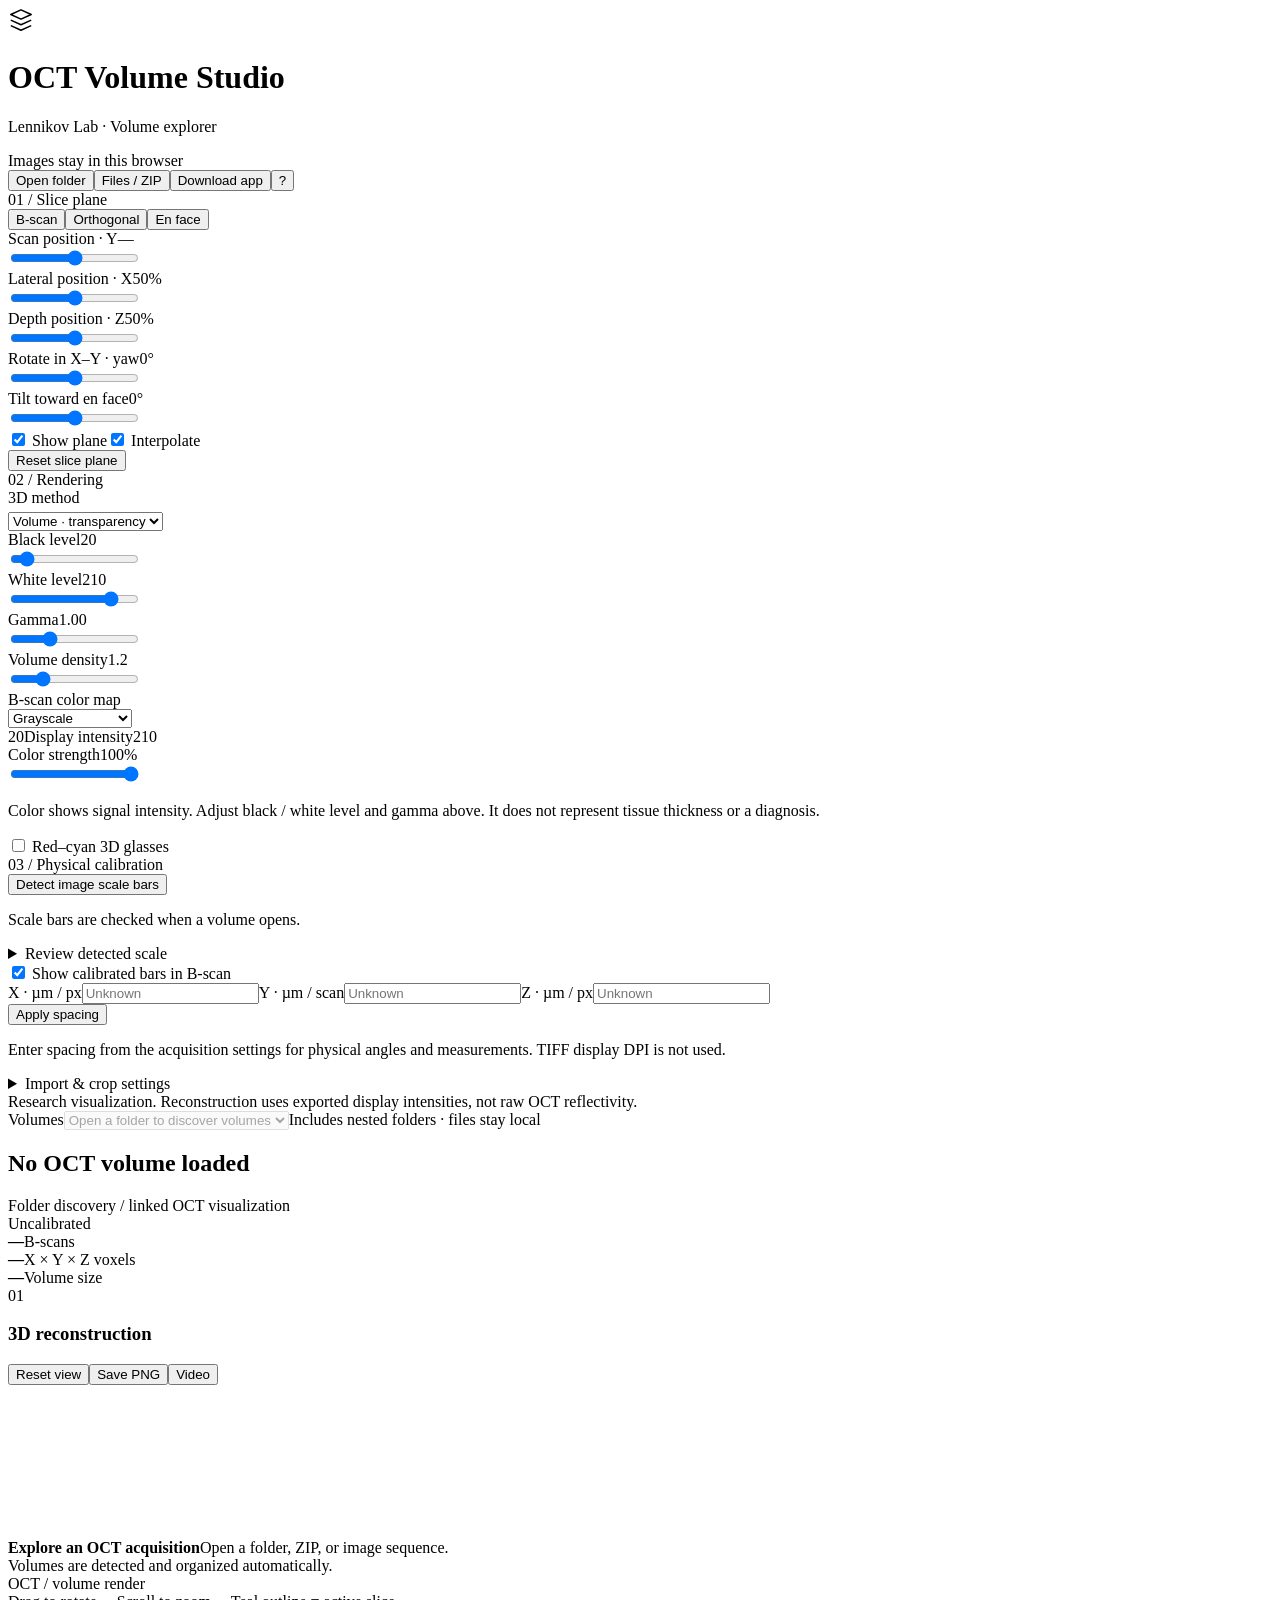
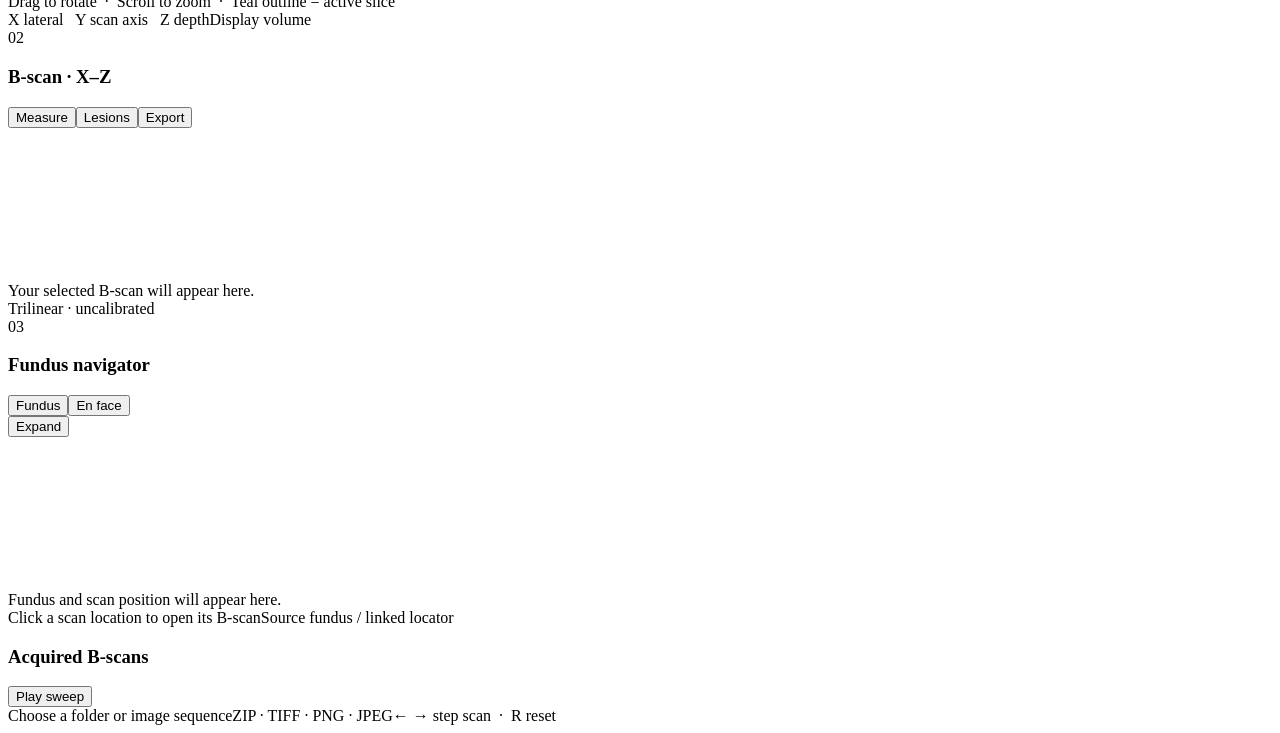
<file: src/template.html>
<!doctype html>
<html lang="en"><head><meta charset="utf-8"><meta name="viewport" content="width=device-width,initial-scale=1"><title>OCT Volume Studio</title><meta name="description" content="Local OCT reconstruction, interactive B-scan planes and volume visualization in Chrome."><style>@@OCT_STYLE@@</style></head><body>
<header><div class="logo"><svg width="26" height="26" viewBox="0 0 28 28" fill="none" aria-hidden="true"><path d="M3 7l11-5 11 5-11 5L3 7Z M3 13l11 5 11-5 M3 19l11 5 11-5" stroke="currentColor" stroke-width="1.6" stroke-linejoin="round"></path></svg></div><div class="brand"><h1>OCT Volume Studio</h1><p>Lennikov Lab · Volume explorer</p></div><div class="spacer"></div><div class="privacy">Images stay in this browser</div><div class="toolbar"><button id="openFolder" data-load="" class="primary">Open folder</button><button id="open" data-load="">Files / ZIP</button><button id="offline" class="minor" title="Download a self-contained HTML copy">Download app</button><button id="help" aria-label="Help">?</button></div><input type="file" id="fileInput" multiple="" accept=".zip,.tif,.tiff,.png,.jpg,.jpeg" hidden=""><input type="file" id="folderInput" webkitdirectory="" multiple="" hidden=""></header>
<main><aside class="controls">
<div class="section"><div class="eyebrow">01 / Slice plane</div><div class="presets"><button id="native">B-scan</button><button id="orthogonal">Orthogonal</button><button id="axial">En face</button></div><div class="labelrow"><label for="ypos">Scan position · Y</label><output id="yvalue" class="value">—</output></div><input id="ypos" type="range" min="1" max="7" step=".01" value="4"><div class="labelrow"><label for="xpos">Lateral position · X</label><output id="xvalue" class="value">50%</output></div><input id="xpos" type="range" min="0" max="100" step=".1" value="50"><div class="labelrow"><label for="zpos">Depth position · Z</label><output id="zvalue" class="value">50%</output></div><input id="zpos" type="range" min="0" max="100" step=".1" value="50"><div class="labelrow"><label for="yaw">Rotate in X–Y · yaw</label><output id="yawvalue" class="value">0°</output></div><input id="yaw" type="range" min="-90" max="90" step="1" value="0"><div class="labelrow"><label for="tilt">Tilt toward en face</label><output id="tiltvalue" class="value">0°</output></div><input id="tilt" type="range" min="-90" max="90" step="1" value="0"><div class="checks"><label><input id="showPlane" type="checkbox" checked=""> Show plane</label><label><input id="interpolate" type="checkbox" checked=""> Interpolate</label></div><button id="reset" class="full">Reset slice plane</button></div>
<div class="section"><div class="eyebrow">02 / Rendering</div><div class="labelrow"><label for="renderMode">3D method</label></div><select id="renderMode" class="full" style="margin-top:5px"><option value="0">Volume · transparency</option><option value="1">Maximum intensity</option><option value="2">Slice plane only</option></select><div class="labelrow"><label for="low">Black level</label><output id="loValue" class="value">20</output></div><input id="low" type="range" min="0" max="254" step="1" value="20"><div class="labelrow"><label for="high">White level</label><output id="hiValue" class="value">210</output></div><input id="high" type="range" min="1" max="255" step="1" value="210"><div class="tonebar"></div><div class="labelrow"><label for="gamma">Gamma</label><output id="gammaValue" class="value">1.00</output></div><input id="gamma" type="range" min=".2" max="3" step=".05" value="1"><div class="labelrow"><label for="opacity">Volume density</label><output id="opacityValue" class="value">1.2</output></div><input id="opacity" type="range" min=".1" max="5" step=".1" value="1.2"><div class="heatmapBox"><div class="labelrow"><label for="palette">B-scan color map</label></div><select id="palette" class="full"><option value="gray">Grayscale</option><option value="clinical">Clinical spectrum</option><option value="inferno">Inferno</option><option value="viridis">Viridis</option></select><div id="paletteRamp" class="paletteRamp"></div><div class="rampLabels"><span id="paletteLow">20</span><span>Display intensity</span><span id="paletteHigh">210</span></div><div class="labelrow"><label for="colorStrength">Color strength</label><output id="colorStrengthValue" class="value">100%</output></div><input id="colorStrength" type="range" min="0" max="100" value="100" step="5"><p class="hint">Color shows signal intensity. Adjust black / white level and gamma above. It does not represent tissue thickness or a diagnosis.</p></div><div class="stereoBox"><label><input id="stereo" type="checkbox"> Red–cyan 3D glasses</label><div id="stereoControls" hidden=""><div class="labelrow"><label for="stereoStrength">Depth strength</label><output id="stereoValue" class="value">4%</output></div><input id="stereoStrength" type="range" min="0" max="12" step=".5" value="4"><label class="small"><input id="swapEyes" type="checkbox"> Swap eyes</label><p class="hint">Red lens on left; cyan on right. Save PNG preserves the stereo view.</p></div></div></div>
<div class="section calibration"><div class="eyebrow">03 / Physical calibration</div><button id="detectScale" class="full">Detect image scale bars</button><p id="scaleReadout" class="hint">Scale bars are checked when a volume opens.</p><details class="scaleDetails"><summary>Review detected scale</summary><canvas id="scalePreview" hidden="" aria-label="Detected image scale marker"></canvas><div class="calgrid"><label>Bar value<input id="barValue" type="number" min=".001" step="any" placeholder="Label"></label><label>Unit<select id="barUnit"><option>µm</option><option>mm</option></select></label><label>X pixels<input id="barX" type="number" min="2" step="any"></label><label>Z pixels<input id="barZ" type="number" min="2" step="any"></label></div><button id="applyScale" class="full">Apply detected X/Z</button><p class="hint">The L marker uses one label for both arms. Detection estimates spacing from exported pixels; review the label and lengths.</p></details><label class="small"><input id="showScale" type="checkbox" checked=""> Show calibrated bars in B-scan</label><div class="calgrid"><label for="sx">X · µm / px<input id="sx" type="number" min=".001" step="any" placeholder="Unknown"></label><label for="sy">Y · µm / scan<input id="sy" type="number" min=".001" step="any" placeholder="Unknown"></label><label for="sz">Z · µm / px<input id="sz" type="number" min=".001" step="any" placeholder="Unknown"></label></div><button id="applyCalibration" class="full">Apply spacing</button><p class="hint" id="geometryNote">Enter spacing from the acquisition settings for physical angles and measurements. TIFF display DPI is not used.</p></div>
<div class="section importsection"><details><summary>Import &amp; crop settings</summary><label for="preset" class="small">Source layout</label><select id="preset" class="cropselect"><option value="heidelberg">Heidelberg composite</option><option value="full">Full image · B-scans only</option><option value="custom">Custom crop</option></select><canvas class="cropCanvas" id="cropCanvas" aria-label="Source image with B-scan crop outline"></canvas><div id="sourceSize" class="corner"></div><div class="cropgrid"><label>X origin<input id="cropx" type="number" min="0" value="496"></label><label>Y origin<input id="cropy" type="number" min="0" value="0"></label><label>Width<input id="cropw" type="number" min="2" value="512"></label><label>Height<input id="croph" type="number" min="2" value="496"></label></div><div class="labelrow"><label for="quality">Longest image dimension</label></div><select id="quality" class="cropselect"><option value="512">512 pixels · detailed</option><option value="256">256 pixels · low memory</option></select><button id="applyCrop" class="full">Rebuild volume</button><p class="hint">Files are sorted by numeric filename, then TIFF page. Cropping applies to every frame. Burned-in scale marks inside the crop remain in the volume. No scan registration is applied.</p></details></div>
<div class="hint">Research visualization. Reconstruction uses exported display intensities, not raw OCT reflectivity.</div>
</aside><section class="workspace"><div class="catalog"><label for="volumeSelect" id="catalogCount">Volumes</label><select id="volumeSelect" disabled=""><option>Open a folder to discover volumes</option></select><span id="catalogNote">Includes nested folders · files stay local</span></div><div class="dataset"><div><h2 id="datasetName">No OCT volume loaded</h2><div class="subtitle">Folder discovery / linked OCT visualization</div></div><span id="calibrationLabel" class="tag">Uncalibrated</span><div class="metrics"><div class="metric"><b id="sliceCount">—</b><span>B-scans</span></div><div class="metric"><b id="dimensions">—</b><span>X × Y × Z voxels</span></div><div class="metric"><b id="memory">—</b><span>Volume size</span></div></div></div><div id="notice" class="notice" hidden=""><span id="noticeText"></span><button id="noticeClose">Close</button></div>
<div class="viewergrid"><article class="pane volumePane"><div class="panehead"><span class="index">01</span><h3>3D reconstruction</h3><div class="spacer"></div><button id="resetCamera" data-volume="">Reset view</button><button id="save3d" data-volume="">Save PNG</button><button id="videoExport" data-volume="">Video</button></div><div id="volumePane" class="volumeViewport"><canvas id="volume" aria-label="Interactive 3D OCT volume"></canvas><canvas id="overlay" aria-label="Drag to rotate the volume, scroll to zoom"></canvas><div class="empty-state"><strong>Explore an OCT acquisition</strong><span>Open a folder, ZIP, or image sequence.<br>Volumes are detected and organized automatically.</span></div><span class="volumebadge">OCT / volume render</span><div id="glNotice" class="glnotice" hidden=""></div><div class="viewhint">Drag to rotate &nbsp;·&nbsp; Scroll to zoom &nbsp;·&nbsp; Teal outline = active slice</div></div><div class="viewfoot"><span>X lateral &nbsp; Y scan axis &nbsp; Z depth</span><span>Display volume</span></div></article>
<article class="pane"><div class="panehead"><span class="index">02</span><h3 id="sliceTitle">B-scan · X–Z</h3><div class="spacer"></div><button id="measure" data-volume="">Measure</button><button id="lesionAnalysis" data-volume="" title="Outline lesions and calculate volume in µm³">Lesions</button><button id="saveSlice" data-volume="">Export</button></div><div class="viewbody"><canvas id="slice" aria-label="Resampled B-scan section"></canvas><div class="empty-state"><span>Your selected B-scan will appear here.</span></div></div><div class="viewfoot"><span id="sliceBadge">Trilinear · uncalibrated</span><span id="heatLegend" class="heatLegend" hidden=""><span id="heatLow">20</span><i id="sliceRamp"></i><span id="heatHigh">210</span></span><strong id="measureResult"></strong></div></article>
<article class="pane"><div class="panehead"><span class="index">03</span><h3 id="navTitle">Fundus navigator</h3><div class="navtabs"><button id="fundusMode" class="selected" data-volume="">Fundus</button><button id="projectionMode" data-volume="">En face</button></div><button id="expandNav" data-volume="" title="Enlarge the navigator">Expand</button><select id="enMode" hidden="" aria-label="En face projection"><option value="mean">Mean projection</option><option value="max">Maximum projection</option><option value="depth">Current depth section</option></select></div><div class="viewbody"><canvas id="enface" aria-label="Fundus image or en face projection"></canvas><div class="empty-state"><span>Fundus and scan position will appear here.</span></div></div><div class="viewfoot"><span id="navLeft">Click a scan location to open its B-scan</span><span id="navRight">Source fundus / linked locator</span></div></article></div>
<div class="filmsection"><div class="filmhead"><h3>Acquired B-scans</h3><span id="nativeName"></span><button id="play" data-volume="">Play sweep</button></div><div id="film" class="film"></div><div id="sparse" class="sparse" hidden=""></div></div></section></main>
<footer class="statusbar"><span id="status">Choose a folder or image sequence</span><span class="right" id="resolutionNote">ZIP · TIFF · PNG · JPEG</span><span class="right">← → step scan &nbsp;·&nbsp; R reset</span></footer>
<div class="loading" id="loading" hidden=""><div class="loadbox"><div class="spinner"></div><div id="loadingText">Reading OCT sequence…</div><p class="hint">Processing locally in your browser</p><progress id="exportProgress" max="1" value="0" hidden=""></progress><button id="cancelExport" hidden="">Cancel video</button></div></div><div id="dropOverlay" hidden="">Drop OCT folders, ZIPs, or image sequences</div>
<dialog id="helpDialog"><h2>Explore your OCT volumes</h2><h3>1. Discover volumes</h3><p>Choose <b>Open folder</b> to include all its images and subfolders, or use <b>Files / ZIP</b> for selected files and archives. Chrome needs you to select the folder; choosing one file does not grant access to its neighbors. Dropping folders is also supported.</p><p>Volumes group by subfolder, filename prefix (including separators), numeric suffix length, and image type. For example, <b>PMSpecimen1O_000000.tif</b> and <b>PMSpecimen1O000.tif</b> form separate six-digit and three-digit sequences. Different names and subfolders remain separate. Use the volume selector above the viewer to switch. Put unrelated acquisitions that share the same naming pattern in separate subfolders.</p><h3>2. Link the fundus and B-scan</h3><p>For the 1008 × 596 Heidelberg composite layout, the left 496 × 496 region is the fundus and the right 512 × 496 region is the B-scan. The footer is excluded. The app detects the green acquisition rectangle and arrow in each frame to place the active B-scan on the fundus. Click within the acquisition rectangle to select the nearest loaded scan. The fundus displayed is the original panel from the nearest loaded frame; teal marks the current or interpolated plane trace. If no arrow is detected, the source fundus is displayed without an inferred scan position.</p><p>Use <b>Expand</b> for a larger navigator. Switch <b>Fundus</b> to <b>En face</b> for the reconstructed mean / maximum projection or current depth section. A fundus photo and an en face intensity projection are different images. Oblique traces use the detected acquisition grid; they are not additional acquired scans.</p><h3>3. Manipulate the section</h3><p>Move the scan slider, select an acquired thumbnail, or use <kbd>←</kbd> / <kbd>→</kbd>. Yaw rotates the plane and tilt moves toward an en face section. Drag the 3D view to rotate and scroll to zoom. <kbd>R</kbd> resets the plane.</p><h3>4. Calibration and export</h3><p>Image scale markers are detected on import. Clear L markers with confidently recognized integer µm / mm / nm labels set X/Z spacing automatically. Review the detected marker and edit its label or pixel lengths when necessary. Scan interval Y is separate. Enter all three acquisition spacings in µm for physical 3D geometry. X / Z refer to original cropped pixels and Y to adjacent original scan intervals. With only X/Z known, measurements inside a native B-scan use µm, and the image aspect follows X/Z calibration. Measurements crossing an unknown axis require its spacing. The scan axis stays expanded until Y is known. TIFF DPI is ignored. Use Export on the B-scan to save a PNG with optional calibrated bars, measurements and an intensity legend, alone or paired with its source fundus and linked scan trace. Unknown scale is labeled and never guessed. Burned-in marks in the original image remain even if the overlay is disabled. Video offers a 360° orbit or a sweep through the scan axis with the volume, native B-scan, and optional fundus. Videos retain red–cyan stereo when enabled and save as seekable WebM. Chrome uses frame-by-frame WebCodecs encoding where supported, preserving the chosen duration and frame rate. Export time depends on rendering speed. A recorder fallback also writes a seekable clip with the selected duration and reports the captured frame rate. Keep the tab visible while creating a video. Cancel discards the video and restores your view. Download app saves a self-contained HTML with no example dataset or imported images.</p><h3>Intensity color maps</h3><p>Choose Clinical spectrum to display weak-to-strong intensity as blue, cyan, green, yellow, orange and red, as in the supplied example. Inferno, Viridis and grayscale are also available. Black / white levels and gamma set the input display range, and Color strength blends the palette with grayscale. The color legend follows these settings in the viewer and exports. Color maps change display only; they do not segment tissue or compute thickness.</p><h3>Red–cyan stereo</h3><p>Enable Red–cyan 3D glasses under Rendering. The two eyes use separate off-axis camera views, converging at the orbit center. Use a red left lens and cyan right lens; Swap eyes reverses the mapping. Depth strength adjusts eye separation, and zero returns to a single viewpoint. Volume, maximum intensity and plane-only modes all support stereo; PNG export preserves it. Stereo is a display aid and adds no acquired anatomical information.</p><h3>Lesion volume analysis</h3><p>Choose <b>Lesions</b> on the B-scan to outline laser CNV or another injury. The editor uses the original cropped source pixels and acquired scans, independent of display reconstruction quality. Click around a lesion and finish the polygon, then drag vertices to adjust it. Add contours on other scans and mark a scan with no lesion as <b>Absent</b> at each end when possible. Each named lesion is measured separately; overlapping lesions are not combined.</p><p>Positive X, Y and Z spacing is required for µm³. Y is the center-to-center distance between adjacent discovered scans in file order; filename numbers establish order, not physical distance. You can enter the measured first-to-last scan-center range to calculate Y spacing. Numbering gaps or missing original scans require the correct spacing or a complete sequence. With only X/Z, cross-sectional areas are available.</p><p>Volume is the trapezoidal integral Σ (Aᵢ + Aᵢ₊₁) / 2 × ΔY between the first and last annotated scan centers, with linear area interpolation across gaps and no extrapolation beyond them. Turn off interpolation to require every scan in that range to be reviewed. Nonzero end contours are labeled partial extent. Save ROIs to resume later; summary and per-section CSV exports include calibration, bounds, gaps and the calculation method. This measures the tissue you outline on structural OCT; it does not identify CNV automatically or isolate perfused vessels.</p><h3>Memory and input formats</h3><p>Only the selected volume is decoded; switching releases the previous volume. Large sequences are evenly sampled to a maximum of 512 files and approximately 96 MB decoded source pixels, with a visible loaded / discovered count. The full file catalog stays available. This samples frames, so fine structures between loaded scans are not recovered. For full resolution, place a smaller contiguous scan range in its own folder.</p><p>Classic strip TIFF supports unsigned 8 / 16-bit grayscale or RGB, uncompressed, PackBits, LZW, and Deflate; PNG and JPEG are also supported. Multi-page TIFF is supported within the source memory budget. 3D uses WebGL 2 with a CPU fallback. No registration, motion correction, segmentation, or anatomical surface inference is applied. Screen-export scale marks within the B-scan crop remain part of the display data.</p><button id="closeHelp" class="primary">Back to viewer</button></dialog>
<dialog id="exportDialog" aria-labelledby="exportTitle"><div class="exportHeader"><div><div class="eyebrow">Local export</div><h2 id="exportTitle">Export your OCT view</h2></div><button id="closeExport" aria-label="Close export">✕</button></div><label class="exportLabel" for="exportType">Export type</label><select id="exportType" class="full"><option value="bscan">B-scan image · PNG</option><option value="paired">Fundus + B-scan image · PNG</option><option value="rotation">3D volume rotation · video</option><option value="sweep">Volume + B-scan sweep · video</option></select><p id="exportHint" class="hint"></p><div id="videoOptions" hidden=""><div class="exportGrid"><label for="videoDuration">Duration<select id="videoDuration"><option value="2">2 seconds</option><option value="4">4 seconds</option><option value="8" selected="">8 seconds</option><option value="12">12 seconds</option><option value="20">20 seconds</option></select></label><label for="videoSize">Video size<select id="videoSize"><option value="640">640 × 360</option><option value="960" selected="">960 × 540</option><option value="1280">1280 × 720</option></select></label><label for="videoFps">Target frame rate<select id="videoFps"><option value="6">6 fps</option><option value="12" selected="">12 fps</option><option value="24">24 fps</option></select></label></div><label class="exportCheck"><input id="videoFundus" type="checkbox" checked=""> Include fundus in slice sweep</label><p class="hint" id="videoNote"></p></div><div id="sectionExportOptions" class="exportOptions"><label class="exportCheck"><input id="exportScale" type="checkbox" checked=""> Include calibrated scale bars</label><p class="hint" id="exportScaleNote"></p><label class="exportCheck"><input id="exportMeasurements" type="checkbox" checked=""> Include current measurements</label><label class="exportCheck"><input id="exportLesions" type="checkbox" checked=""> Include lesion outlines</label><label class="exportCheck"><input id="exportLegend" type="checkbox" checked=""> Include intensity legend</label></div><p id="exportError" class="exportError" role="alert" hidden=""></p><div class="exportActions"><span class="hint">Images and videos stay on your computer.</span><button id="startExport" class="primary">Save PNG</button></div></dialog>

<dialog id="lesionDialog" aria-labelledby="lesionTitle"><div class="lesionHead"><div><div class="eyebrow">Volumetric analysis</div><h2 id="lesionTitle">Lesion volume</h2><div id="lesionDataset" class="hint"></div></div><div class="spacer"></div><button id="lesionSaveProject">Save ROIs</button><button id="lesionLoadProject">Load ROIs</button><button id="lesionClose" aria-label="Close lesion analysis">✕</button><input id="lesionProjectInput" type="file" accept=".json" hidden=""></div>
<div class="lesionLayout"><aside class="lesionSidebar"><div class="lesionBlock"><div class="labelrow"><label for="lesionSelect">Lesion</label><button id="lesionAdd">+ Add</button></div><select id="lesionSelect" class="full"></select><label class="small" for="lesionName">Name</label><input id="lesionName" class="full" maxlength="80" placeholder="Lesion name"><label class="small" for="lesionType">Injury type</label><select id="lesionType" class="full"><option>Laser CNV</option><option>Other injury</option><option>Custom ROI</option></select><div class="lesionTools"><button id="lesionDelete">Delete lesion</button><button id="lesionUndo">Undo change</button></div></div>
<div class="lesionResultCard"><div class="eyebrow">Estimated volume</div><div id="lesionVolume" class="lesionVolume">— µm³</div><div id="lesionMm3" class="hint"></div><div id="lesionQuality" class="lesionQuality"></div><div class="lesionMetrics"><div><span>Largest section</span><strong id="lesionMaxArea">— µm²</strong></div><div><span>Measured Y span</span><strong id="lesionSpan">— µm</strong></div></div><p id="lesionResultNote" class="hint"></p></div>
<div class="lesionBlock"><label class="exportCheck"><input id="lesionInterpolate" type="checkbox" checked=""> Interpolate unoutlined scans</label><label class="exportCheck"><input id="showLesionOverlay" type="checkbox" checked=""> Show outlines in linked views</label><p class="hint">Areas interpolate linearly between reviewed scans. No volume is added outside the annotated range.</p></div>
<details id="lesionCalibration" class="lesionBlock"><summary>Physical calibration</summary><p id="lesionCalibrationState" class="hint"></p><div class="lesionSpacing"><label for="lesionSx">X · µm / source px<input id="lesionSx" type="number" min=".000001" step="any" placeholder="Unknown"></label><label for="lesionSz">Z · µm / source px<input id="lesionSz" type="number" min=".000001" step="any" placeholder="Unknown"></label></div><label class="small" for="lesionSy">Y · µm / adjacent discovered scan</label><input id="lesionSy" class="full" type="number" min=".000001" step="any" placeholder="Required for µm³"><button id="lesionApplySpacing" class="full">Apply spacing</button><div class="lesionSpacing"><label for="lesionYrange">First-to-last scan-center range · µm<input id="lesionYrange" type="number" min=".000001" step="any" placeholder="Optional"></label><button id="lesionUseRange">Use range for Y</button></div><p class="hint">Y is not detected from a B-scan scale bar. Filename digits set order. Review image-derived X/Z spacing before quantitative comparisons.</p></details>
<div class="lesionBlock"><button id="lesionSummaryCsv" class="full">Export summary CSV</button><button id="lesionSectionsCsv" class="full">Export section areas CSV</button><label class="exportCheck"><input id="lesionRestoreSpacing" type="checkbox" checked=""> Restore spacing when loading ROIs</label><p class="hint">ROIs stay in this tab until saved. Saved ROIs contain contours and calibration, without OCT images.</p></div></aside>
<section class="lesionEditor"><div class="lesionScanBar"><button id="lesionPrev" aria-label="Previous acquired scan">←</button><label for="lesionFrame">Acquired scan</label><select id="lesionFrame"></select><button id="lesionNext" aria-label="Next acquired scan">→</button><button id="lesionToMain">Show in viewer</button></div><div class="lesionFrameInfo"><span id="lesionSourceName"></span><span id="lesionNativeNote">Original source pixels</span></div><div class="lesionDrawBar"><button id="lesionDraw" class="primary">Outline lesion</button><button id="lesionFinish">Finish contour</button><button id="lesionBackPoint">Undo point</button><button id="lesionDiscard">Discard draft</button><button id="lesionAbsent">Absent on this scan</button><button id="lesionCopy">Copy previous outline</button><button id="lesionRemoveSection">Remove section</button></div><div class="lesionZoomBar"><label for="lesionZoom">Zoom</label><input id="lesionZoom" type="range" min="100" max="400" step="25" value="100"><output id="lesionZoomValue">100%</output><button id="lesionFit">Fit</button><span id="lesionAreaNow"></span></div><div id="lesionViewport" class="lesionViewport"><div class="lesionCanvasWrap"><canvas id="lesionCanvas" aria-label="Lesion contour editor; click to outline, drag vertices to edit" tabindex="0"></canvas></div></div><div id="lesionMessage" class="lesionMessage" role="status">Outline the lesion on acquired scans.</div><div id="lesionSamplingNote" class="hint"></div><canvas id="lesionProfile" aria-label="Cross-sectional lesion area along the scan axis"></canvas><div class="lesionTableWrap"><table class="lesionTable"><thead><tr><th>Scan</th><th>Y · µm</th><th>Area · µm²</th><th>Annotation</th><th></th></tr></thead><tbody id="lesionSections"></tbody></table></div></section></div><div class="lesionFoot"><span>Manual ROI · trapezoidal integration · original pixel coordinates</span><span>Enter finish · Esc discard draft · ← → acquired scan</span></div></dialog>
<script>@@OCT_VENDOR_JS@@</script><script>@@OCT_APP_JS@@</script></body></html>
</file>
